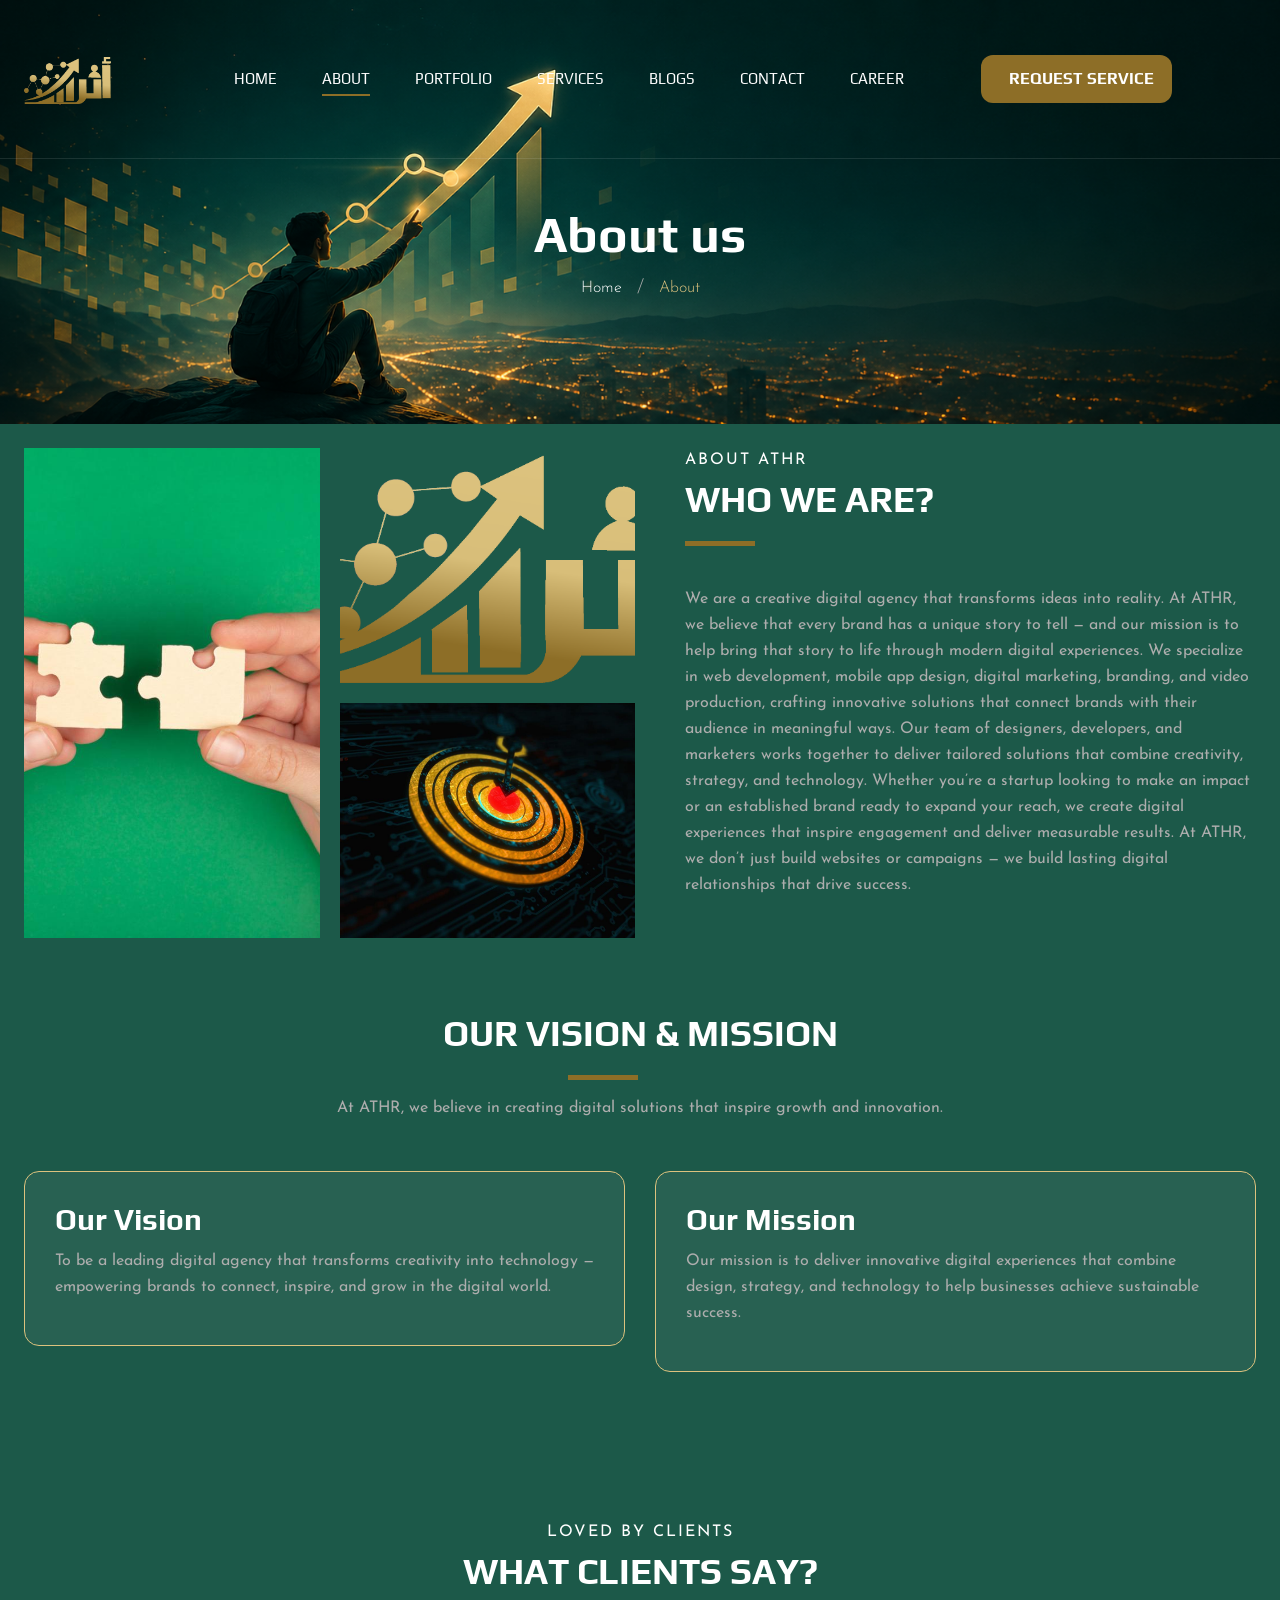
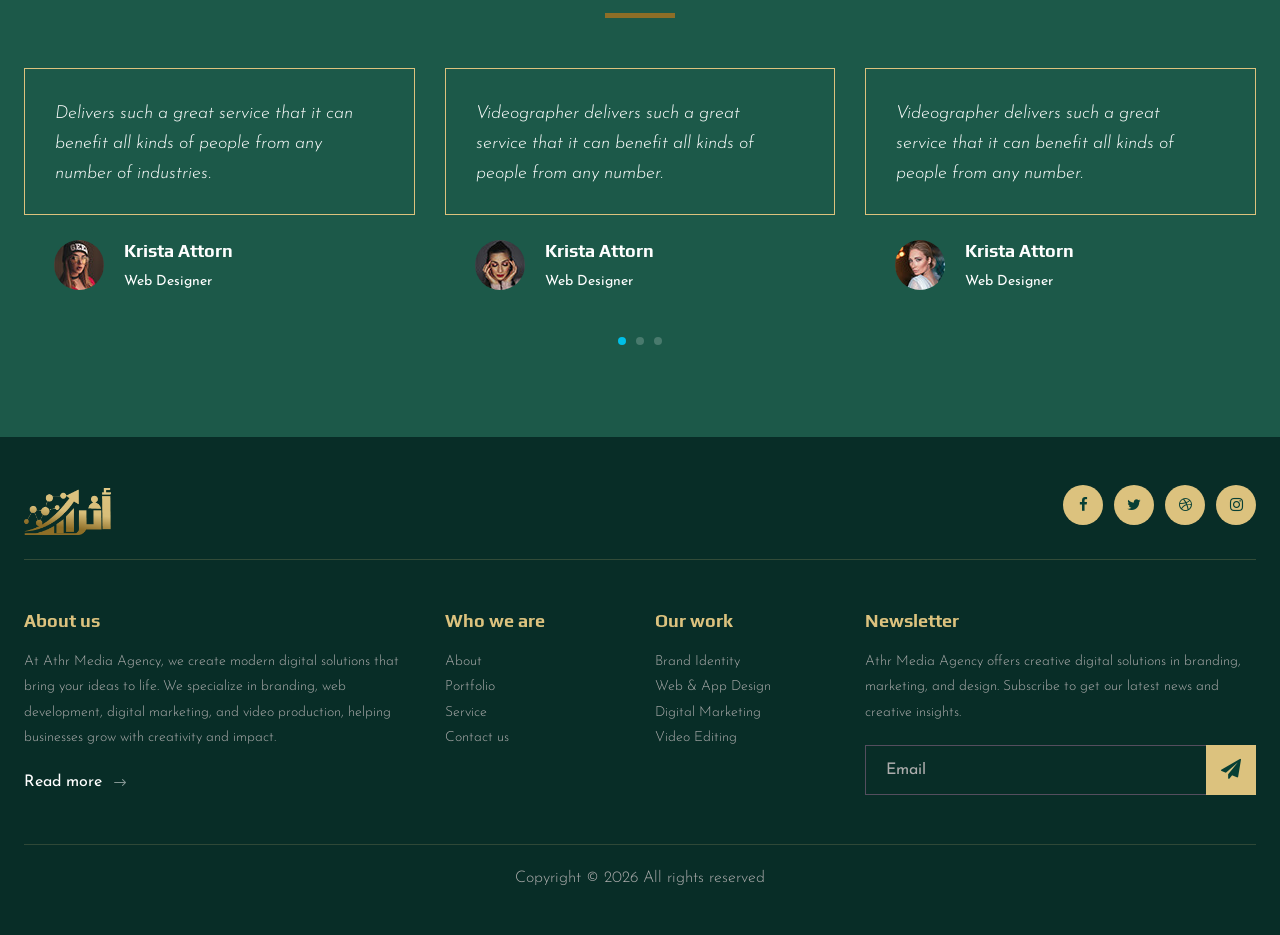
<file: about.html>
<!DOCTYPE html>
<html lang="zxx">

<head>
    <meta charset="UTF-8">
    <meta name="description" content="Videograph Template">
    <meta name="keywords" content="Videograph, unica, creative, html">
    <meta name="viewport" content="width=device-width, initial-scale=1.0">
    <meta http-equiv="X-UA-Compatible" content="ie=edge">
       <title>ATHR</title>

    <!-- Google Font -->
    <link href="https://fonts.googleapis.com/css2?family=Play:wght@400;700&display=swap" rel="stylesheet">
    <link href="https://fonts.googleapis.com/css2?family=Josefin+Sans:wght@300;400;500;600;700&display=swap"
        rel="stylesheet">

    <!-- Css Styles -->
    <link rel="stylesheet" href="css/bootstrap.min.css" type="text/css">
    <link rel="stylesheet" href="css/font-awesome.min.css" type="text/css">
    <link rel="stylesheet" href="css/elegant-icons.css" type="text/css">
    <link rel="stylesheet" href="css/owl.carousel.min.css" type="text/css">
    <link rel="stylesheet" href="css/magnific-popup.css" type="text/css">
    <link rel="stylesheet" href="css/slicknav.min.css" type="text/css">
    <link rel="stylesheet" href="css/style.css" type="text/css">
    <link rel="stylesheet" href="css/custom.css" type="text/css">
</head>

<body>
    <!-- Page Preloder -->
    <div id="preloder">
        <div class="loader"></div>
    </div>

    <!-- Header Section Begin -->
  <header class="header">
        <div class="container">
            <div class="row">
                <div class="col-lg-2">
                    <div class="header__logo">
                        <a href="./index.html"><img src="img/005.png" class="logoImg" alt=""></a>
                    </div>
                </div>
                <div class="col-lg-10">
                    <div class="header__nav__option">
                        <nav class="header__nav__menu mobile-menu">
                            <ul>
                                <li ><a href="./index.html">Home</a></li>
                                <li class="active"><a href="./about.html">About</a></li>
                                <li><a href="./portfolio.html">Portfolio</a></li>
                                <li><a href="./services.html">Services</a></li>
                                <li><a href="./blog.html">Blogs</a></li>
                                <li><a href="./contact.html">Contact</a></li>
                                <li><a href="./career.html">Career</a></li>
                               <!-- <li> <a href="./img/HULUL.EG (1).pdf" class="profile-link" aria-label="Our Profile">
                                        <span class="hide-on-mobile text-white"> Profile</span>
                                    </a> </li> -->
                                <div class="header__actions ">                                                      
                                    <a href="./requestService.html" class="btn request-btn " id="startBtn">
                                        <i class="fa-regular fa-pen-to-square "></i> Request Service
                                    </a>
                                </div>
                           </ul>
                        </nav>
                    </div>
                 </div>
            </div>
        <div id="mobile-menu-wrap"></div>
        </div>
  </header>
    <!-- Header End -->

    <!-- Breadcrumb Begin -->
    <div class="breadcrumb-option spad set-bg" >
        <div class="container">
            <div class="row">
                <div class="col-lg-12 text-center">
                    <div class="breadcrumb__text">
                        <h2>About us</h2>
                        <div class="breadcrumb__links">
                            <a href="#">Home</a>
                            <span>About</span>
                        </div>
                    </div>
                </div>
            </div>
        </div>
    </div>
    <!-- Breadcrumb End -->

    <!-- About Section Begin -->
    <section class="about spad">
        <div class="container">
            <div class="row">
                <div class="col-lg-6">
                    <div class="about__pic">
                        <div class="row">
                            <div class="col-lg-6 col-md-6 col-sm-6">
                                <div class="about__pic__item about__pic__item--large set-bg about3"
                                   ></div>
                            </div>
                            <div class="col-lg-6 col-md-6 col-sm-6">
                                <div class="row">
                                    <div class="col-lg-12">
                                        <div class="about__pic__item set-bg about1" >
                                        </div>
                                    </div>
                                    <div class="col-lg-12">
                                        <div class="about__pic__item set-bg about2">
                                        </div>
                                    </div>
                                </div>
                            </div>
                        </div>
                    </div>
                </div>
                <div class="col-lg-6">
                    <div class="about__text">
                        <div class="section-title">
                            <span>About ATHR</span>
                            <h2>WHo we are?</h2>
                        </div>
          
                    <div class="about__text__desc">
                        <p>We are a creative digital agency that transforms ideas into reality.
                            At ATHR, we believe that every brand has a unique story to tell — and our mission is to
                            help bring that story to life through modern digital experiences.
                            We specialize in web development, mobile app design, digital marketing, branding, and video
                            production, crafting innovative solutions that connect brands with their audience in
                            meaningful ways.

                            Our team of designers, developers, and marketers works together to deliver tailored
                            solutions that combine creativity, strategy, and technology.
                            Whether you’re a startup looking to make an impact or an established brand ready to expand
                            your reach, we create digital experiences that inspire engagement and deliver measurable
                            results.

                            At ATHR, we don’t just build websites or campaigns — we build lasting digital relationships
                            that drive success.</p>
                    </div>
                </div>
               </div>
        </div>
        </div>
    </section>
    <!-- About Section End -->
    <!-- Vision & Mission Section -->
    <section class="vision-mission spad">
        <div class="container">
            <div class="section-title section-title1 text-center">
                <h2>Our Vision & Mission</h2>
                <p>At ATHR, we believe in creating digital solutions that inspire growth and innovation.</p>
            </div>

            <div class="row">
                <!-- Vision -->
                <div class="col-lg-6 col-md-6">
                    <div class="vm-box">
                        <h3>Our Vision</h3>
                        <p>To be a leading digital agency that transforms creativity into technology — empowering brands
                            to connect, inspire, and grow in the digital world.</p>
                    </div>
                </div>

                <!-- Mission -->
                <div class="col-lg-6 col-md-6">
                    <div class="vm-box">
                        <h3>Our Mission</h3>
                        <p>Our mission is to deliver innovative digital experiences that combine design, strategy, and
                            technology to help businesses achieve sustainable success.</p>
                    </div>
                </div>
            </div>
        </div>
    </section>

    <!-- Testimonial Section Begin -->
    <section class="testimonial spad set-b testimonialbg" data-setbg="img/testimonial-bg.jpg">
        <div class="container">
            <div class="row">
                <div class="col-lg-12">
                    <div class="section-title center-title">
                        <span>Loved By Clients</span>
                        <h2>What clients say?</h2>
                    </div>
                </div>
            </div>
            <div class="row">
                <div class="testimonial__slider owl-carousel">
                    <div class="col-lg-4">
                        <div class="testimonial__item">
                            <div class="testimonial__text">
                                <p>Delivers such a great service that it can benefit all kinds of people from any number
                                    of industries.</p>
                            </div>
                            <div class="testimonial__author">
                                <div class="testimonial__author__pic">
                                    <img src="img/testimonial/ta-1.jpg" alt="">
                                </div>
                                <div class="testimonial__author__text">
                                    <h5>Krista Attorn</h5>
                                    <span>Web Designer</span>
                                </div>
                            </div>
                        </div>
                    </div>
                    <div class="col-lg-4">
                        <div class="testimonial__item">
                            <div class="testimonial__text">
                                <p>Videographer delivers such a great service that it can benefit all kinds of people
                                    from any number.</p>
                            </div>
                            <div class="testimonial__author">
                                <div class="testimonial__author__pic">
                                    <img src="img/testimonial/ta-2.jpg" alt="">
                                </div>
                                <div class="testimonial__author__text">
                                    <h5>Krista Attorn</h5>
                                    <span>Web Designer</span>
                                </div>
                            </div>
                        </div>
                    </div>
                    <div class="col-lg-4">
                        <div class="testimonial__item">
                            <div class="testimonial__text">
                                <p>Videographer delivers such a great service that it can benefit all kinds of people
                                    from any number.</p>
                            </div>
                            <div class="testimonial__author">
                                <div class="testimonial__author__pic">
                                    <img src="img/testimonial/ta-3.jpg" alt="">
                                </div>
                                <div class="testimonial__author__text">
                                    <h5>Krista Attorn</h5>
                                    <span>Web Designer</span>
                                </div>
                            </div>
                        </div>
                    </div>
                    <div class="col-lg-4">
                        <div class="testimonial__item">
                            <div class="testimonial__text">
                                <p>Delivers such a great service that it can benefit all kinds of people from any number
                                    of industries.</p>
                            </div>
                            <div class="testimonial__author">
                                <div class="testimonial__author__pic">
                                    <img src="img/testimonial/ta-1.jpg" alt="">
                                </div>
                                <div class="testimonial__author__text">
                                    <h5>Krista Attorn</h5>
                                    <span>Web Designer</span>
                                </div>
                            </div>
                        </div>
                    </div>
                    <div class="col-lg-4">
                        <div class="testimonial__item">
                            <div class="testimonial__text">
                                <p>Videographer delivers such a great service that it can benefit all kinds of people
                                    from any number.</p>
                            </div>
                            <div class="testimonial__author">
                                <div class="testimonial__author__pic">
                                    <img src="img/testimonial/ta-2.jpg" alt="">
                                </div>
                                <div class="testimonial__author__text">
                                    <h5>Krista Attorn</h5>
                                    <span>Web Designer</span>
                                </div>
                            </div>
                        </div>
                    </div>
                </div>
            </div>
        </div>
    </section>
    <!-- Testimonial Section End -->

    <!-- Counter Section Begin -->
    <!-- <section class="counter">
        <div class="container">
            <div class="counter__content">
                <div class="row">
                    <div class="col-lg-3 col-md-6 col-sm-6">
                        <div class="counter__item">
                            <div class="counter__item__text">
                                <img src="img/icons/ci-1.png" alt="">
                                <h2 class="counter_num">230</h2>
                                <p>Compled Projects</p>
                            </div>
                        </div>
                    </div>
                    <div class="col-lg-3 col-md-6 col-sm-6">
                        <div class="counter__item second__item">
                            <div class="counter__item__text">
                                <img src="img/icons/ci-2.png" alt="">
                                <h2 class="counter_num">1068</h2>
                                <p>Happy clients</p>
                            </div>
                        </div>
                    </div>
                    <div class="col-lg-3 col-md-6 col-sm-6">
                        <div class="counter__item third__item">
                            <div class="counter__item__text">
                                <img src="img/icons/ci-3.png" alt="">
                                <h2 class="counter_num">230</h2>
                                <p>Perspective clients</p>
                            </div>
                        </div>
                    </div>
                    <div class="col-lg-3 col-md-6 col-sm-6">
                        <div class="counter__item four__item">
                            <div class="counter__item__text">
                                <img src="img/icons/ci-4.png" alt="">
                                <h2 class="counter_num">230</h2>
                                <p>Compled Projects</p>
                            </div>
                        </div>
                    </div>
                </div>
            </div>
        </div>
    </section> -->
    <!-- Counter Section End -->

    <!-- Team Section Begin -->
    <!-- <section class="team spad set-bg" data-setbg="img/team-bg.jpg">
        <div class="container">
            <div class="row">
                <div class="col-lg-12">
                    <div class="section-title team__title">
                        <span>Nice to meet</span>
                        <h2>OUR Team</h2>
                    </div>
                </div>
            </div>
            <div class="row">
                <div class="col-lg-3 col-md-6 col-sm-6 p-0">
                    <div class="team__item set-bg" data-setbg="img/team/team-1.jpg">
                        <div class="team__item__text">
                            <h4>AMANDA STONE</h4>
                            <p>Videographer</p>
                            <div class="team__item__social">
                                <a href="#"><i class="fa fa-facebook"></i></a>
                                <a href="#"><i class="fa fa-twitter"></i></a>
                                <a href="#"><i class="fa fa-dribbble"></i></a>
                                <a href="#"><i class="fa fa-instagram"></i></a>
                            </div>
                        </div>
                    </div>
                </div>
                <div class="col-lg-3 col-md-6 col-sm-6 p-0">
                    <div class="team__item team__item--second set-bg" data-setbg="img/team/team-2.jpg">
                        <div class="team__item__text">
                            <h4>AMANDA STONE</h4>
                            <p>Videographer</p>
                            <div class="team__item__social">
                                <a href="#"><i class="fa fa-facebook"></i></a>
                                <a href="#"><i class="fa fa-twitter"></i></a>
                                <a href="#"><i class="fa fa-dribbble"></i></a>
                                <a href="#"><i class="fa fa-instagram"></i></a>
                            </div>
                        </div>
                    </div>
                </div>
                <div class="col-lg-3 col-md-6 col-sm-6 p-0">
                    <div class="team__item team__item--third set-bg" data-setbg="img/team/team-3.jpg">
                        <div class="team__item__text">
                            <h4>AMANDA STONE</h4>
                            <p>Videographer</p>
                            <div class="team__item__social">
                                <a href="#"><i class="fa fa-facebook"></i></a>
                                <a href="#"><i class="fa fa-twitter"></i></a>
                                <a href="#"><i class="fa fa-dribbble"></i></a>
                                <a href="#"><i class="fa fa-instagram"></i></a>
                            </div>
                        </div>
                    </div>
                </div>
                <div class="col-lg-3 col-md-6 col-sm-6 p-0">
                    <div class="team__item team__item--four set-bg" data-setbg="img/team/team-4.jpg">
                        <div class="team__item__text">
                            <h4>AMANDA STONE</h4>
                            <p>Videographer</p>
                            <div class="team__item__social">
                                <a href="#"><i class="fa fa-facebook"></i></a>
                                <a href="#"><i class="fa fa-twitter"></i></a>
                                <a href="#"><i class="fa fa-dribbble"></i></a>
                                <a href="#"><i class="fa fa-instagram"></i></a>
                            </div>
                        </div>
                    </div>
                </div>
                <div class="col-lg-12 p-0">
                    <div class="team__btn">
                        <a href="#" class="primary-btn">Meet Our Team</a>
                    </div>
                </div>
            </div>
        </div>
    </section> -->
    <!-- Team Section End -->

    <!-- Footer Section Begin -->
    <footer class="footer">
        <div class="container">
            <div class="footer__top">
                <div class="row">
                    <div class="col-lg-6 col-md-6">
                        <div class="footer__top__logo">
                            <a href="#"><img src="img/005.png" class="logoImg" alt=""></a>
                        </div>
                    </div>
                    <div class="col-lg-6 col-md-6">
                        <div class="footer__top__social">
                            <a
                                href="https://www.facebook.com/profile.php?id=61560764363862&mibextid=wwXIfr&rdid=XsjFcMnjrCTug7W0&share_url=https%3A%2F%2Fwww.facebook.com%2Fshare%2F14RKhUuc8Wu%2F%3Fmibextid%3DwwXIfr#"><i
                                    class="fa fa-facebook"></i></a>
                            <a href="#"><i class="fa fa-twitter"></i></a>
                            <a href="hulul_egy"><i class="fa fa-dribbble"></i></a>
                            <a href="instagram.com/hululegypt"><i class="fa fa-instagram"></i></a>
                        </div>
                    </div>
                </div>
            </div>
            <div class="footer__option">
                <div class="row">
                    <div class="col-lg-4 col-md-6 col-sm-6">
                        <div class="footer__option__item">
                            <h5>About us</h5>
                            <p>At Athr Media Agency, we create modern digital solutions that bring your ideas to life.
                                We specialize in branding, web development, digital marketing, and video production,
                                helping businesses grow with creativity and impact.</p>
                            <a href="./about.html" class="read__more">Read more <span class="arrow_right"></span></a>
                        </div>
                    </div>
                    <div class="col-lg-2 col-md-3 col-sm-3">
                        <div class="footer__option__item">
                            <h5>Who we are</h5>
                            <ul>
                                <li><a href="./about.html">About</a></li>
                                <li><a href="./portfolio.html">Portfolio</a></li>
                                <li><a href="./services.html">Service</a></li>
                                <li><a href="./contact.html">Contact us</a></li>
                            </ul>
                        </div>
                    </div>
                    <div class="col-lg-2 col-md-3 col-sm-3">
                        <div class="footer__option__item">
                            <h5>Our work</h5>
                            <ul>
                                <li><a href="#">Brand Identity</a></li>
                                <li><a href="#">Web & App Design</a></li>
                                <li><a href="#">Digital Marketing</a></li>
                                <li><a href="#">Video Editing</a></li>
                            </ul>
                        </div>
                    </div>
                    <div class="col-lg-4 col-md-12">
                        <div class="footer__option__item">
                            <h5>Newsletter</h5>
                            <p>Athr Media Agency offers creative digital solutions in branding, marketing, and design.
                                Subscribe to get our latest news and creative insights.</p>
                            <form action="#">
                                <input type="text" placeholder="Email">
                                <button type="submit" class="applicationRequest"><i class=" fa fa-send"></i></button>
                            </form>
                        </div>
                    </div>
                </div>
            </div>
            <div class="footer__copyright">
                <div class="row">
                    <div class="col-lg-12 text-center">
                        <!-- Link back to Colorlib can't be removed. Template is licensed under CC BY 3.0. -->
                        <p class="footer__copyright__text">Copyright &copy;
                            <script>
                                document.write(new Date().getFullYear());
                            </script>
                            All rights reserved
                            <!-- <i class="fa fa-heart-o"
                                aria-hidden="true"></i> by <a href="https://colorlib.com" target="_blank">Colorlib</a> -->
                        </p>
                        <!-- Link back to Colorlib can't be removed. Template is licensed under CC BY 3.0. -->
                    </div>
                </div>
            </div>
        </div>
    </footer>
    <!-- Footer Section End -->

    <!-- Js Plugins -->
    <script src="js/jquery-3.3.1.min.js"></script>
    <script src="js/bootstrap.min.js"></script>
    <script src="js/jquery.magnific-popup.min.js"></script>
    <script src="js/mixitup.min.js"></script>
    <script src="js/masonry.pkgd.min.js"></script>
    <script src="js/jquery.slicknav.js"></script>
    <script src="js/owl.carousel.min.js"></script>
    <script src="js/main.js"></script>
</body>

</html>
</file>
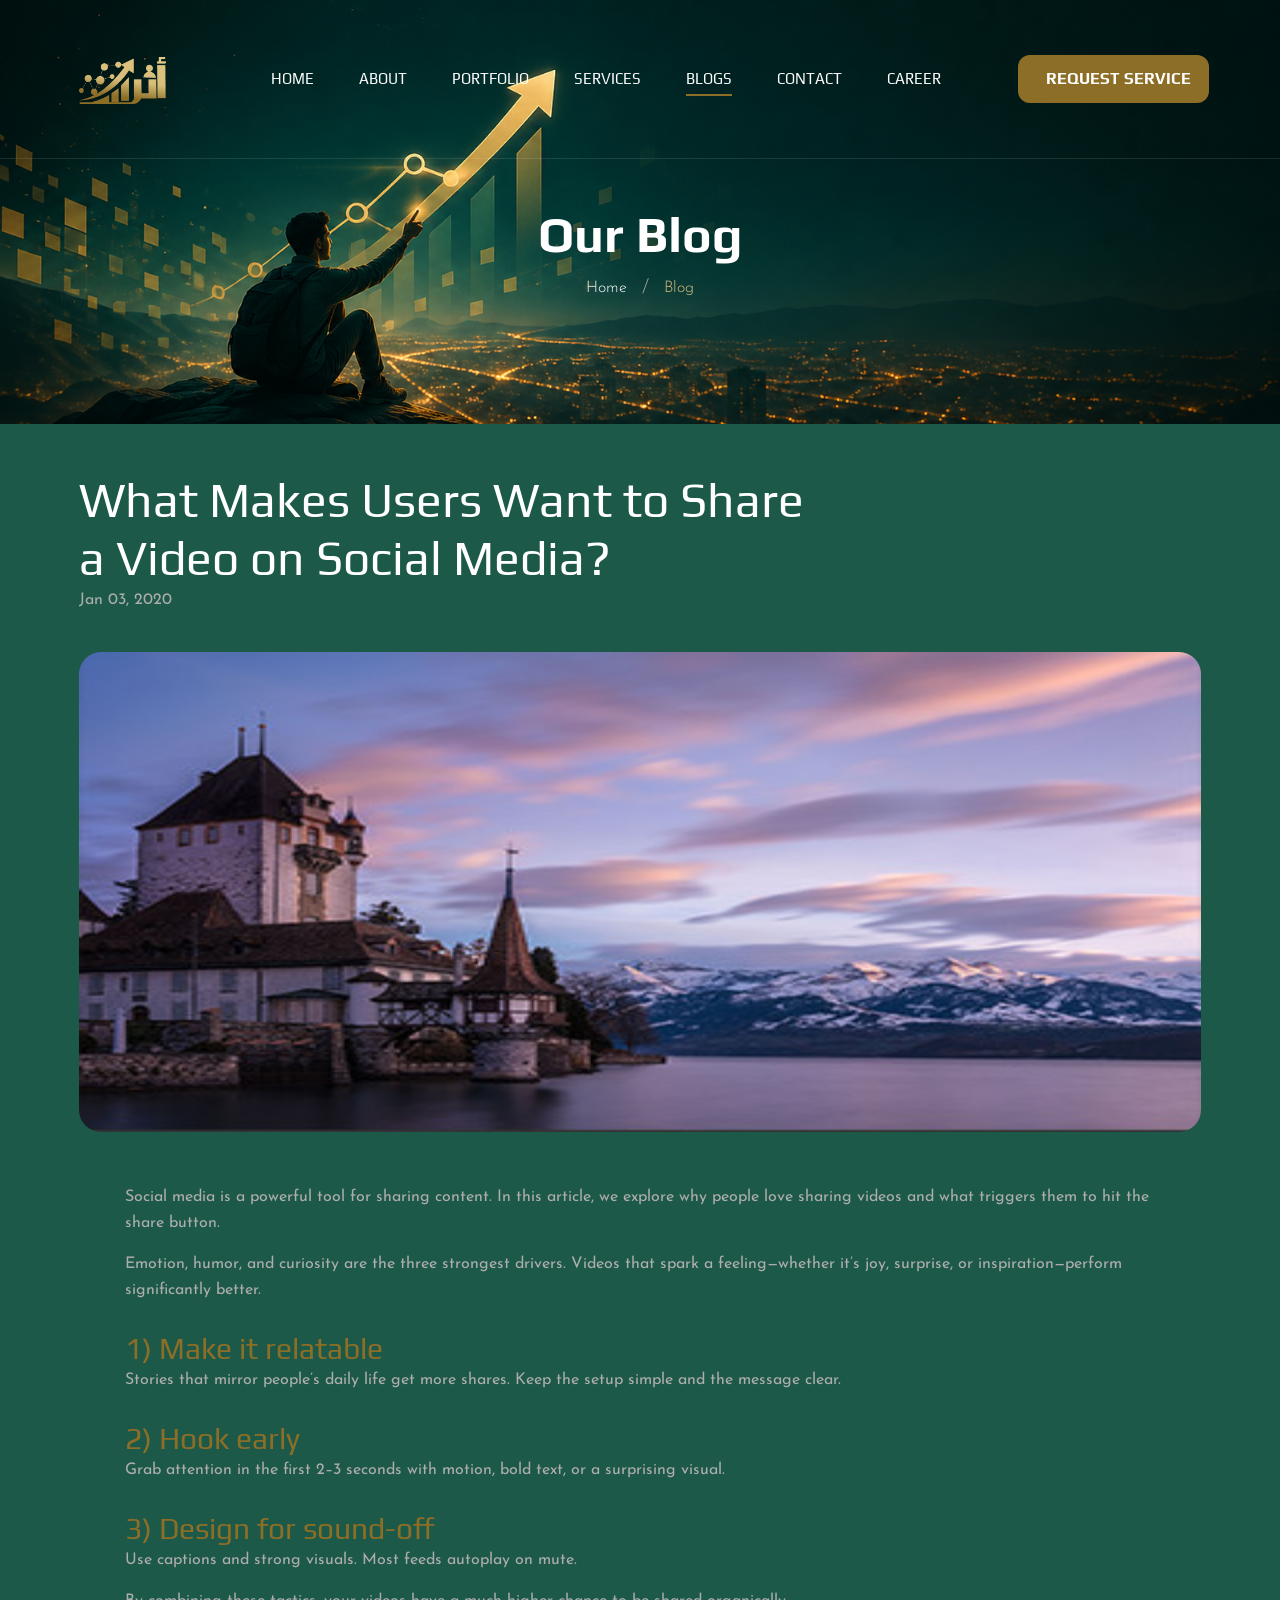
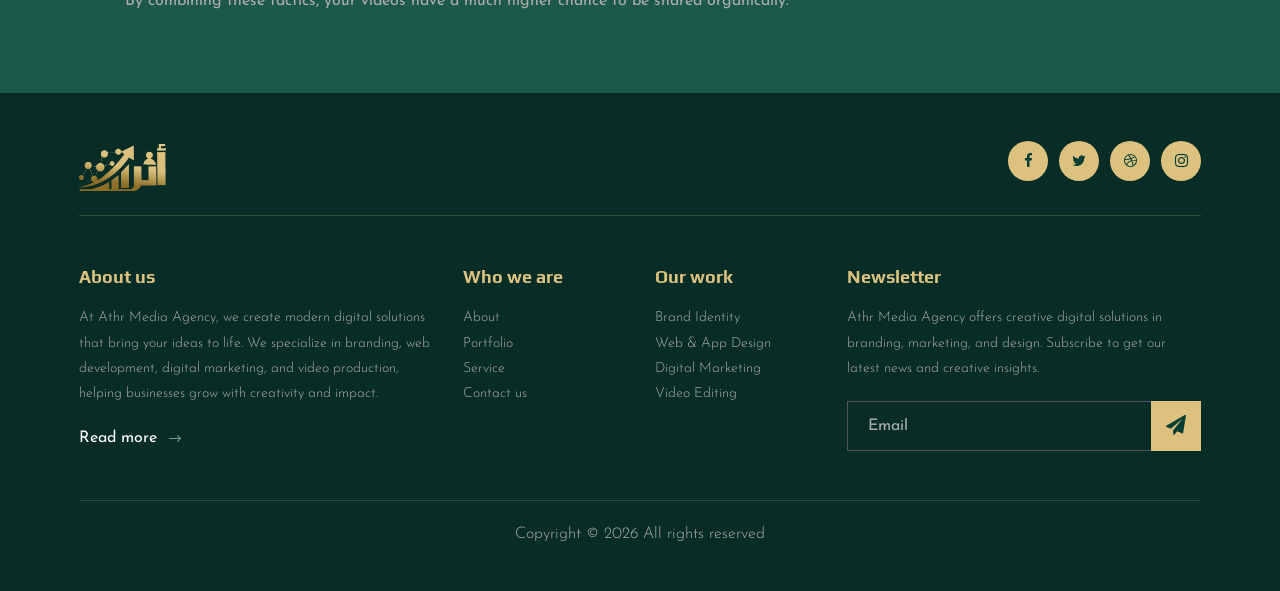
<file: bigBlog.html>
<!DOCTYPE html>
<html lang="zxx">

<head>
    <meta charset="UTF-8">
    <meta name="description" content="Videograph Template">
    <meta name="keywords" content="Videograph, unica, creative, html">
    <meta name="viewport" content="width=device-width, initial-scale=1.0">
    <meta http-equiv="X-UA-Compatible" content="ie=edge">
        <title>ATHR</title>

    <!-- Google Font -->
    <link href="https://fonts.googleapis.com/css2?family=Play:wght@400;700&display=swap" rel="stylesheet">
    <link href="https://fonts.googleapis.com/css2?family=Josefin+Sans:wght@300;400;500;600;700&display=swap"
        rel="stylesheet">

    <!-- Css Styles -->
    <link rel="stylesheet" href="css/bootstrap.min.css" type="text/css">
    <link rel="stylesheet" href="css/font-awesome.min.css" type="text/css">
    <link rel="stylesheet" href="css/elegant-icons.css" type="text/css">
    <link rel="stylesheet" href="css/owl.carousel.min.css" type="text/css">
    <link rel="stylesheet" href="css/magnific-popup.css" type="text/css">
    <link rel="stylesheet" href="css/slicknav.min.css" type="text/css">
    <link rel="stylesheet" href="css/custom.css" type="text/css">
    <link rel="stylesheet" href="css/style.css" type="text/css">
</head>

<body>
    <!-- Page Preloder -->
    <div id="preloder">
        <div class="loader"></div>
    </div>

       <!-- Header Section Begin -->
  <header class="header">
        <div class="container">
            <div class="row">
                <div class="col-lg-2">
                    <div class="header__logo">
                        <a href="./index.html"><img src="img/005.png" class="logoImg" alt=""></a>
                    </div>
                </div>
                <div class="col-lg-10">
                    <div class="header__nav__option">
                        <nav class="header__nav__menu mobile-menu">
                            <ul>
                                <li ><a href="./index.html">Home</a></li>
                                <li><a href="./about.html">About</a></li>
                                <li><a href="./portfolio.html">Portfolio</a></li>
                                <li><a href="./services.html">Services</a></li>
                                <li class="active"><a href="./blog.html">Blogs</a></li>
                                <li><a href="./contact.html">Contact</a></li>
                                <li><a href="./career.html">Career</a></li>
                               <!-- <li> <a href="./img/HULUL.EG (1).pdf" class="profile-link" aria-label="Our Profile">
                                        <span class="hide-on-mobile text-white"> Profile</span>
                                    </a> </li> -->
                                <div class="header__actions ">                                                      
                                    <a href="./requestService.html" class="btn request-btn " id="startBtn">
                                        <i class="fa-regular fa-pen-to-square "></i> Request Service
                                    </a>
                                </div>
                           </ul>
                        </nav>
                    </div>
                 </div>
            </div>
        <div id="mobile-menu-wrap"></div>
        </div>
  </header>
    <!-- Header End -->


    <!-- Breadcrumb Begin -->
    <div class="breadcrumb-option spad set-bg" data-setbg="img/breadcrumb-bg.jpg">
        <div class="container">
            <div class="row">
                <div class="col-lg-12 text-center">
                    <div class="breadcrumb__text">
                        <h2>Our Blog</h2>
                        <div class="breadcrumb__links">
                            <a href="#">Home</a>
                            <span>Blog</span>
                        </div>
                    </div>
                </div>
            </div>
        </div>
    </div>
    <!-- Breadcrumb End -->

    <!-- Blog Section Begin -->
  <div class="container">
      <h1 class="text-white theH1 mt-4">What Makes Users Want to Share<br/> a Video on Social Media?</h1>
      <p class="single-meta">Jan 03, 2020 </p>
    </div>
  </header>

  <main class="container">
    <figure class="cover">
      <img src="./img/portfolio/portfolio-4.jpg" class="blogImg" alt="Share a Video on Social Media">
    </figure>

    <article class="content">
      <p>Social media is a powerful tool for sharing content. In this article, we explore why people love sharing videos and what triggers them to hit the share button.</p>
      <p>Emotion, humor, and curiosity are the three strongest drivers. Videos that spark a feeling—whether it’s joy, surprise, or inspiration—perform significantly better.</p>
      <h3>1) Make it relatable</h3>
      <p>Stories that mirror people’s daily life get more shares. Keep the setup simple and the message clear.</p>
      <h3>2) Hook early</h3>
      <p>Grab attention in the first 2–3 seconds with motion, bold text, or a surprising visual.</p>
      <h3>3) Design for sound-off</h3>
      <p>Use captions and strong visuals. Most feeds autoplay on mute.</p>
      <p>By combining these tactics, your videos have a much higher chance to be shared organically.</p>
    </article>
  </main>
    <!-- Blog Section End -->

       <!-- Footer Section Begin -->
    <footer class="footer">
        <div class="container">
            <div class="footer__top">
                <div class="row">
                    <div class="col-lg-6 col-md-6">
                        <div class="footer__top__logo">
                            <a href="#"><img src="img/005.png" class="logoImg" alt=""></a>
                        </div>
                    </div>
                    <div class="col-lg-6 col-md-6">
                        <div class="footer__top__social">
                            <a
                                href="https://www.facebook.com/profile.php?id=61560764363862&mibextid=wwXIfr&rdid=XsjFcMnjrCTug7W0&share_url=https%3A%2F%2Fwww.facebook.com%2Fshare%2F14RKhUuc8Wu%2F%3Fmibextid%3DwwXIfr#"><i
                                    class="fa fa-facebook"></i></a>
                            <a href="#"><i class="fa fa-twitter"></i></a>
                            <a href="hulul_egy"><i class="fa fa-dribbble"></i></a>
                            <a href="instagram.com/hululegypt"><i class="fa fa-instagram"></i></a>
                        </div>
                    </div>
                </div>
            </div>
            <div class="footer__option">
                <div class="row">
                    <div class="col-lg-4 col-md-6 col-sm-6">
                        <div class="footer__option__item">
                            <h5>About us</h5>
                            <p>At Athr Media Agency, we create modern digital solutions that bring your ideas to life.
                                We specialize in branding, web development, digital marketing, and video production,
                                helping businesses grow with creativity and impact.</p>
                            <a href="./about.html" class="read__more">Read more <span class="arrow_right"></span></a>
                        </div>
                    </div>
                    <div class="col-lg-2 col-md-3 col-sm-3">
                        <div class="footer__option__item">
                            <h5>Who we are</h5>
                            <ul>
                                <li><a href="./about.html">About</a></li>
                                <li><a href="./portfolio.html">Portfolio</a></li>
                                <li><a href="./services.html">Service</a></li>
                                <li><a href="./contact.html">Contact us</a></li>
                            </ul>
                        </div>
                    </div>
                    <div class="col-lg-2 col-md-3 col-sm-3">
                        <div class="footer__option__item">
                            <h5>Our work</h5>
                            <ul>
                                <li><a href="#">Brand Identity</a></li>
                                <li><a href="#">Web & App Design</a></li>
                                <li><a href="#">Digital Marketing</a></li>
                                <li><a href="#">Video Editing</a></li>
                            </ul>
                        </div>
                    </div>
                    <div class="col-lg-4 col-md-12">
                        <div class="footer__option__item">
                            <h5>Newsletter</h5>
                            <p>Athr Media Agency offers creative digital solutions in branding, marketing, and design.
                                Subscribe to get our latest news and creative insights.</p>
                            <form action="#">
                                <input type="text" placeholder="Email">
                                <button type="submit" class="applicationRequest"><i class=" fa fa-send"></i></button>
                            </form>
                        </div>
                    </div>
                </div>
            </div>
            <div class="footer__copyright">
                <div class="row">
                    <div class="col-lg-12 text-center">
                        <!-- Link back to Colorlib can't be removed. Template is licensed under CC BY 3.0. -->
                        <p class="footer__copyright__text">Copyright &copy;
                            <script>
                                document.write(new Date().getFullYear());
                            </script>
                            All rights reserved
                            <!-- <i class="fa fa-heart-o"
                                aria-hidden="true"></i> by <a href="https://colorlib.com" target="_blank">Colorlib</a> -->
                        </p>
                        <!-- Link back to Colorlib can't be removed. Template is licensed under CC BY 3.0. -->
                    </div>
                </div>
            </div>
        </div>
    </footer>
    <!-- Footer Section End -->

    <!-- Js Plugins -->
    <script src="js/jquery-3.3.1.min.js"></script>
    <script src="js/bootstrap.min.js"></script>
    <script src="js/jquery.magnific-popup.min.js"></script>
    <script src="js/mixitup.min.js"></script>
    <script src="js/masonry.pkgd.min.js"></script>
    <script src="js/jquery.slicknav.js"></script>
    <script src="js/owl.carousel.min.js"></script>
    <script src="js/main.js"></script>
</body>

</html>
</file>
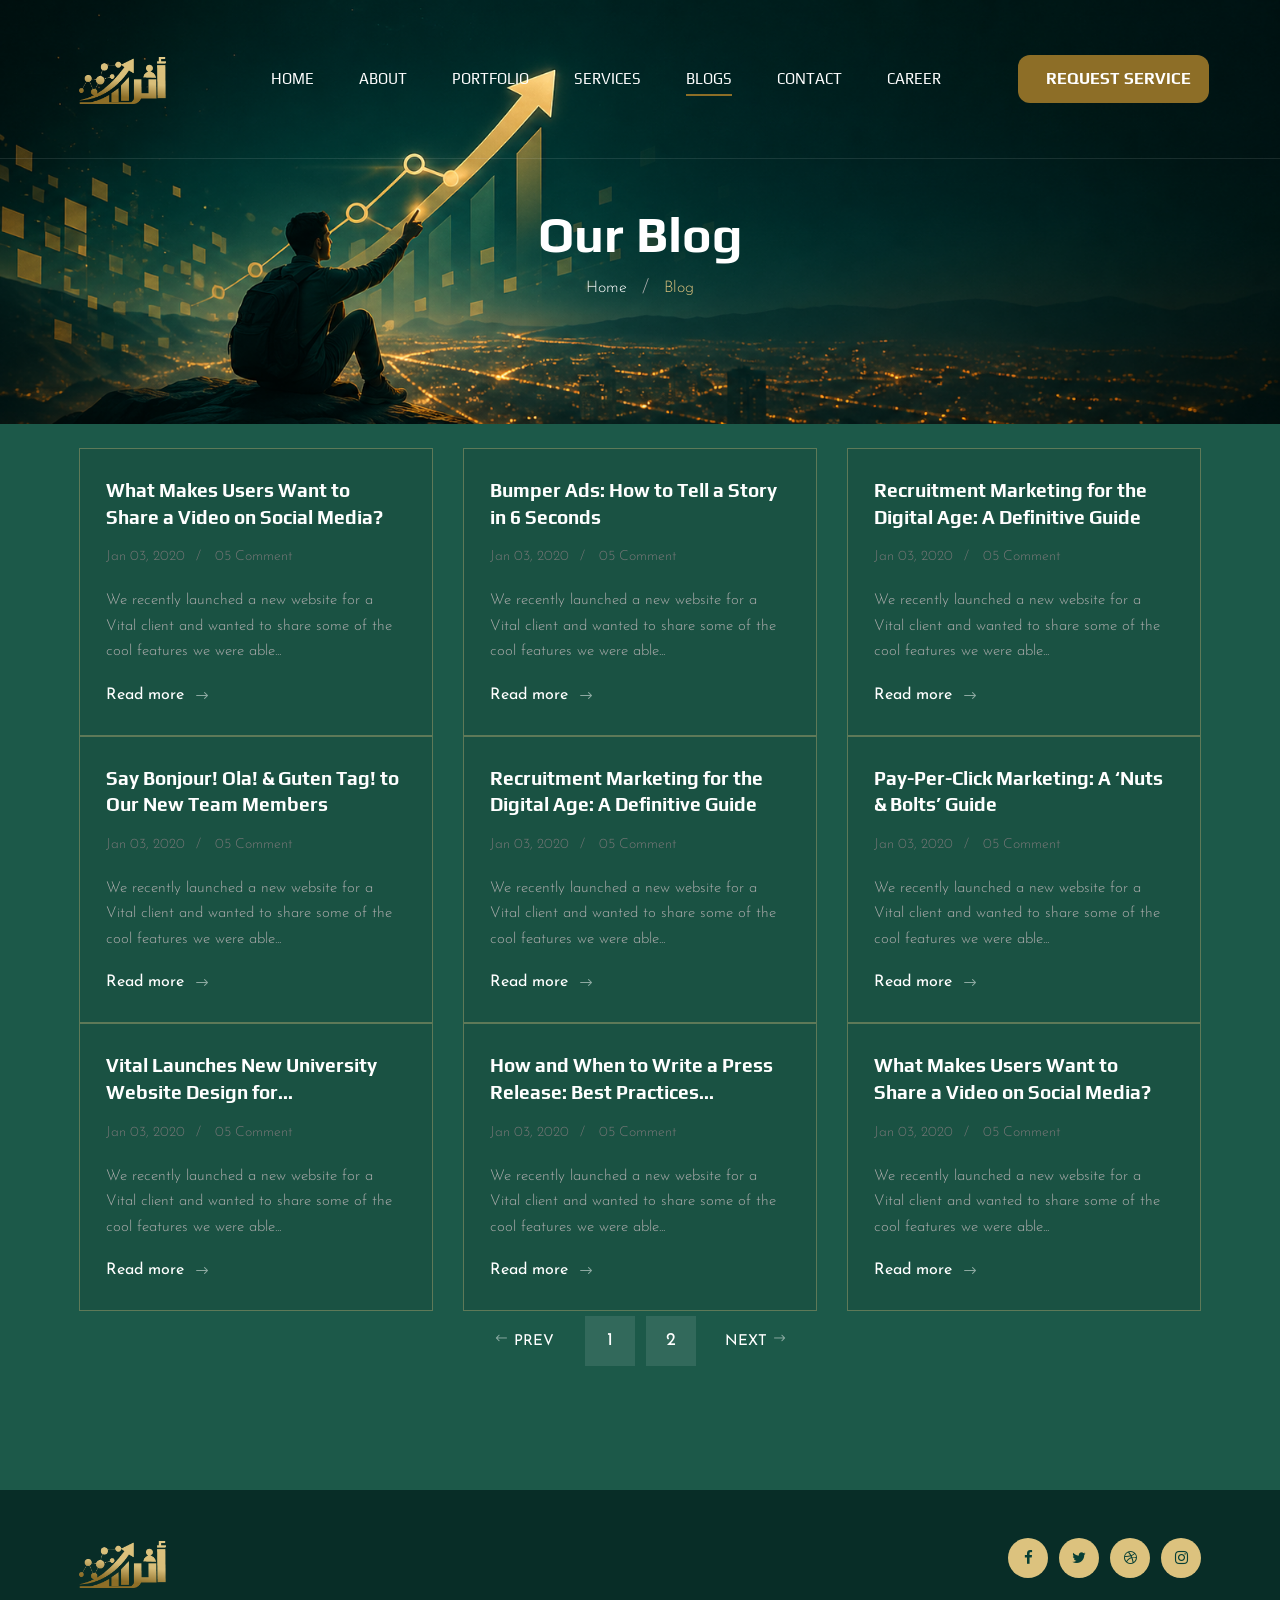
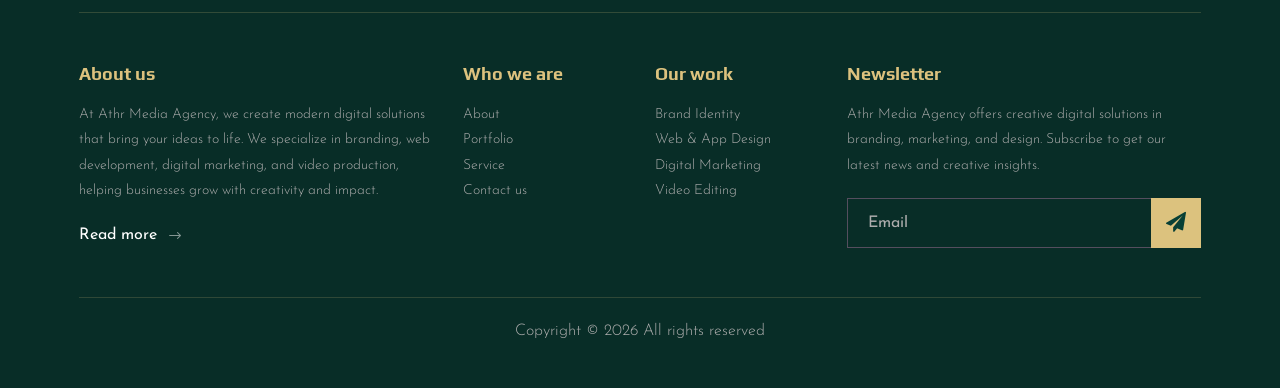
<file: blog.html>
<!DOCTYPE html>
<html lang="zxx">
  <head>
    <meta charset="UTF-8" />
    <meta name="description" content="Videograph Template" />
    <meta name="keywords" content="Videograph, unica, creative, html" />
    <meta name="viewport" content="width=device-width, initial-scale=1.0" />
    <meta http-equiv="X-UA-Compatible" content="ie=edge" />
    <title>ATHR</title>

    <!-- Google Font -->
    <link
      href="https://fonts.googleapis.com/css2?family=Play:wght@400;700&display=swap"
      rel="stylesheet"
    />
    <link
      href="https://fonts.googleapis.com/css2?family=Josefin+Sans:wght@300;400;500;600;700&display=swap"
      rel="stylesheet"
    />

    <!-- Css Styles -->
    <link rel="stylesheet" href="css/bootstrap.min.css" type="text/css" />
    <link rel="stylesheet" href="css/font-awesome.min.css" type="text/css" />
    <link rel="stylesheet" href="css/elegant-icons.css" type="text/css" />
    <link rel="stylesheet" href="css/owl.carousel.min.css" type="text/css" />
    <link rel="stylesheet" href="css/magnific-popup.css" type="text/css" />
    <link rel="stylesheet" href="css/slicknav.min.css" type="text/css" />
    <link rel="stylesheet" href="css/custom.css" type="text/css" />
    <link rel="stylesheet" href="css/style.css" type="text/css" />
  </head>

  <body>
    <!-- Page Preloder -->
    <div id="preloder">
      <div class="loader"></div>
    </div>

      <!-- Header Section Begin -->
  <header class="header">
        <div class="container">
            <div class="row">
                <div class="col-lg-2">
                    <div class="header__logo">
                        <a href="./index.html"><img src="img/005.png" class="logoImg" alt=""></a>
                    </div>
                </div>
                <div class="col-lg-10">
                    <div class="header__nav__option">
                        <nav class="header__nav__menu mobile-menu">
                            <ul>
                                <li ><a href="./index.html">Home</a></li>
                                <li><a href="./about.html">About</a></li>
                                <li><a href="./portfolio.html">Portfolio</a></li>
                                <li><a href="./services.html">Services</a></li>
                                <li class="active"><a href="./blog.html">Blogs</a></li>
                                <li><a href="./contact.html">Contact</a></li>
                                <li><a href="./career.html">Career</a></li>
                               <!-- <li> <a href="./img/HULUL.EG (1).pdf" class="profile-link" aria-label="Our Profile">
                                        <span class="hide-on-mobile text-white"> Profile</span>
                                    </a> </li> -->
                                <div class="header__actions ">                                                      
                                    <a href="./requestService.html" class="btn request-btn " id="startBtn">
                                        <i class="fa-regular fa-pen-to-square "></i> Request Service
                                    </a>
                                </div>
                           </ul>
                        </nav>
                    </div>
                 </div>
            </div>
        <div id="mobile-menu-wrap"></div>
        </div>
  </header>
    <!-- Header End -->

    <!-- Breadcrumb Begin -->
    <div
      class="breadcrumb-option spad set-bg"
      data-setbg="img/breadcrumb-bg.jpg"
    >
      <div class="container">
        <div class="row">
          <div class="col-lg-12 text-center">
            <div class="breadcrumb__text">
              <h2>Our Blog</h2>
              <div class="breadcrumb__links">
                <a href="#">Home</a>
                <span>Blog</span>
              </div>
            </div>
          </div>
        </div>
      </div>
    </div>
    <!-- Breadcrumb End -->

    <!-- Blog Section Begin -->
    <section class="blog spad">
      <div class="container">
        <div class="row">
          <div class="col-lg-4 col-md-6 col-sm-6">
            <div class="blog__item latest__item">
              <h4>What Makes Users Want to Share a Video on Social Media?</h4>
              <ul>
                <li>Jan 03, 2020</li>
                <li>05 Comment</li>
              </ul>
              <p>
                We recently launched a new website for a Vital client and wanted
                to share some of the cool features we were able...
              </p>
              <a href="#">Read more <span class="arrow_right"></span></a>
            </div>
          </div>
          <div class="col-lg-4 col-md-6 col-sm-6">
            <div class="blog__item latest__item">
              <h4>Bumper Ads: How to Tell a Story in 6 Seconds</h4>
              <ul>
                <li>Jan 03, 2020</li>
                <li>05 Comment</li>
              </ul>
              <p>
                We recently launched a new website for a Vital client and wanted
                to share some of the cool features we were able...
              </p>
              <a href="#">Read more <span class="arrow_right"></span></a>
            </div>
          </div>
          <div class="col-lg-4 col-md-6 col-sm-6">
            <div class="blog__item latest__item">
              <h4>
                Recruitment Marketing for the Digital Age: A Definitive Guide
              </h4>
              <ul>
                <li>Jan 03, 2020</li>
                <li>05 Comment</li>
              </ul>
              <p>
                We recently launched a new website for a Vital client and wanted
                to share some of the cool features we were able...
              </p>
              <a href="#">Read more <span class="arrow_right"></span></a>
            </div>
          </div>
          <div class="col-lg-4 col-md-6 col-sm-6">
            <div class="blog__item latest__item">
              <h4>Say Bonjour! Ola! & Guten Tag! to Our New Team Members</h4>
              <ul>
                <li>Jan 03, 2020</li>
                <li>05 Comment</li>
              </ul>
              <p>
                We recently launched a new website for a Vital client and wanted
                to share some of the cool features we were able...
              </p>
              <a href="#">Read more <span class="arrow_right"></span></a>
            </div>
          </div>
          <div class="col-lg-4 col-md-6 col-sm-6">
            <div class="blog__item latest__item">
              <h4>
                Recruitment Marketing for the Digital Age: A Definitive Guide
              </h4>
              <ul>
                <li>Jan 03, 2020</li>
                <li>05 Comment</li>
              </ul>
              <p>
                We recently launched a new website for a Vital client and wanted
                to share some of the cool features we were able...
              </p>
              <a href="#">Read more <span class="arrow_right"></span></a>
            </div>
          </div>
          <div class="col-lg-4 col-md-6 col-sm-6">
            <div class="blog__item latest__item">
              <h4>Pay-Per-Click Marketing: A ‘Nuts & Bolts’ Guide</h4>
              <ul>
                <li>Jan 03, 2020</li>
                <li>05 Comment</li>
              </ul>
              <p>
                We recently launched a new website for a Vital client and wanted
                to share some of the cool features we were able...
              </p>
              <a href="#">Read more <span class="arrow_right"></span></a>
            </div>
          </div>
          <div class="col-lg-4 col-md-6 col-sm-6">
            <div class="blog__item latest__item">
              <h4>Vital Launches New University Website Design for...</h4>
              <ul>
                <li>Jan 03, 2020</li>
                <li>05 Comment</li>
              </ul>
              <p>
                We recently launched a new website for a Vital client and wanted
                to share some of the cool features we were able...
              </p>
              <a href="#">Read more <span class="arrow_right"></span></a>
            </div>
          </div>
          <div class="col-lg-4 col-md-6 col-sm-6">
            <div class="blog__item latest__item">
              <h4>How and When to Write a Press Release: Best Practices...</h4>
              <ul>
                <li>Jan 03, 2020</li>
                <li>05 Comment</li>
              </ul>
              <p>
                We recently launched a new website for a Vital client and wanted
                to share some of the cool features we were able...
              </p>
              <a href="#">Read more <span class="arrow_right"></span></a>
            </div>
          </div>
          <div class="col-lg-4 col-md-6 col-sm-6">
            <div class="blog__item latest__item">
              <h4>What Makes Users Want to Share a Video on Social Media?</h4>
              <ul>
                <li>Jan 03, 2020</li>
                <li>05 Comment</li>
              </ul>
              <p>
                We recently launched a new website for a Vital client and wanted
                to share some of the cool features we were able...
              </p>
              <a href="#">Read more <span class="arrow_right"></span></a>
            </div>
          </div>
        </div>
        <div class="row">
          <div class="col-lg-12">
            <div class="pagination__option blog__pagi">
              <a href="#" class="arrow__pagination left__arrow"
                ><span class="arrow_left"></span> Prev</a
              >
              <a href="#" class="number__pagination">1</a>
              <a href="#" class="number__pagination">2</a>
              <a href="#" class="arrow__pagination right__arrow"
                >Next <span class="arrow_right"></span
              ></a>
            </div>
          </div>
        </div>
      </div>
    </section>
    <!-- Blog Section End -->

       <!-- Footer Section Begin -->
    <footer class="footer">
        <div class="container">
            <div class="footer__top">
                <div class="row">
                    <div class="col-lg-6 col-md-6">
                        <div class="footer__top__logo">
                            <a href="#"><img src="img/005.png" class="logoImg" alt=""></a>
                        </div>
                    </div>
                    <div class="col-lg-6 col-md-6">
                        <div class="footer__top__social">
                            <a
                                href="https://www.facebook.com/profile.php?id=61560764363862&mibextid=wwXIfr&rdid=XsjFcMnjrCTug7W0&share_url=https%3A%2F%2Fwww.facebook.com%2Fshare%2F14RKhUuc8Wu%2F%3Fmibextid%3DwwXIfr#"><i
                                    class="fa fa-facebook"></i></a>
                            <a href="#"><i class="fa fa-twitter"></i></a>
                            <a href="hulul_egy"><i class="fa fa-dribbble"></i></a>
                            <a href="instagram.com/hululegypt"><i class="fa fa-instagram"></i></a>
                        </div>
                    </div>
                </div>
            </div>
            <div class="footer__option">
                <div class="row">
                    <div class="col-lg-4 col-md-6 col-sm-6">
                        <div class="footer__option__item">
                            <h5>About us</h5>
                            <p>At Athr Media Agency, we create modern digital solutions that bring your ideas to life.
                                We specialize in branding, web development, digital marketing, and video production,
                                helping businesses grow with creativity and impact.</p>
                            <a href="./about.html" class="read__more">Read more <span class="arrow_right"></span></a>
                        </div>
                    </div>
                    <div class="col-lg-2 col-md-3 col-sm-3">
                        <div class="footer__option__item">
                            <h5>Who we are</h5>
                            <ul>
                                <li><a href="./about.html">About</a></li>
                                <li><a href="./portfolio.html">Portfolio</a></li>
                                <li><a href="./services.html">Service</a></li>
                                <li><a href="./contact.html">Contact us</a></li>
                            </ul>
                        </div>
                    </div>
                    <div class="col-lg-2 col-md-3 col-sm-3">
                        <div class="footer__option__item">
                            <h5>Our work</h5>
                            <ul>
                                <li><a href="#">Brand Identity</a></li>
                                <li><a href="#">Web & App Design</a></li>
                                <li><a href="#">Digital Marketing</a></li>
                                <li><a href="#">Video Editing</a></li>
                            </ul>
                        </div>
                    </div>
                    <div class="col-lg-4 col-md-12">
                        <div class="footer__option__item">
                            <h5>Newsletter</h5>
                            <p>Athr Media Agency offers creative digital solutions in branding, marketing, and design.
                                Subscribe to get our latest news and creative insights.</p>
                            <form action="#">
                                <input type="text" placeholder="Email">
                                <button type="submit" class="applicationRequest"><i class=" fa fa-send"></i></button>
                            </form>
                        </div>
                    </div>
                </div>
            </div>
            <div class="footer__copyright">
                <div class="row">
                    <div class="col-lg-12 text-center">
                        <!-- Link back to Colorlib can't be removed. Template is licensed under CC BY 3.0. -->
                        <p class="footer__copyright__text">Copyright &copy;
                            <script>
                                document.write(new Date().getFullYear());
                            </script>
                            All rights reserved
                            <!-- <i class="fa fa-heart-o"
                                aria-hidden="true"></i> by <a href="https://colorlib.com" target="_blank">Colorlib</a> -->
                        </p>
                        <!-- Link back to Colorlib can't be removed. Template is licensed under CC BY 3.0. -->
                    </div>
                </div>
            </div>
        </div>
    </footer>
    <!-- Footer Section End -->

    <!-- Js Plugins -->
    <script src="js/jquery-3.3.1.min.js"></script>
    <script src="js/bootstrap.min.js"></script>
    <script src="js/jquery.magnific-popup.min.js"></script>
    <script src="js/mixitup.min.js"></script>
    <script src="js/masonry.pkgd.min.js"></script>
    <script src="js/jquery.slicknav.js"></script>
    <script src="js/owl.carousel.min.js"></script>
    <script src="js/main.js"></script>
  </body>
</html>
</file>
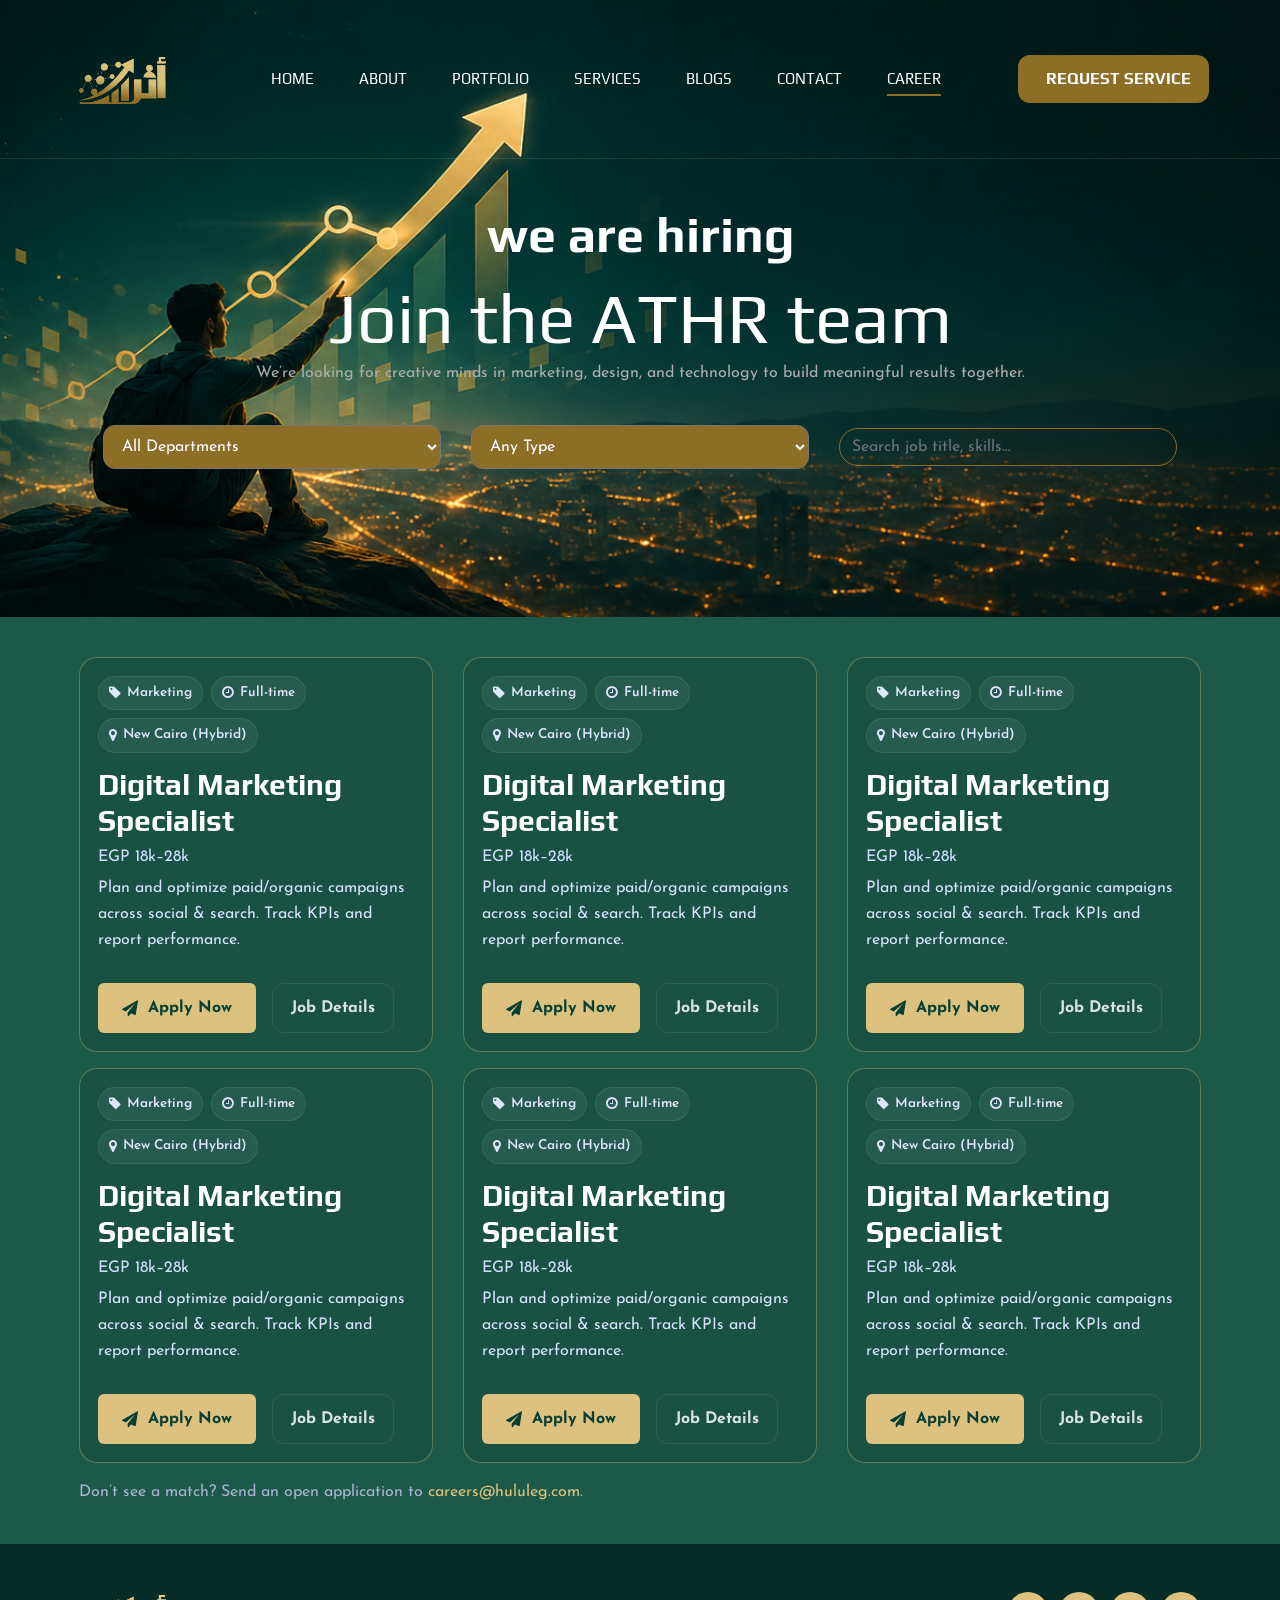
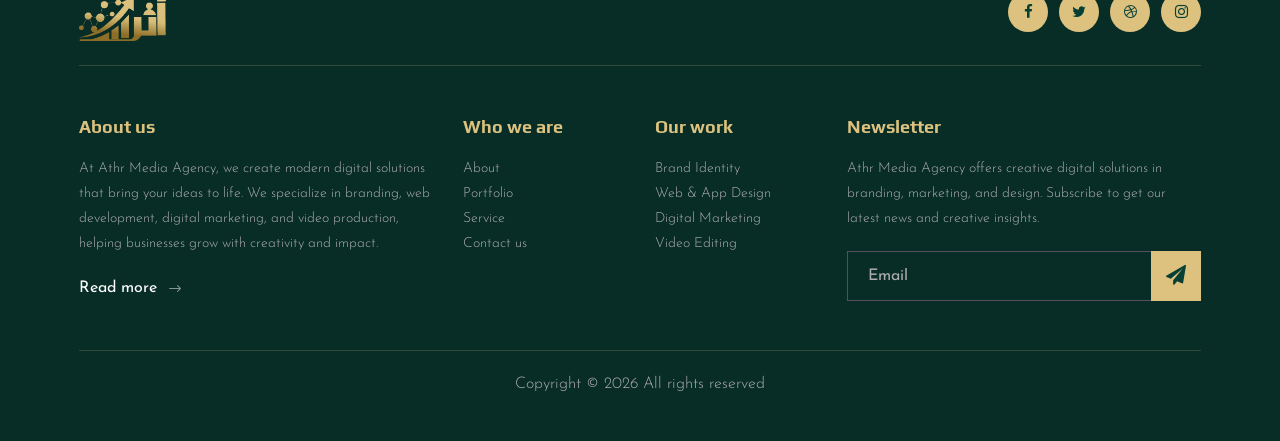
<file: career.html>
<!DOCTYPE html>
<html lang="zxx">

<head>
  <meta charset="UTF-8">
  <meta name="description" content="Videograph Template">
  <meta name="keywords" content="Videograph, unica, creative, html">
  <meta name="viewport" content="width=device-width, initial-scale=1.0">
  <meta http-equiv="X-UA-Compatible" content="ie=edge">
      <title>ATHR</title>

  <!-- Google Font -->
  <link href="https://fonts.googleapis.com/css2?family=Play:wght@400;700&display=swap" rel="stylesheet">
  <link href="https://fonts.googleapis.com/css2?family=Josefin+Sans:wght@300;400;500;600;700&display=swap"
    rel="stylesheet">

  <!-- Css Styles -->
  <link rel="stylesheet" href="css/bootstrap.min.css" type="text/css">
  <link rel="stylesheet" href="css/font-awesome.min.css" type="text/css">
  <link rel="stylesheet" href="css/elegant-icons.css" type="text/css">
  <link rel="stylesheet" href="css/owl.carousel.min.css" type="text/css">
  <link rel="stylesheet" href="css/magnific-popup.css" type="text/css">
  <link rel="stylesheet" href="css/slicknav.min.css" type="text/css">
  <link rel="stylesheet" href="css/custom.css" type="text/css">
    <link rel="stylesheet" href="css/style.css" type="text/css">
</head>

<body>
  <!-- Page Preloder -->
  <div id="preloder">
    <div class="loader"></div>
  </div>

    <!-- Header Section Begin -->
  <header class="header">
        <div class="container">
            <div class="row">
                <div class="col-lg-2">
                    <div class="header__logo">
                        <a href="./index.html"><img src="img/005.png" class="logoImg" alt=""></a>
                    </div>
                </div>
                <div class="col-lg-10">
                    <div class="header__nav__option">
                        <nav class="header__nav__menu mobile-menu">
                            <ul>
                                <li ><a href="./index.html">Home</a></li>
                                <li><a href="./about.html">About</a></li>
                                <li><a href="./portfolio.html">Portfolio</a></li>
                                <li ><a href="./services.html">Services</a></li>
                                <li><a href="./blog.html">Blogs</a></li>
                                <li ><a href="./contact.html">Contact</a></li>
                                <li class="active"><a href="./career.html">Career</a></li>
                               <!-- <li> <a href="./img/HULUL.EG (1).pdf" class="profile-link" aria-label="Our Profile">
                                        <span class="hide-on-mobile text-white"> Profile</span>
                                    </a> </li> -->
                                <div class="header__actions ">                                                      
                                    <a href="./requestService.html" class="btn request-btn " id="startBtn">
                                        <i class="fa-regular fa-pen-to-square "></i> Request Service
                                    </a>
                                </div>
                           </ul>
                        </nav>
                    </div>
                 </div>
            </div>
        <div id="mobile-menu-wrap"></div>
        </div>
  </header>
    <!-- Header End -->

  <!-- Breadcrumb Begin -->
  <div class="breadcrumb-option spad set-bg" data-setbg="img/breadcrumb-bg.jpg">
    <div class="container">
      <div class="row">
        <div class="col-lg-12 text-center">
          <div class="breadcrumb__text">
            <h2> we are hiring</h2>
            <h1 class="cp-title text-white">Join the ATHR team</h1>
            <p class="cp-lead">We’re looking for creative minds in marketing, design, and technology to build meaningful
              results together.</p>
          </div>
        </div>
      </div>
      <div class="container">
        <div class="cp-filters">
          <div class="row g-2 align-items-center">
            <div class="col-md-4">
              <select class="form-select cp-input">
                <option selected>All Departments</option>
                <option>Marketing</option>
                <option>Design</option>
                <option>Development</option>
                <option>Media</option>
                <option>Operations</option>
              </select>
            </div>
            <div class="col-md-4">
              <select class="form-select cp-input">
                <option selected>Any Type</option>
                <option>Full-time</option>
                <option>Part-time</option>
                <option>Internship</option>
                <option>Contract</option>
                <option>Remote</option>
              </select>
            </div>
            <div class="col-md-4">
              <input class="form-control cp-input" placeholder="Search job title, skills…">
            </div>
          </div>
        </div>
      </div>
    </div>
  </div>
  <!-- Breadcrumb End -->
  <section class="careers-page">
    <!-- Job List -->
    <div class="container">
      <div class="row g-3">
        <!-- Job 1 -->
        <div class="col-lg-4 col-md-6 pt-3">
          <article class="cp-job">
            <div class="cp-topline">
              <span class="cp-chip"><i class="fa fa-tag"></i> Marketing</span>
              <span class="cp-chip"><i class="fa fa-clock-o"></i> Full-time</span>
              <span class="cp-chip"><i class="fa fa-map-marker"></i> New Cairo (Hybrid)</span>
            </div>
            <h3 class="cp-job-title text-white">Digital Marketing Specialist</h3>
            <div class="cp-meta">EGP 18k–28k</div>
            <p class="cp-desc">Plan and optimize paid/organic campaigns across social & search. Track KPIs and report
              performance.</p>
            <div class="cp-actions">
              <div class="d-flex gap-2 mt-3">
                <button type="button" class="btn athr-btn" data-toggle="modal" data-target="#applyModal"
                  data-title="Digital Marketing Specialist">
                  <i class="fa fa-paper-plane"></i> Apply Now
                </button>

                <button type="button" class="btn btn-outline-light job-btn jobdetailsbtn" data-toggle="modal" data-target="#jobModal"
                  data-title="Digital Marketing Specialist" data-location="New Cairo (Hybrid)" data-type="Full-time"
                  data-salary="EGP 18k–28k"
                  data-desc="Plan and optimize paid/organic campaigns across social & search. Track KPIs and report performance."
                  data-req="3+ years experience|Strong Meta/Google Ads skills|Good English|Analytics & reporting">
                  Job Details
                </button>
              </div>
          </article>
        </div>

         <div class="col-lg-4 col-md-6 pt-3">
          <article class="cp-job">
            <div class="cp-topline">
              <span class="cp-chip"><i class="fa fa-tag"></i> Marketing</span>
              <span class="cp-chip"><i class="fa fa-clock-o"></i> Full-time</span>
              <span class="cp-chip"><i class="fa fa-map-marker"></i> New Cairo (Hybrid)</span>
            </div>
            <h3 class="cp-job-title text-white">Digital Marketing Specialist</h3>
            <div class="cp-meta">EGP 18k–28k</div>
            <p class="cp-desc">Plan and optimize paid/organic campaigns across social & search. Track KPIs and report
              performance.</p>
            <div class="cp-actions">
              <div class="d-flex gap-2 mt-3">
                <button type="button"class="btn athr-btn"  data-toggle="modal" data-target="#applyModal"
                  data-title="Digital Marketing Specialist">
                  <i class="fa fa-paper-plane"></i> Apply Now
                </button>

                <button type="button" class="btn btn-outline-light job-btn jobdetailsbtn" data-toggle="modal" data-target="#jobModal"
                  data-title="Digital Marketing Specialist" data-location="New Cairo (Hybrid)" data-type="Full-time"
                  data-salary="EGP 18k–28k"
                  data-desc="Plan and optimize paid/organic campaigns across social & search. Track KPIs and report performance."
                  data-req="3+ years experience|Strong Meta/Google Ads skills|Good English|Analytics & reporting">
                  Job Details
                </button>
              </div>
          </article>
        </div>
       <div class="col-lg-4 col-md-6 pt-3">
          <article class="cp-job">
            <div class="cp-topline">
              <span class="cp-chip"><i class="fa fa-tag"></i> Marketing</span>
              <span class="cp-chip"><i class="fa fa-clock-o"></i> Full-time</span>
              <span class="cp-chip"><i class="fa fa-map-marker"></i> New Cairo (Hybrid)</span>
            </div>
            <h3 class="cp-job-title text-white">Digital Marketing Specialist</h3>
            <div class="cp-meta">EGP 18k–28k</div>
            <p class="cp-desc">Plan and optimize paid/organic campaigns across social & search. Track KPIs and report
              performance.</p>
            <div class="cp-actions">
              <div class="d-flex gap-2 mt-3">
                <button type="button" class="btn athr-btn"  data-toggle="modal" data-target="#applyModal"
                  data-title="Digital Marketing Specialist">
                  <i class="fa fa-paper-plane"></i> Apply Now
                </button>

                <button type="button" class="btn btn-outline-light job-btn jobdetailsbtn" data-toggle="modal" data-target="#jobModal"
                  data-title="Digital Marketing Specialist" data-location="New Cairo (Hybrid)" data-type="Full-time"
                  data-salary="EGP 18k–28k"
                  data-desc="Plan and optimize paid/organic campaigns across social & search. Track KPIs and report performance."
                  data-req="3+ years experience|Strong Meta/Google Ads skills|Good English|Analytics & reporting">
                  Job Details
                </button>
              </div>
          </article>
        </div>
         <div class="col-lg-4 col-md-6 pt-3">
          <article class="cp-job">
            <div class="cp-topline">
              <span class="cp-chip"><i class="fa fa-tag"></i> Marketing</span>
              <span class="cp-chip"><i class="fa fa-clock-o"></i> Full-time</span>
              <span class="cp-chip"><i class="fa fa-map-marker"></i> New Cairo (Hybrid)</span>
            </div>
            <h3 class="cp-job-title text-white">Digital Marketing Specialist</h3>
            <div class="cp-meta">EGP 18k–28k</div>
            <p class="cp-desc">Plan and optimize paid/organic campaigns across social & search. Track KPIs and report
              performance.</p>
            <div class="cp-actions">
              <div class="d-flex gap-2 mt-3">
                <button type="button" class="btn athr-btn"  data-toggle="modal" data-target="#applyModal"
                  data-title="Digital Marketing Specialist">
                  <i class="fa fa-paper-plane"></i> Apply Now
                </button>

                <button type="button" class="btn btn-outline-light job-btn jobdetailsbtn" data-toggle="modal" data-target="#jobModal"
                  data-title="Digital Marketing Specialist" data-location="New Cairo (Hybrid)" data-type="Full-time"
                  data-salary="EGP 18k–28k"
                  data-desc="Plan and optimize paid/organic campaigns across social & search. Track KPIs and report performance."
                  data-req="3+ years experience|Strong Meta/Google Ads skills|Good English|Analytics & reporting">
                  Job Details
                </button>
              </div>
          </article>
        </div>
       <div class="col-lg-4 col-md-6 pt-3">
          <article class="cp-job">
            <div class="cp-topline">
              <span class="cp-chip"><i class="fa fa-tag"></i> Marketing</span>
              <span class="cp-chip"><i class="fa fa-clock-o"></i> Full-time</span>
              <span class="cp-chip"><i class="fa fa-map-marker"></i> New Cairo (Hybrid)</span>
            </div>
            <h3 class="cp-job-title text-white">Digital Marketing Specialist</h3>
            <div class="cp-meta">EGP 18k–28k</div>
            <p class="cp-desc">Plan and optimize paid/organic campaigns across social & search. Track KPIs and report
              performance.</p>
            <div class="cp-actions">
              <div class="d-flex gap-2 mt-3">
                <button type="button" class="btn athr-btn"  data-toggle="modal" data-target="#applyModal"
                  data-title="Digital Marketing Specialist">
                  <i class="fa fa-paper-plane"></i> Apply Now
                </button>

                <button type="button" class="btn btn-outline-light job-btn jobdetailsbtn" data-toggle="modal" data-target="#jobModal"
                  data-title="Digital Marketing Specialist" data-location="New Cairo (Hybrid)" data-type="Full-time"
                  data-salary="EGP 18k–28k"
                  data-desc="Plan and optimize paid/organic campaigns across social & search. Track KPIs and report performance."
                  data-req="3+ years experience|Strong Meta/Google Ads skills|Good English|Analytics & reporting">
                  Job Details
                </button>
              </div>
          </article>
        </div>
         <div class="col-lg-4 col-md-6 pt-3">
          <article class="cp-job">
            <div class="cp-topline">
              <span class="cp-chip"><i class="fa fa-tag"></i> Marketing</span>
              <span class="cp-chip"><i class="fa fa-clock-o"></i> Full-time</span>
              <span class="cp-chip"><i class="fa fa-map-marker"></i> New Cairo (Hybrid)</span>
            </div>
            <h3 class="cp-job-title text-white">Digital Marketing Specialist</h3>
            <div class="cp-meta">EGP 18k–28k</div>
            <p class="cp-desc">Plan and optimize paid/organic campaigns across social & search. Track KPIs and report
              performance.</p>
            <div class="cp-actions">
              <div class="d-flex gap-2 mt-3">
                <button type="button" class="btn athr-btn"  data-toggle="modal" data-target="#applyModal"
                  data-title="Digital Marketing Specialist">
                  <i class="fa fa-paper-plane"></i> Apply Now
                </button>

                <button type="button" class="btn btn-outline-light job-btn jobdetailsbtn" data-toggle="modal" data-target="#jobModal"
                  data-title="Digital Marketing Specialist" data-location="New Cairo (Hybrid)" data-type="Full-time"
                  data-salary="EGP 18k–28k"
                  data-desc="Plan and optimize paid/organic campaigns across social & search. Track KPIs and report performance."
                  data-req="3+ years experience|Strong Meta/Google Ads skills|Good English|Analytics & reporting">
                  Job Details
                </button>
              </div>
          </article>
        </div>
      </div>

      <p class="cp-foot mt-3">Don’t see a match? Send an open application to
        <a href="mailto:careers@hululeg.com" class="cp-link">careers@hululeg.com</a>.
      </p>
    </div>
  </section>
<!-- ====== Job Details Modal ====== -->
<div class="modal fade" id="jobModal" tabindex="-1" role="dialog" aria-hidden="true">
  <div class="modal-dialog modal-lg modal-dialog-centered" role="document">
    <div class="modal-content bg-dark text-light" style="border-radius:18px;">
      <div class="modal-header border-0">
        <h5 class="modal-title text-white">Digital Marketing Specialist</h5>
        <button type="button" class="close text-light" data-dismiss="modal">
          <span style="font-size:30px;">&times;</span>
        </button>
      </div>
      <div class="modal-body">
        <ul class="list-inline small text-muted mb-3">
          <li class="list-inline-item"><i class="fa fa-map-marker"></i> New Cairo (Hybrid)</li>
          <li class="list-inline-item"><i class="fa fa-briefcase"></i> Full-time</li>
          <li class="list-inline-item"><i class="fa fa-money"></i> EGP 18k–28k</li>
        </ul>

        <h6 class="mb-2 text-white">Role Overview</h6>
        <p style="color: white;">
          As a Digital Marketing Specialist at <strong>HULUL Media Agency</strong>, you will manage
          and optimize paid and organic marketing campaigns across various platforms, including
          social media, search, and display networks.
        </p>

        <h6 class="mb-2 text-white mt-4">Responsibilities</h6>
        <ul>
          <li>Plan and execute social media marketing campaigns.</li>
          <li>Manage Meta and Google Ads campaigns effectively.</li>
          <li>Analyze KPIs and provide performance reports.</li>
          <li>Collaborate with the design and content teams.</li>
        </ul>

        <h6 class="mb-2 text-white mt-4">Requirements</h6>
        <ul>
          <li>3+ years of experience in digital marketing.</li>
          <li>Strong knowledge of Meta Ads and Google Ads.</li>
          <li>Excellent communication and reporting skills.</li>
          <li>Good understanding of SEO and analytics tools.</li>
        </ul>

        <div class="text-right mt-4">
          <button class="btn btn-info" data-dismiss="modal" data-toggle="modal" data-target="#applyModal">
            Apply Now
          </button>
        </div>
      </div>
    </div>
  </div>
</div>

<!-- ====== Apply Form Modal ====== -->
<div class="modal fade" id="applyModal" tabindex="-1" role="dialog" aria-hidden="true">
  <div class="modal-dialog modal-dialog-centered" role="document">
    <div class="modal-content bg-dark text-light" style="border-radius:18px; display: block;">
      <div class="modal-header border-0">
        <h5 class="modal-title  text-white">Apply for Digital Marketing Specialist</h5>
        <button type="button" class="close text-light" data-dismiss="modal">
          <span style="font-size:30px;">&times;</span>
        </button>
      </div>
      <div class="modal-body">
        <form>
          <div class="form-group">
            <label>Full Name *</label>
            <input type="text" class="form-control" placeholder="John Doe" required>
          </div>
          <div class="form-group">
            <label>Email *</label>
            <input type="email" class="form-control" placeholder="you@email.com" required>
          </div>
          <div class="form-group">
            <label>Phone *</label>
            <input type="tel" class="form-control" placeholder="+20 1X XXX XXXX" required>
          </div>
          <div class="form-group">
            <label>Upload Your CV (PDF/Doc)</label>
            <input type="file" class="form-control-file" accept=".pdf,.doc,.docx">
          </div>
          <div class="form-group">
            <label>Message</label>
            <textarea class="form-control text"  placeholder="Tell us about yourself..."></textarea>
          </div>
          <button type="submit" class="btn btn-info btn-block">
            <i class="fa fa-paper-plane"></i> Submit Application
          </button>
        </form>
      </div>
    </div>
  </div>
</div>
    <!-- Footer Section Begin -->
    <footer class="footer">
        <div class="container">
            <div class="footer__top">
                <div class="row">
                    <div class="col-lg-6 col-md-6">
                        <div class="footer__top__logo">
                            <a href="#"><img src="img/005.png" class="logoImg" alt=""></a>
                        </div>
                    </div>
                    <div class="col-lg-6 col-md-6">
                        <div class="footer__top__social">
                            <a
                                href="https://www.facebook.com/profile.php?id=61560764363862&mibextid=wwXIfr&rdid=XsjFcMnjrCTug7W0&share_url=https%3A%2F%2Fwww.facebook.com%2Fshare%2F14RKhUuc8Wu%2F%3Fmibextid%3DwwXIfr#"><i
                                    class="fa fa-facebook"></i></a>
                            <a href="#"><i class="fa fa-twitter"></i></a>
                            <a href="hulul_egy"><i class="fa fa-dribbble"></i></a>
                            <a href="instagram.com/hululegypt"><i class="fa fa-instagram"></i></a>
                        </div>
                    </div>
                </div>
            </div>
            <div class="footer__option">
                <div class="row">
                    <div class="col-lg-4 col-md-6 col-sm-6">
                        <div class="footer__option__item">
                            <h5>About us</h5>
                            <p>At Athr Media Agency, we create modern digital solutions that bring your ideas to life.
                                We specialize in branding, web development, digital marketing, and video production,
                                helping businesses grow with creativity and impact.</p>
                            <a href="./about.html" class="read__more">Read more <span class="arrow_right"></span></a>
                        </div>
                    </div>
                    <div class="col-lg-2 col-md-3 col-sm-3">
                        <div class="footer__option__item">
                            <h5>Who we are</h5>
                            <ul>
                                <li><a href="./about.html">About</a></li>
                                <li><a href="./portfolio.html">Portfolio</a></li>
                                <li><a href="./services.html">Service</a></li>
                                <li><a href="./contact.html">Contact us</a></li>
                            </ul>
                        </div>
                    </div>
                    <div class="col-lg-2 col-md-3 col-sm-3">
                        <div class="footer__option__item">
                            <h5>Our work</h5>
                            <ul>
                                <li><a href="#">Brand Identity</a></li>
                                <li><a href="#">Web & App Design</a></li>
                                <li><a href="#">Digital Marketing</a></li>
                                <li><a href="#">Video Editing</a></li>
                            </ul>
                        </div>
                    </div>
                    <div class="col-lg-4 col-md-12">
                        <div class="footer__option__item">
                            <h5>Newsletter</h5>
                            <p>Athr Media Agency offers creative digital solutions in branding, marketing, and design.
                                Subscribe to get our latest news and creative insights.</p>
                            <form action="#">
                                <input type="text" placeholder="Email">
                                <button type="submit" class="applicationRequest"><i class=" fa fa-send"></i></button>
                            </form>
                        </div>
                    </div>
                </div>
            </div>
            <div class="footer__copyright">
                <div class="row">
                    <div class="col-lg-12 text-center">
                        <!-- Link back to Colorlib can't be removed. Template is licensed under CC BY 3.0. -->
                        <p class="footer__copyright__text">Copyright &copy;
                            <script>
                                document.write(new Date().getFullYear());
                            </script>
                            All rights reserved
                            <!-- <i class="fa fa-heart-o"
                                aria-hidden="true"></i> by <a href="https://colorlib.com" target="_blank">Colorlib</a> -->
                        </p>
                        <!-- Link back to Colorlib can't be removed. Template is licensed under CC BY 3.0. -->
                    </div>
                </div>
            </div>
        </div>
    </footer>
    <!-- Footer Section End -->
  <!-- Js Plugins -->
  <script src="js/jquery-3.3.1.min.js"></script>
  <script src="js/bootstrap.min.js"></script>
  <script src="js/jquery.magnific-popup.min.js"></script>
  <script src="js/mixitup.min.js"></script>
  <script src="js/masonry.pkgd.min.js"></script>
  <script src="js/jquery.slicknav.js"></script>
  <script src="js/owl.carousel.min.js"></script>
  <script src="js/main.js"></script>
  <script>
    
   
  </script>
</body>

</html>
</file>
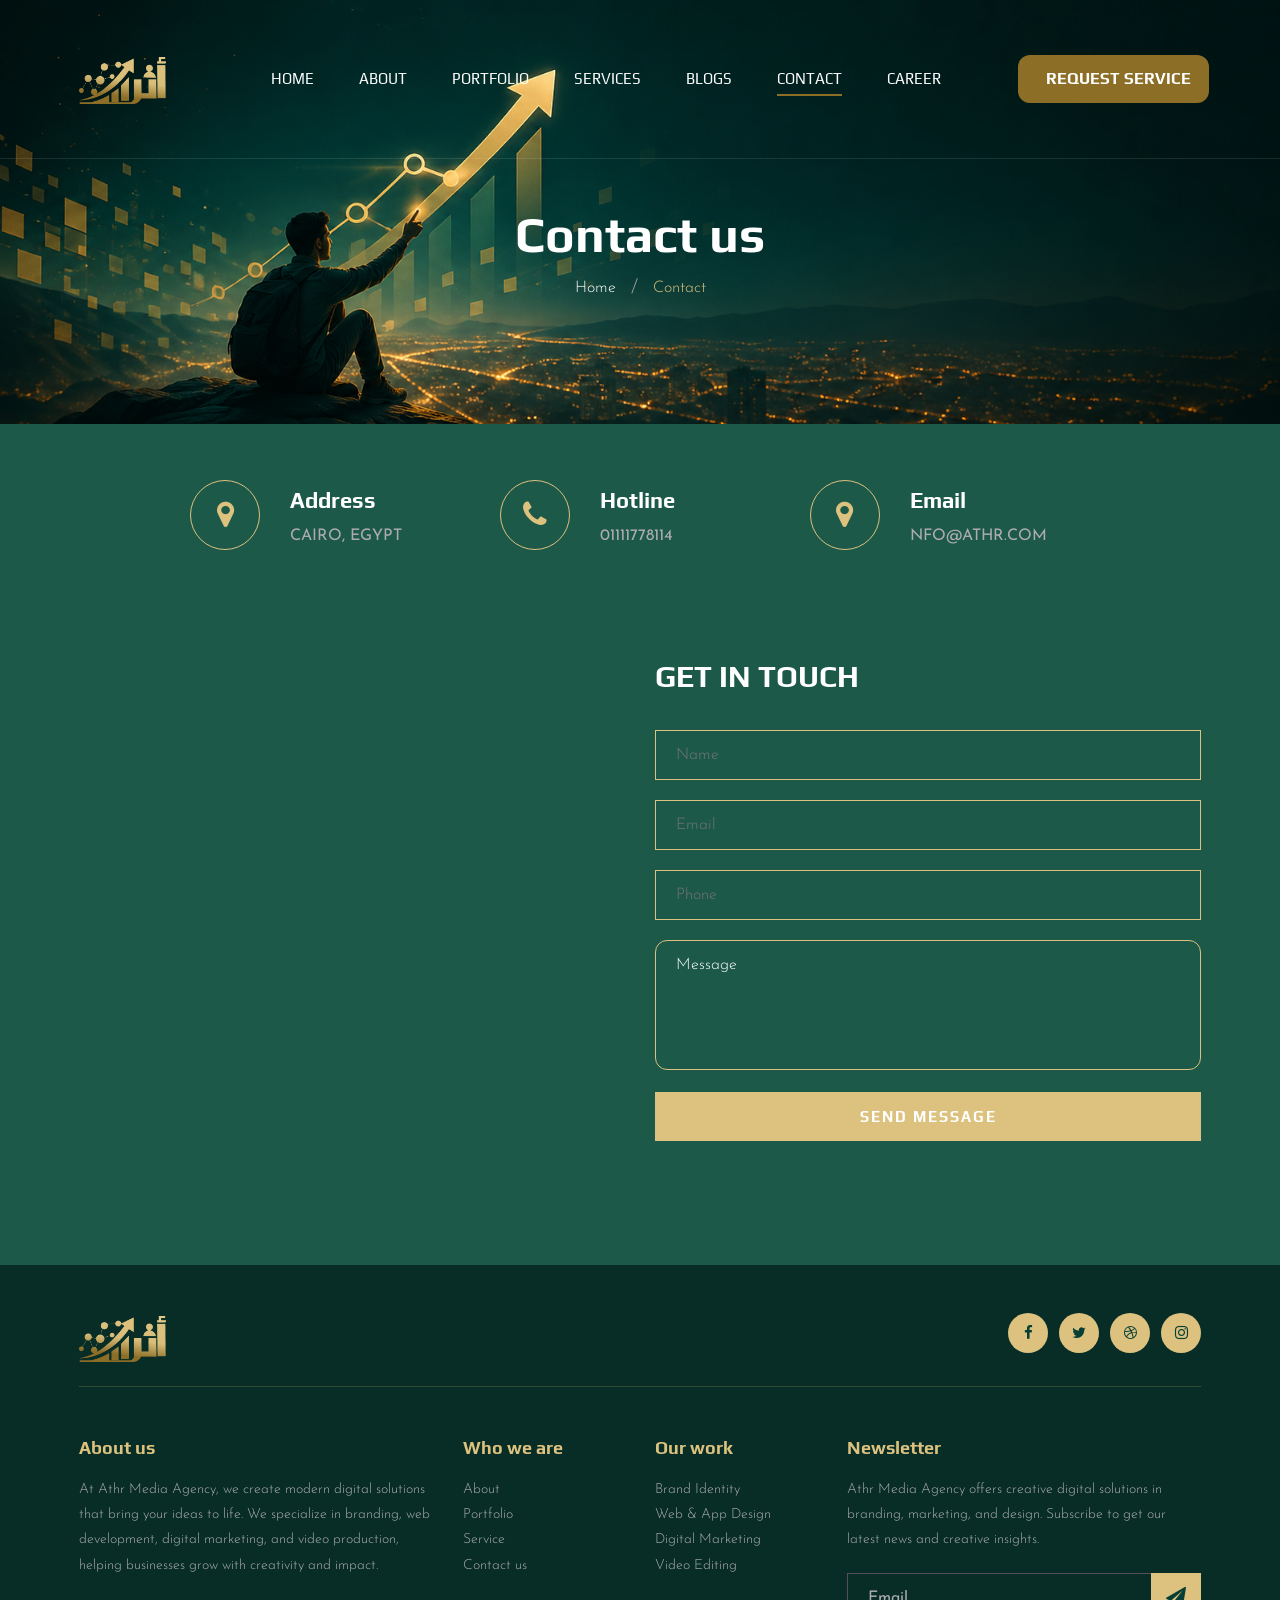
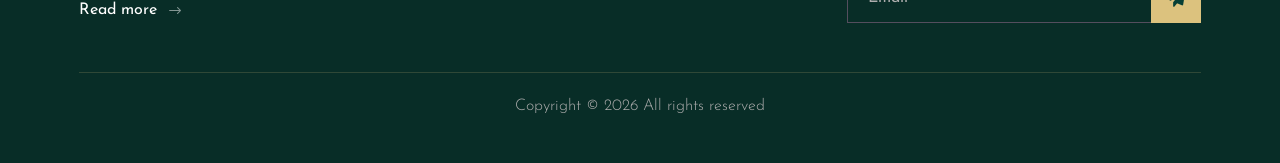
<file: contact.html>
<!DOCTYPE html>
<html lang="zxx">
  <head>
    <meta charset="UTF-8" />
    <meta name="description" content="Videograph Template" />
    <meta name="keywords" content="Videograph, unica, creative, html" />
    <meta name="viewport" content="width=device-width, initial-scale=1.0" />
    <meta http-equiv="X-UA-Compatible" content="ie=edge" />
    <title>ATHR</title>

    <!-- Google Font -->
    <link
      href="https://fonts.googleapis.com/css2?family=Play:wght@400;700&display=swap"
      rel="stylesheet"
    />
    <link
      href="https://fonts.googleapis.com/css2?family=Josefin+Sans:wght@300;400;500;600;700&display=swap"
      rel="stylesheet"
    />

    <!-- Css Styles -->
    <link rel="stylesheet" href="css/bootstrap.min.css" type="text/css" />
    <link rel="stylesheet" href="css/font-awesome.min.css" type="text/css" />
    <link rel="stylesheet" href="css/elegant-icons.css" type="text/css" />
    <link rel="stylesheet" href="css/owl.carousel.min.css" type="text/css" />
    <link rel="stylesheet" href="css/magnific-popup.css" type="text/css" />
    <link rel="stylesheet" href="css/slicknav.min.css" type="text/css" />
    <link rel="stylesheet" href="css/custom.css" type="text/css" />
    <link rel="stylesheet" href="css/style.css" type="text/css" />
  </head>

  <body>
    <!-- Page Preloder -->
    <div id="preloder">
      <div class="loader"></div>
    </div>

    <!-- Header Section Begin -->
  <header class="header">
        <div class="container">
            <div class="row">
                <div class="col-lg-2">
                    <div class="header__logo">
                        <a href="./index.html"><img src="img/005.png" class="logoImg" alt=""></a>
                    </div>
                </div>
                <div class="col-lg-10">
                    <div class="header__nav__option">
                        <nav class="header__nav__menu mobile-menu">
                            <ul>
                                <li ><a href="./index.html">Home</a></li>
                                <li><a href="./about.html">About</a></li>
                                <li><a href="./portfolio.html">Portfolio</a></li>
                                <li ><a href="./services.html">Services</a></li>
                                <li><a href="./blog.html">Blogs</a></li>
                                <li class="active"><a href="./contact.html">Contact</a></li>
                                <li><a href="./career.html">Career</a></li>
                               <!-- <li> <a href="./img/HULUL.EG (1).pdf" class="profile-link" aria-label="Our Profile">
                                        <span class="hide-on-mobile text-white"> Profile</span>
                                    </a> </li> -->
                                <div class="header__actions ">                                                      
                                    <a href="./requestService.html" class="btn request-btn " id="startBtn">
                                        <i class="fa-regular fa-pen-to-square "></i> Request Service
                                    </a>
                                </div>
                           </ul>
                        </nav>
                    </div>
                 </div>
            </div>
        <div id="mobile-menu-wrap"></div>
        </div>
  </header>
    <!-- Header End -->

    <!-- Breadcrumb Begin -->
    <div
      class="breadcrumb-option spad set-bg"
      data-setbg="img/breadcrumb-bg.jpg"
    >
      <div class="container">
        <div class="row">
          <div class="col-lg-12 text-center">
            <div class="breadcrumb__text">
              <h2>Contact us</h2>
              <div class="breadcrumb__links">
                <a href="#">Home</a>
                <span>Contact</span>
              </div>
            </div>
          </div>
        </div>
      </div>
    </div>
    <!-- Breadcrumb End -->

    <!-- Contact Widget Section Begin -->
    <section class="contact-widget spad">
      <div class="container">
        <div class="row">
          <div class="col-lg-4 col-md-6 col-md-6 col-md-3">
            <div class="contact__widget__item">
              <div class="contact__widget__item__icon">
                <i class="fa fa-map-marker"></i>
              </div>
              <div class="contact__widget__item__text">
                <h4>Address</h4>
                <p> CAIRO, EGYPT</p>
              </div>
            </div>
          </div>
          <div class="col-lg-4 col-md-6 col-md-6 col-md-3">
            <div class="contact__widget__item">
              <div class="contact__widget__item__icon">
                <i class="fa fa-phone"></i>
              </div>
              <div class="contact__widget__item__text">
                <h4>Hotline</h4>
                <p>01111778114</p>
              </div>
            </div>
          </div>
          <div class="col-lg-4 col-md-6 col-md-6 col-md-3">
            <div class="contact__widget__item">
              <div class="contact__widget__item__icon">
                <i class="fa fa-map-marker"></i>
              </div>
              <div class="contact__widget__item__text">
                <h4>Email</h4>
                <p>NFO@ATHR.COM</p>
              </div>
            </div>
          </div>
        </div>
      </div>
    </section>
    <!-- Contact Widget Section End -->

    <!-- Call To Action Section Begin -->
    <section class="contact spad">
      <div class="container">
        <div class="row">
          <div class="col-lg-6 col-md-6">
            <div class="contact__map">
              <iframe
                src="https://www.google.com/maps/embed?pb=!1m18!1m12!1m3!1d3453.613859683371!2d31.206073000000004!3d30.047933999999998!2m3!1f0!2f0!3f0!3m2!1i1024!2i768!4f13.1!3m3!1m2!1s0x145841acfdc9b4f5%3A0x9a7a3265d7225a9f!2sHulul%20EG%20Marketing%20Agency!5e0!3m2!1sar!2seg!4v1761206636531!5m2!1sar!2seg"
                height="450"
                style="border: 0"
              ></iframe>
            </div>
          </div>
          <div class="col-lg-6 col-md-6">
            <div class="contact__form">
              <h3>Get in touch</h3>
              <form action="#">
                <input type="text" placeholder="Name" />
                <input type="email" placeholder="Email" />
                <input type="number" placeholder="Phone" />
                <textarea placeholder="Message"></textarea>
                <button type="submit" class="site-btn">Send Message</button>
              </form>
            </div>
          </div>
        </div>
      </div>
    </section>
    <!-- Call To Action Section End -->

    <!-- Footer Section Begin -->
    <footer class="footer">
        <div class="container">
            <div class="footer__top">
                <div class="row">
                    <div class="col-lg-6 col-md-6">
                        <div class="footer__top__logo">
                            <a href="#"><img src="img/005.png" class="logoImg" alt=""></a>
                        </div>
                    </div>
                    <div class="col-lg-6 col-md-6">
                        <div class="footer__top__social">
                            <a
                                href="https://www.facebook.com/profile.php?id=61560764363862&mibextid=wwXIfr&rdid=XsjFcMnjrCTug7W0&share_url=https%3A%2F%2Fwww.facebook.com%2Fshare%2F14RKhUuc8Wu%2F%3Fmibextid%3DwwXIfr#"><i
                                    class="fa fa-facebook"></i></a>
                            <a href="#"><i class="fa fa-twitter"></i></a>
                            <a href="hulul_egy"><i class="fa fa-dribbble"></i></a>
                            <a href="instagram.com/hululegypt"><i class="fa fa-instagram"></i></a>
                        </div>
                    </div>
                </div>
            </div>
            <div class="footer__option">
                <div class="row">
                    <div class="col-lg-4 col-md-6 col-sm-6">
                        <div class="footer__option__item">
                            <h5>About us</h5>
                            <p>At Athr Media Agency, we create modern digital solutions that bring your ideas to life.
                                We specialize in branding, web development, digital marketing, and video production,
                                helping businesses grow with creativity and impact.</p>
                            <a href="./about.html" class="read__more">Read more <span class="arrow_right"></span></a>
                        </div>
                    </div>
                    <div class="col-lg-2 col-md-3 col-sm-3">
                        <div class="footer__option__item">
                            <h5>Who we are</h5>
                            <ul>
                                <li><a href="./about.html">About</a></li>
                                <li><a href="./portfolio.html">Portfolio</a></li>
                                <li><a href="./services.html">Service</a></li>
                                <li><a href="./contact.html">Contact us</a></li>
                            </ul>
                        </div>
                    </div>
                    <div class="col-lg-2 col-md-3 col-sm-3">
                        <div class="footer__option__item">
                            <h5>Our work</h5>
                            <ul>
                                <li><a href="#">Brand Identity</a></li>
                                <li><a href="#">Web & App Design</a></li>
                                <li><a href="#">Digital Marketing</a></li>
                                <li><a href="#">Video Editing</a></li>
                            </ul>
                        </div>
                    </div>
                    <div class="col-lg-4 col-md-12">
                        <div class="footer__option__item">
                            <h5>Newsletter</h5>
                            <p>Athr Media Agency offers creative digital solutions in branding, marketing, and design.
                                Subscribe to get our latest news and creative insights.</p>
                            <form action="#">
                                <input type="text" placeholder="Email">
                                <button type="submit" class="applicationRequest"><i class=" fa fa-send"></i></button>
                            </form>
                        </div>
                    </div>
                </div>
            </div>
            <div class="footer__copyright">
                <div class="row">
                    <div class="col-lg-12 text-center">
                        <!-- Link back to Colorlib can't be removed. Template is licensed under CC BY 3.0. -->
                        <p class="footer__copyright__text">Copyright &copy;
                            <script>
                                document.write(new Date().getFullYear());
                            </script>
                            All rights reserved
                            <!-- <i class="fa fa-heart-o"
                                aria-hidden="true"></i> by <a href="https://colorlib.com" target="_blank">Colorlib</a> -->
                        </p>
                        <!-- Link back to Colorlib can't be removed. Template is licensed under CC BY 3.0. -->
                    </div>
                </div>
            </div>
        </div>
    </footer>
    <!-- Footer Section End -->

    <!-- Js Plugins -->
    <script src="js/jquery-3.3.1.min.js"></script>
    <script src="js/bootstrap.min.js"></script>
    <script src="js/jquery.magnific-popup.min.js"></script>
    <script src="js/mixitup.min.js"></script>
    <script src="js/masonry.pkgd.min.js"></script>
    <script src="js/jquery.slicknav.js"></script>
    <script src="js/owl.carousel.min.js"></script>
    <script src="js/main.js"></script>
  </body>
</html>
</file>
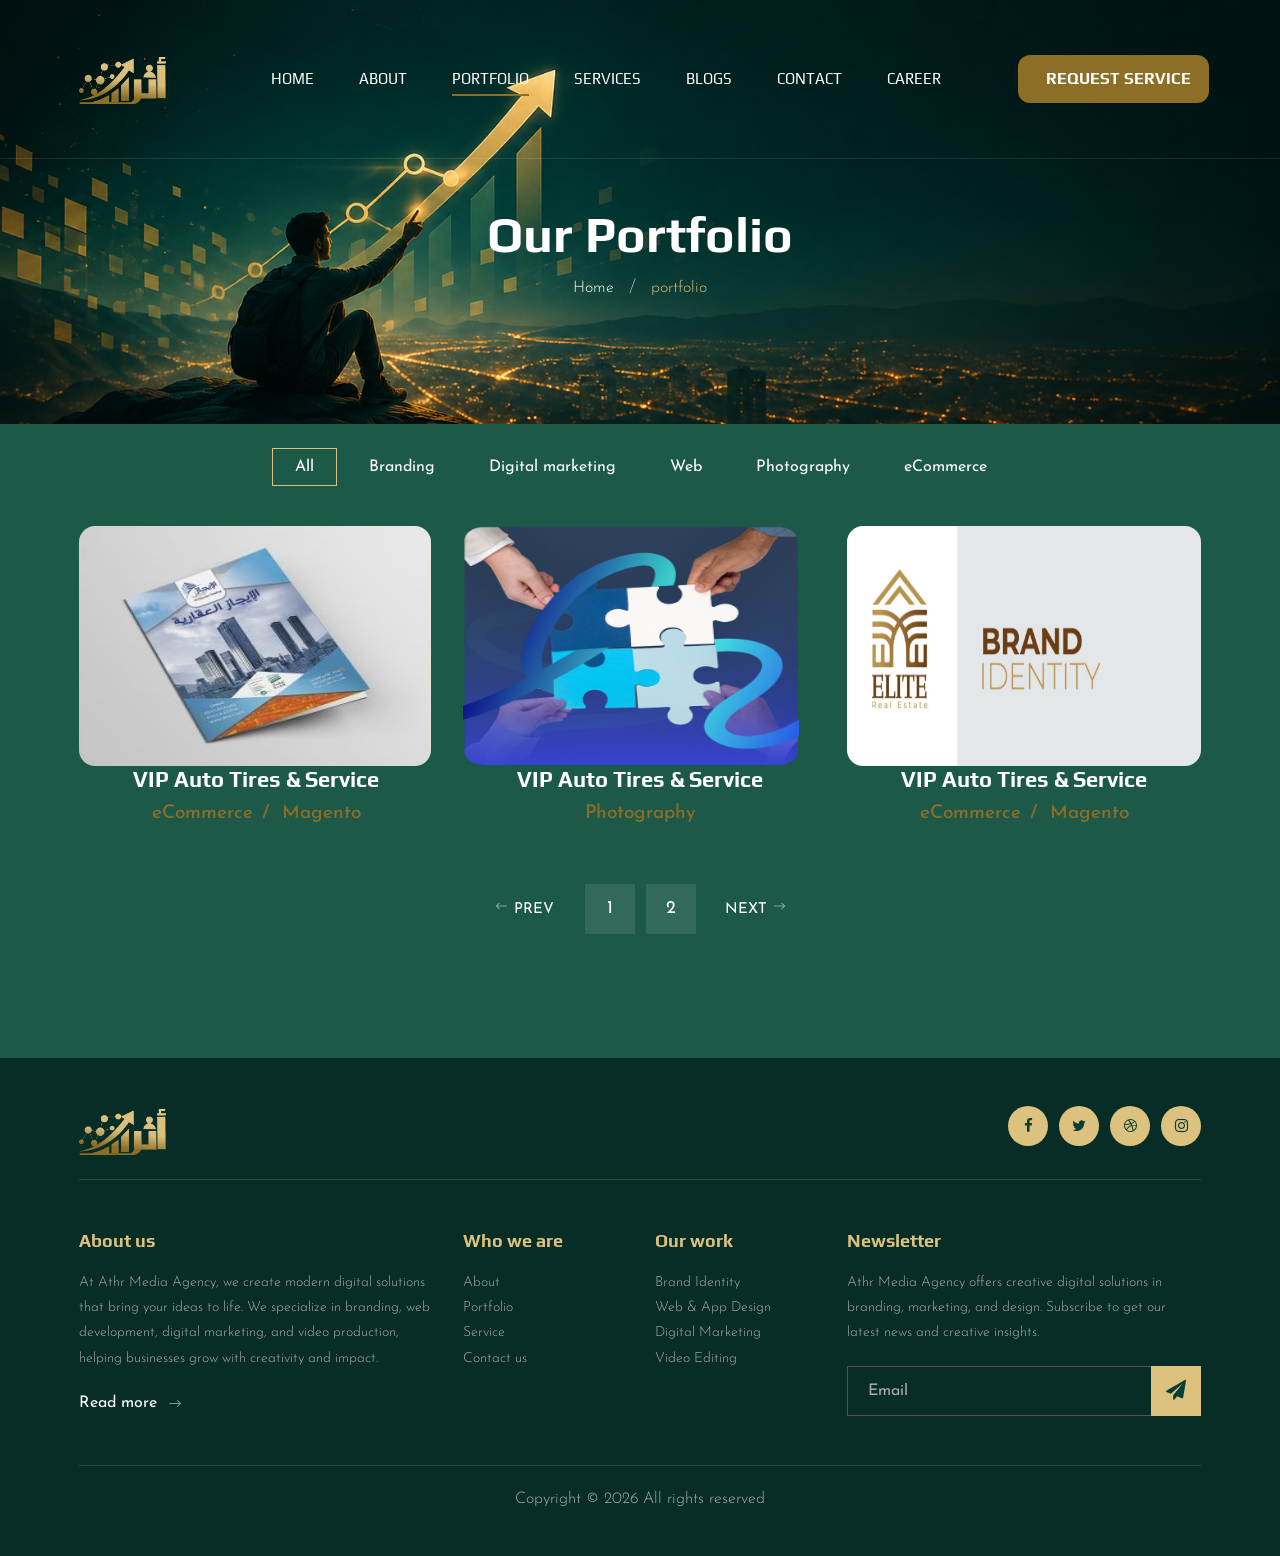
<file: portfolio.html>
<!DOCTYPE html>
<html lang="zxx">

<head>
    <meta charset="UTF-8">
    <meta name="description" content="Videograph Template">
    <meta name="keywords" content="Videograph, unica, creative, html">
    <meta name="viewport" content="width=device-width, initial-scale=1.0">
    <meta http-equiv="X-UA-Compatible" content="ie=edge">
        <title>ATHR</title>

    <!-- Google Font -->
    <link href="https://fonts.googleapis.com/css2?family=Play:wght@400;700&display=swap" rel="stylesheet">
    <link href="https://fonts.googleapis.com/css2?family=Josefin+Sans:wght@300;400;500;600;700&display=swap"
        rel="stylesheet">

    <!-- Css Styles -->
    <link rel="stylesheet" href="css/bootstrap.min.css" type="text/css">
    <link rel="stylesheet" href="css/font-awesome.min.css" type="text/css">
    <link rel="stylesheet" href="css/elegant-icons.css" type="text/css">
    <link rel="stylesheet" href="css/owl.carousel.min.css" type="text/css">
    <link rel="stylesheet" href="css/magnific-popup.css" type="text/css">
    <link rel="stylesheet" href="css/slicknav.min.css" type="text/css">
    <link rel="stylesheet" href="css/custom.css" type="text/css">
    <link rel="stylesheet" href="css/style.css" type="text/css">
</head>

<body>
    <!-- Page Preloder -->
    <div id="preloder">
        <div class="loader"></div>
    </div>

     <!-- Header Section Begin -->
  <header class="header">
        <div class="container">
            <div class="row">
                <div class="col-lg-2">
                    <div class="header__logo">
                        <a href="./index.html"><img src="img/005.png" class="logoImg" alt=""></a>
                    </div>
                </div>
                <div class="col-lg-10">
                    <div class="header__nav__option">
                        <nav class="header__nav__menu mobile-menu">
                            <ul>
                                <li ><a href="./index.html">Home</a></li>
                                <li><a href="./about.html">About</a></li>
                                <li class="active"><a href="./portfolio.html">Portfolio</a></li>
                                <li><a href="./services.html">Services</a></li>
                                <li><a href="./blog.html">Blogs</a></li>
                                <li><a href="./contact.html">Contact</a></li>
                                <li><a href="./career.html">Career</a></li>
                               <!-- <li> <a href="./img/HULUL.EG (1).pdf" class="profile-link" aria-label="Our Profile">
                                        <span class="hide-on-mobile text-white"> Profile</span>
                                    </a> </li> -->
                                <div class="header__actions ">                                                      
                                    <a href="./requestService.html" class="btn request-btn " id="startBtn">
                                        <i class="fa-regular fa-pen-to-square "></i> Request Service
                                    </a>
                                </div>
                           </ul>
                        </nav>
                    </div>
                 </div>
            </div>
        <div id="mobile-menu-wrap"></div>
        </div>
  </header>
    <!-- Header End -->

    <!-- Breadcrumb Begin -->
    <div class="breadcrumb-option spad set-bg" data-setbg="img/breadcrumb-bg.jpg">
        <div class="container">
            <div class="row">
                <div class="col-lg-12 text-center">
                    <div class="breadcrumb__text">
                        <h2>Our Portfolio</h2>
                        <div class="breadcrumb__links">
                            <a href="#">Home</a>
                            <span>portfolio</span>
                        </div>
                    </div>
                </div>
            </div>
        </div>
    </div>
    <!-- Breadcrumb End -->

    <!-- Portfolio Section Begin -->
    <section class="portfolio spad">
        <div class="container">
            <div class="row">
                <div class="col-lg-12">
                    <ul class="portfolio__filter">
                        <li class="active" data-filter="*">All</li>
                        <li data-filter=".branding">Branding</li>
                        <li data-filter=".digital-marketing">Digital marketing</li>
                        <li data-filter=".web">Web</li>
                        <li data-filter=".photography">Photography</li>
                        <li data-filter=" .ecommerce">eCommerce</li>
                    </ul>
                </div>
            </div>
            <div class="row portfolio__gallery">
                <div class="col-lg-4 col-md-6 col-sm-6 mix branding">
                    <div class="portfolio__item">
                        <a href="img/portofoliohome/5-3-300x300.jpg" class="work__link image-popup">
                            <img src="img/portofoliohome/5-3-300x300.jpg" class="img-fluid" alt="Brand Identity" style="height: 15rem;
                             width: 22rem;
                             border-radius: 1rem;">
                            <div class="portfolio__item__text">
                                <h4>VIP Auto Tires & Service</h4>
                                <ul>
                                    <li>eCommerce</li>
                                    <li>Magento</li>
                                </ul>
                            </div>
                        </a>
                    </div>
                </div>
                <div class="col-lg-4 col-md-6 col-sm-6 mix digital-marketing">
                    <div class="portfolio__item">
                        <a href="https://hululeg.com/" class="work__link external-link" target="_blank" rel="noopener">
                            <img src="img/about1.png" class="img-fluid" alt="Website Project"
                                style="height: 15rem; width: 21rem;">
                            <div class="portfolio__item__text">
                                <h4>VIP Auto Tires & Service</h4>
                                <span>Photography</span>
                            </div>
                        </a>
                    </div>
                </div>
                <div class="col-lg-4 col-md-6 col-sm-6 mix web">
                    <div class="portfolio__item">
                        <a href="img/Elite Brand Identity 01-01 (1).pdf" class="work__link popup-iframe "
                            title="Company Profile (PDF)">
                            <img src="img/Screenshot (252).png" class="img-fluid" alt="PDF Profile"
                                style="height: 15rem;    border-radius: 1rem;">
                        </a>
                        <div class="portfolio__item__text">
                            <h4>VIP Auto Tires & Service</h4>
                            <ul>
                                <li>eCommerce</li>
                                <li>Magento</li>
                            </ul>
                        </div>
                    </div>
                </div>

            </div>
            <div class="row">
                <div class="col-lg-12">
                    <div class="pagination__option">
                        <a href="#" class="arrow__pagination left__arrow"><span class="arrow_left"></span> Prev</a>
                        <a href="#" class="number__pagination">1</a>
                        <a href="#" class="number__pagination">2</a>
                        <a href="#" class="arrow__pagination right__arrow">Next <span class="arrow_right"></span></a>
                    </div>
                </div>
            </div>
        </div>
    </section>
    <!-- Portfolio Section End -->

    <!-- Footer Section Begin -->
    <footer class="footer">
        <div class="container">
            <div class="footer__top">
                <div class="row">
                    <div class="col-lg-6 col-md-6">
                        <div class="footer__top__logo">
                            <a href="#"><img src="img/005.png" class="logoImg" alt=""></a>
                        </div>
                    </div>
                    <div class="col-lg-6 col-md-6">
                        <div class="footer__top__social">
                            <a
                                href="https://www.facebook.com/profile.php?id=61560764363862&mibextid=wwXIfr&rdid=XsjFcMnjrCTug7W0&share_url=https%3A%2F%2Fwww.facebook.com%2Fshare%2F14RKhUuc8Wu%2F%3Fmibextid%3DwwXIfr#"><i
                                    class="fa fa-facebook"></i></a>
                            <a href="#"><i class="fa fa-twitter"></i></a>
                            <a href="hulul_egy"><i class="fa fa-dribbble"></i></a>
                            <a href="instagram.com/hululegypt"><i class="fa fa-instagram"></i></a>
                        </div>
                    </div>
                </div>
            </div>
            <div class="footer__option">
                <div class="row">
                    <div class="col-lg-4 col-md-6 col-sm-6">
                        <div class="footer__option__item">
                            <h5>About us</h5>
                            <p>At Athr Media Agency, we create modern digital solutions that bring your ideas to life.
                                We specialize in branding, web development, digital marketing, and video production,
                                helping businesses grow with creativity and impact.</p>
                            <a href="./about.html" class="read__more">Read more <span class="arrow_right"></span></a>
                        </div>
                    </div>
                    <div class="col-lg-2 col-md-3 col-sm-3">
                        <div class="footer__option__item">
                            <h5>Who we are</h5>
                            <ul>
                                <li><a href="./about.html">About</a></li>
                                <li><a href="./portfolio.html">Portfolio</a></li>
                                <li><a href="./services.html">Service</a></li>
                                <li><a href="./contact.html">Contact us</a></li>
                            </ul>
                        </div>
                    </div>
                    <div class="col-lg-2 col-md-3 col-sm-3">
                        <div class="footer__option__item">
                            <h5>Our work</h5>
                            <ul>
                                <li><a href="#">Brand Identity</a></li>
                                <li><a href="#">Web & App Design</a></li>
                                <li><a href="#">Digital Marketing</a></li>
                                <li><a href="#">Video Editing</a></li>
                            </ul>
                        </div>
                    </div>
                    <div class="col-lg-4 col-md-12">
                        <div class="footer__option__item">
                            <h5>Newsletter</h5>
                            <p>Athr Media Agency offers creative digital solutions in branding, marketing, and design.
                                Subscribe to get our latest news and creative insights.</p>
                            <form action="#">
                                <input type="text" placeholder="Email">
                                <button type="submit" class="applicationRequest"><i class=" fa fa-send"></i></button>
                            </form>
                        </div>
                    </div>
                </div>
            </div>
            <div class="footer__copyright">
                <div class="row">
                    <div class="col-lg-12 text-center">
                        <!-- Link back to Colorlib can't be removed. Template is licensed under CC BY 3.0. -->
                        <p class="footer__copyright__text">Copyright &copy;
                            <script>
                                document.write(new Date().getFullYear());
                            </script>
                            All rights reserved
                            <!-- <i class="fa fa-heart-o"
                                aria-hidden="true"></i> by <a href="https://colorlib.com" target="_blank">Colorlib</a> -->
                        </p>
                        <!-- Link back to Colorlib can't be removed. Template is licensed under CC BY 3.0. -->
                    </div>
                </div>
            </div>
        </div>
    </footer>
    <!-- Footer Section End -->

    <!-- Js Plugins -->
    <script src="js/jquery-3.3.1.min.js"></script>
    <script src="js/bootstrap.min.js"></script>
    <script src="js/jquery.magnific-popup.min.js"></script>
    <script src="js/mixitup.min.js"></script>
    <script src="js/masonry.pkgd.min.js"></script>
    <script src="js/jquery.slicknav.js"></script>
    <script src="js/owl.carousel.min.js"></script>
    <script src="js/main.js"></script>
</body>

</html>
</file>
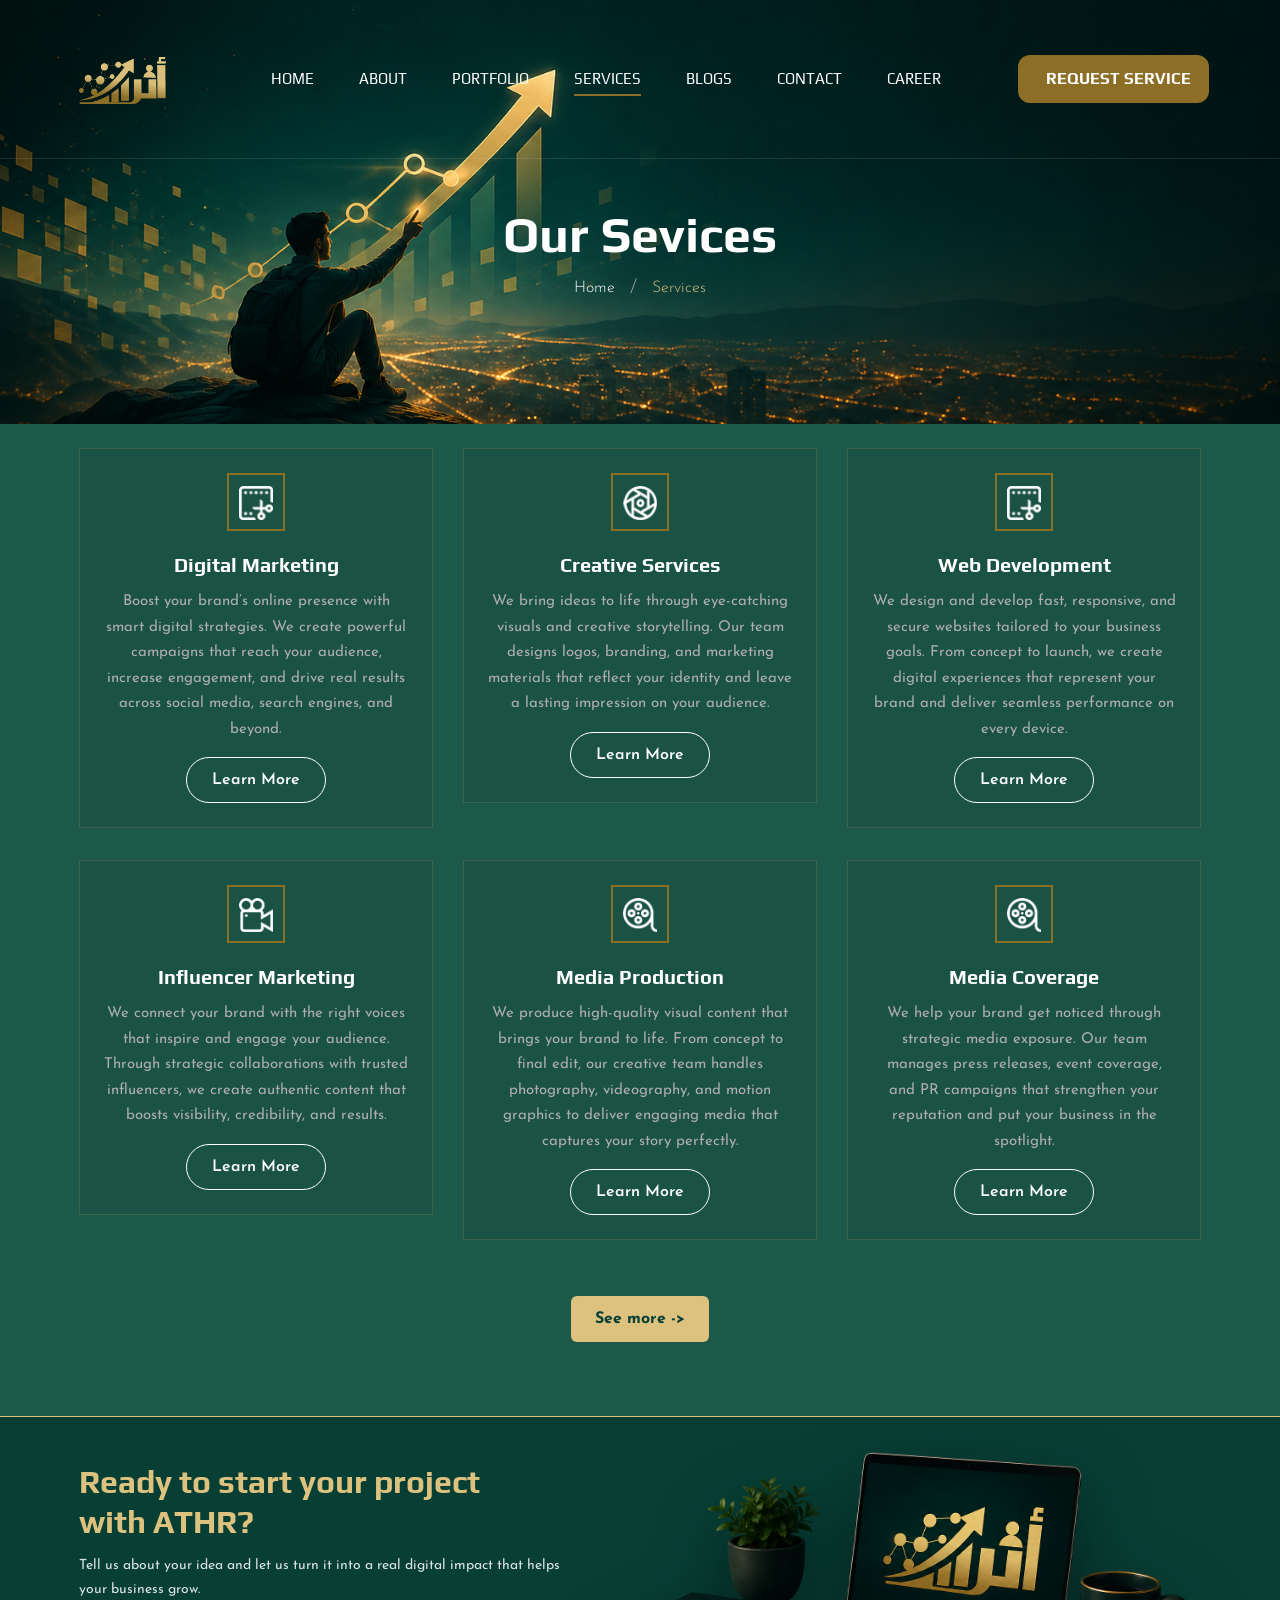
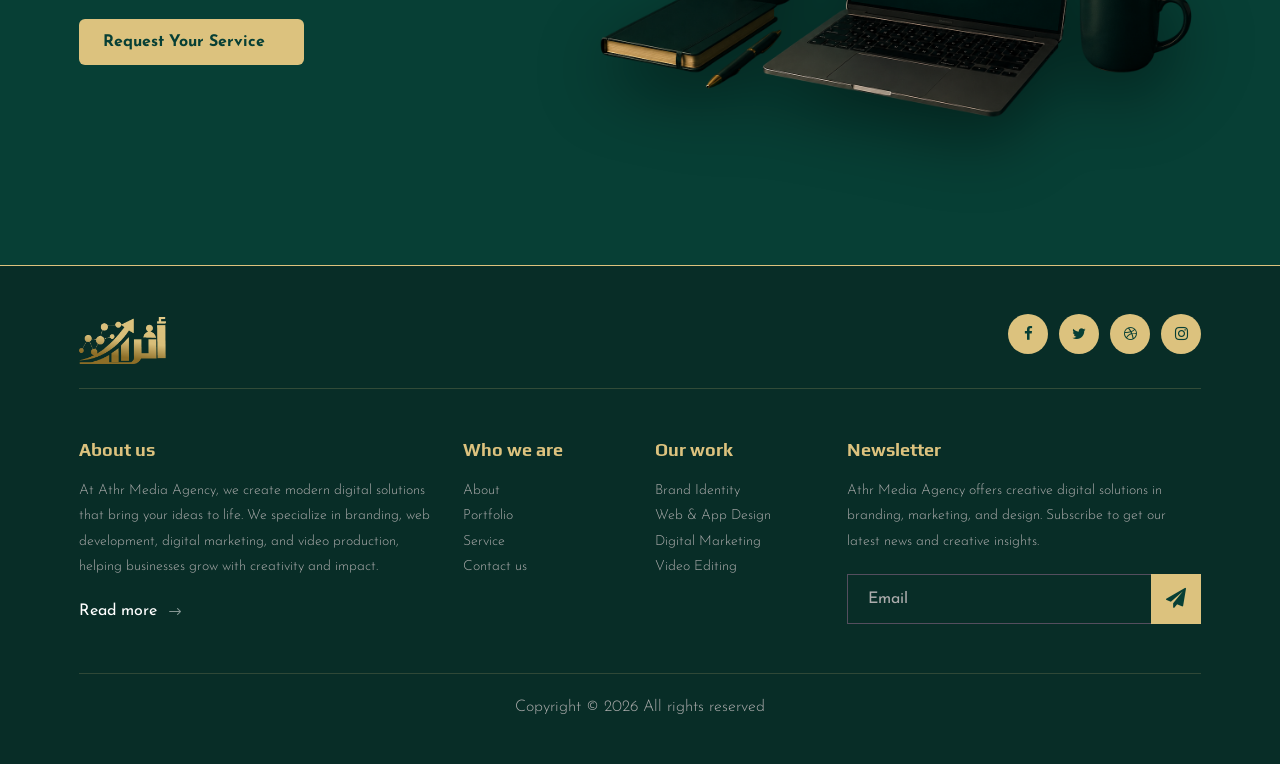
<file: services.html>
<!DOCTYPE html>
<html lang="zxx">
  <head>
    <meta charset="UTF-8" />
    <meta name="description" content="Videograph Template" />
    <meta name="keywords" content="Videograph, unica, creative, html" />
    <meta name="viewport" content="width=device-width, initial-scale=1.0" />
    <meta http-equiv="X-UA-Compatible" content="ie=edge" />
        <title>ATHR</title>

    <!-- Google Font -->
    <link
      href="https://fonts.googleapis.com/css2?family=Play:wght@400;700&display=swap"
      rel="stylesheet"
    />
    <link
      href="https://fonts.googleapis.com/css2?family=Josefin+Sans:wght@300;400;500;600;700&display=swap"
      rel="stylesheet"
    />

    <!-- Css Styles -->
    <link rel="stylesheet" href="css/bootstrap.min.css" type="text/css" />
    <link rel="stylesheet" href="css/font-awesome.min.css" type="text/css" />
    <link rel="stylesheet" href="css/elegant-icons.css" type="text/css" />
    <link rel="stylesheet" href="css/owl.carousel.min.css" type="text/css" />
    <link rel="stylesheet" href="css/magnific-popup.css" type="text/css" />
    <link rel="stylesheet" href="css/slicknav.min.css" type="text/css" />
    <link rel="stylesheet" href="css/custom.css" type="text/css" />
    <link rel="stylesheet" href="css/style.css" type="text/css" />
  </head>

  <body>
    <!-- Page Preloder -->
    <div id="preloder">
      <div class="loader"></div>
    </div>

     <!-- Header Section Begin -->
  <header class="header">
        <div class="container">
            <div class="row">
                <div class="col-lg-2">
                    <div class="header__logo">
                        <a href="./index.html"><img src="img/005.png" class="logoImg" alt=""></a>
                    </div>
                </div>
                <div class="col-lg-10">
                    <div class="header__nav__option">
                        <nav class="header__nav__menu mobile-menu">
                            <ul>
                                <li><a href="./index.html">Home</a></li>
                                <li><a href="./about.html">About</a></li>
                                <li><a href="./portfolio.html">Portfolio</a></li>
                                <li  class="active"><a href="./services.html">Services</a></li>
                                <li><a href="./blog.html">Blogs</a></li>
                                <li><a href="./contact.html">Contact</a></li>
                                <li><a href="./career.html">Career</a></li>
                               <!-- <li> <a href="./img/HULUL.EG (1).pdf" class="profile-link" aria-label="Our Profile">
                                        <span class="hide-on-mobile text-white"> Profile</span>
                                    </a> </li> -->
                                <div class="header__actions ">                                                      
                                    <a href="./requestService.html" class="btn request-btn " id="startBtn">
                                        <i class="fa-regular fa-pen-to-square "></i> Request Service
                                    </a>
                                </div>
                           </ul>
                        </nav>
                    </div>
                 </div>
            </div>
        <div id="mobile-menu-wrap"></div>
        </div>
  </header>
    <!-- Header End -->

    <!-- Breadcrumb Begin -->
    <div
      class="breadcrumb-option spad set-bg"
      data-setbg="img/breadcrumb-bg.jpg"
    >
      <div class="container">
        <div class="row">
          <div class="col-lg-12 text-center">
            <div class="breadcrumb__text">
              <h2>Our Sevices</h2>
              <div class="breadcrumb__links">
                <a href="#">Home</a>
                <span>Services</span>
              </div>
            </div>
          </div>
        </div>
      </div>
    </div>
    <!-- Breadcrumb End -->

    <!-- Services Section Begin -->
    <section class="services-page spad">
      <div class="container">
        <div class="row" id="services-grid">
          <!-- visible (first 6) -->
          <div class="col-lg-4 col-md-6 col-sm-6 text-center">
            <div class="services__item">
              <div class="services__item__icon mx-auto">
                <img src="img/icons/si-2.png" alt="" />
              </div>
              <h4>Digital Marketing</h4>
              <p>
                Boost your brand’s online presence with smart digital
                strategies. We create powerful campaigns that reach your
                audience, increase engagement, and drive real results across
                social media, search engines, and beyond.
              </p>
              <a href="./Digital Marketing.html" class="service-btn"
                >Learn More</a
              >
            </div>
          </div>

          <div class="col-lg-4 col-md-6 col-sm-6 text-center">
            <div class="services__item">
              <div class="services__item__icon mx-auto">
                <img src="img/icons/si-1.png" alt="" />
              </div>
              <h4>Creative Services</h4>
              <p>
                We bring ideas to life through eye-catching visuals and creative
                storytelling. Our team designs logos, branding, and marketing
                materials that reflect your identity and leave a lasting
                impression on your audience.
              </p>
              <a href="./Digital Marketing.html" class="service-btn"
                >Learn More</a
              >
            </div>
          </div>

          <div class="col-lg-4 col-md-6 col-sm-6 text-center">
            <div class="services__item">
              <div class="services__item__icon mx-auto">
                <img src="img/icons/si-2.png" alt="" />
              </div>
              <h4>Web Development</h4>
              <p>
                We design and develop fast, responsive, and secure websites
                tailored to your business goals. From concept to launch, we
                create digital experiences that represent your brand and deliver
                seamless performance on every device.
              </p>
              <a href="./Digital Marketing.html"class="service-btn"
                >Learn More</a
              >
            </div>
          </div>

          <div class="col-lg-4 col-md-6 col-sm-6 text-center">
            <div class="services__item">
              <div class="services__item__icon mx-auto">
                <img src="img/icons/si-3.png" alt="" />
              </div>
              <h4>Influencer Marketing</h4>
              <p>
                We connect your brand with the right voices that inspire and
                engage your audience. Through strategic collaborations with
                trusted influencers, we create authentic content that boosts
                visibility, credibility, and results.
              </p>
              <a href="./Digital Marketing.html" class="service-btn"
                >Learn More</a
              >
            </div>
          </div>

          <div class="col-lg-4 col-md-6 col-sm-6 text-center">
            <div class="services__item">
              <div class="services__item__icon mx-auto">
                <img src="img/icons/si-4.png" alt="" />
              </div>
              <h4>Media Production</h4>
              <p>
                We produce high-quality visual content that brings your brand to
                life. From concept to final edit, our creative team handles
                photography, videography, and motion graphics to deliver
                engaging media that captures your story perfectly.
              </p>
              <a href="./Digital Marketing.html" class="service-btn"
                >Learn More</a
              >
            </div>
          </div>

          <div class="col-lg-4 col-md-6 col-sm-6 text-center">
            <div class="services__item">
              <div class="services__item__icon mx-auto">
                <img src="img/icons/si-4.png" alt="" />
              </div>
              <h4>Media Coverage</h4>
              <p>
                We help your brand get noticed through strategic media exposure.
                Our team manages press releases, event coverage, and PR
                campaigns that strengthen your reputation and put your business
                in the spotlight.
              </p>
              <a href="./Digital Marketing.html" class="service-btn"
                >Learn More</a
              >
            </div>
          </div>

          <!-- hidden (rest) -->
          <div
            class="col-lg-4 col-md-6 col-sm-6 extra-service text-center"
            hidden
          >
            <div class="services__item">
              <div class="services__item__icon mx-auto">
                <img src="img/icons/si-4.png" alt="" />
              </div>
              <h4>Outdoor Advertising</h4>
              <p>
                Make your brand stand out in the real world. From billboards and
                banners to digital screens, we design and manage impactful
                outdoor ads that capture attention and build strong brand
                visibility.
              </p>
              <a href="./Digital Marketing.html" class="service-btn"
                >Learn More</a
              >
            </div>
          </div>

          <div
            class="col-lg-4 col-md-6 col-sm-6 extra-service text-center"
            hidden
          >
            <div class="services__item">
              <div class="services__item__icon mx-auto">
                <img src="img/icons/si-4.png" alt="" />
              </div>
              <h4>Printing</h4>
              <p>
                We bring your designs to life with high-quality printing
                services. From business cards and brochures to packaging and
                promotional materials — we deliver vibrant, professional prints
                that reflect your brand perfectly.
              </p>
              <a href="./Digital Marketing.html" class="service-btn"
                >Learn More</a
              >
            </div>
          </div>

          <div
            class="col-lg-4 col-md-6 col-sm-6 extra-service text-center"
            hidden
          >
            <div class="services__item">
              <div class="services__item__icon mx-auto">
                <img src="img/icons/si-4.png" alt="" />
              </div>
              <h4>Audio Production</h4>
              <p>
                We create powerful sound experiences that enhance your brand
                message. From voice-overs and jingles to podcast and audio
                editing, our team delivers professional sound design that brings
                your stories to life.
              </p>
              <a href="./Digital Marketing.html" class="service-btn"
                >Learn More</a
              >
            </div>
          </div>

          <div
            class="col-lg-4 col-md-6 col-sm-6 extra-service text-center"
            hidden
          >
            <div class="services__item">
              <div class="services__item__icon mx-auto">
                <img src="img/icons/si-4.png" alt="" />
              </div>
              <h4>Training & Workshops</h4>
              <p>
                We share our expertise through interactive training sessions and
                creative workshops. From digital marketing and content creation
                to branding and design, our programs empower individuals and
                teams to grow their skills and achieve real results.
              </p>
              <a href="./Digital Marketing.html" class="service-btn"
                >Learn More</a
              >
            </div>
          </div>
        </div>

        <!-- See more / See less -->
        <div class="services__more text-center">
          <button
            id="toggleMore"
            class="athr-btn "
            aria-expanded="false"
            aria-controls="services-grid"
          >
            See more ->
          </button>
        </div>
      </div>
    </section>

    <!-- Services Section End -->

  <!-- CTA -->
<section class="callto-athr">
    <div class="container">
        <div class="callto-athr__box">
            <div class="callto-athr__text">
                <h2>Ready to start your project<br>with ATHR?</h2>
                <p>
                    Tell us about your idea and let us turn it into a real digital impact
                    that helps your business grow.
                </p>
                <a href="./services.html" class="athr-btn">
                    Request Your Service <i class="fa-solid fa-arrow-right"></i>
                </a>
            </div>

            <img src="img/1.png" class="callto-athr__img" alt="ATHR">
        </div>
    </div>
</section>

    <!-- Footer Section Begin -->
    <footer class="footer">
        <div class="container">
            <div class="footer__top">
                <div class="row">
                    <div class="col-lg-6 col-md-6">
                        <div class="footer__top__logo">
                            <a href="#"><img src="img/005.png" class="logoImg" alt=""></a>
                        </div>
                    </div>
                    <div class="col-lg-6 col-md-6">
                        <div class="footer__top__social">
                            <a
                                href="https://www.facebook.com/profile.php?id=61560764363862&mibextid=wwXIfr&rdid=XsjFcMnjrCTug7W0&share_url=https%3A%2F%2Fwww.facebook.com%2Fshare%2F14RKhUuc8Wu%2F%3Fmibextid%3DwwXIfr#"><i
                                    class="fa fa-facebook"></i></a>
                            <a href="#"><i class="fa fa-twitter"></i></a>
                            <a href="hulul_egy"><i class="fa fa-dribbble"></i></a>
                            <a href="instagram.com/hululegypt"><i class="fa fa-instagram"></i></a>
                        </div>
                    </div>
                </div>
            </div>
            <div class="footer__option">
                <div class="row">
                    <div class="col-lg-4 col-md-6 col-sm-6">
                        <div class="footer__option__item">
                            <h5>About us</h5>
                            <p>At Athr Media Agency, we create modern digital solutions that bring your ideas to life.
                                We specialize in branding, web development, digital marketing, and video production,
                                helping businesses grow with creativity and impact.</p>
                            <a href="./about.html" class="read__more">Read more <span class="arrow_right"></span></a>
                        </div>
                    </div>
                    <div class="col-lg-2 col-md-3 col-sm-3">
                        <div class="footer__option__item">
                            <h5>Who we are</h5>
                            <ul>
                                <li><a href="./about.html">About</a></li>
                                <li><a href="./portfolio.html">Portfolio</a></li>
                                <li><a href="./services.html">Service</a></li>
                                <li><a href="./contact.html">Contact us</a></li>
                            </ul>
                        </div>
                    </div>
                    <div class="col-lg-2 col-md-3 col-sm-3">
                        <div class="footer__option__item">
                            <h5>Our work</h5>
                            <ul>
                                <li><a href="#">Brand Identity</a></li>
                                <li><a href="#">Web & App Design</a></li>
                                <li><a href="#">Digital Marketing</a></li>
                                <li><a href="#">Video Editing</a></li>
                            </ul>
                        </div>
                    </div>
                    <div class="col-lg-4 col-md-12">
                        <div class="footer__option__item">
                            <h5>Newsletter</h5>
                            <p>Athr Media Agency offers creative digital solutions in branding, marketing, and design.
                                Subscribe to get our latest news and creative insights.</p>
                            <form action="#">
                                <input type="text" placeholder="Email">
                                <button type="submit" class="applicationRequest"><i class=" fa fa-send"></i></button>
                            </form>
                        </div>
                    </div>
                </div>
            </div>
            <div class="footer__copyright">
                <div class="row">
                    <div class="col-lg-12 text-center">
                        <!-- Link back to Colorlib can't be removed. Template is licensed under CC BY 3.0. -->
                        <p class="footer__copyright__text">Copyright &copy;
                            <script>
                                document.write(new Date().getFullYear());
                            </script>
                            All rights reserved
                            <!-- <i class="fa fa-heart-o"
                                aria-hidden="true"></i> by <a href="https://colorlib.com" target="_blank">Colorlib</a> -->
                        </p>
                        <!-- Link back to Colorlib can't be removed. Template is licensed under CC BY 3.0. -->
                    </div>
                </div>
            </div>
        </div>
    </footer>
    <!-- Footer Section End -->

    <!-- Js Plugins -->
    <script src="js/jquery-3.3.1.min.js"></script>
    <script src="js/bootstrap.min.js"></script>
    <script src="js/jquery.magnific-popup.min.js"></script>
    <script src="js/mixitup.min.js"></script>
    <script src="js/masonry.pkgd.min.js"></script>
    <script src="js/jquery.slicknav.js"></script>
    <script src="js/owl.carousel.min.js"></script>
    <script src="js/main.js"></script>
    <script src="./js/custom.js"></script>
  </body>
</html>
</file>
<file: css/elegant-icons.css>
@font-face {
	font-family: 'ElegantIcons';
	src:url('../fonts/ElegantIcons.eot');
	src:url('../fonts/ElegantIcons.eot?#iefix') format('embedded-opentype'),
		url('../fonts/ElegantIcons.woff') format('woff'),
		url('../fonts/ElegantIcons.ttf') format('truetype'),
		url('../fonts/ElegantIcons.svg#ElegantIcons') format('svg');
	font-weight: normal;
	font-style: normal;
}

/* Use the following CSS code if you want to use data attributes for inserting your icons */
[data-icon]:before {
	font-family: 'ElegantIcons';
	content: attr(data-icon);
	speak: none;
	font-weight: normal;
	font-variant: normal;
	text-transform: none;
	line-height: 1;
	-webkit-font-smoothing: antialiased;
	-moz-osx-font-smoothing: grayscale;
}

/* Use the following CSS code if you want to have a class per icon */
/*
Instead of a list of all class selectors,
you can use the generic selector below, but it's slower:
[class*="your-class-prefix"] {
*/
.arrow_up, .arrow_down, .arrow_left, .arrow_right, .arrow_left-up, .arrow_right-up, .arrow_right-down, .arrow_left-down, .arrow-up-down, .arrow_up-down_alt, .arrow_left-right_alt, .arrow_left-right, .arrow_expand_alt2, .arrow_expand_alt, .arrow_condense, .arrow_expand, .arrow_move, .arrow_carrot-up, .arrow_carrot-down, .arrow_carrot-left, .arrow_carrot-right, .arrow_carrot-2up, .arrow_carrot-2down, .arrow_carrot-2left, .arrow_carrot-2right, .arrow_carrot-up_alt2, .arrow_carrot-down_alt2, .arrow_carrot-left_alt2, .arrow_carrot-right_alt2, .arrow_carrot-2up_alt2, .arrow_carrot-2down_alt2, .arrow_carrot-2left_alt2, .arrow_carrot-2right_alt2, .arrow_triangle-up, .arrow_triangle-down, .arrow_triangle-left, .arrow_triangle-right, .arrow_triangle-up_alt2, .arrow_triangle-down_alt2, .arrow_triangle-left_alt2, .arrow_triangle-right_alt2, .arrow_back, .icon_minus-06, .icon_plus, .icon_close, .icon_check, .icon_minus_alt2, .icon_plus_alt2, .icon_close_alt2, .icon_check_alt2, .icon_zoom-out_alt, .icon_zoom-in_alt, .icon_search, .icon_box-empty, .icon_box-selected, .icon_minus-box, .icon_plus-box, .icon_box-checked, .icon_circle-empty, .icon_circle-slelected, .icon_stop_alt2, .icon_stop, .icon_pause_alt2, .icon_pause, .icon_menu, .icon_menu-square_alt2, .icon_menu-circle_alt2, .icon_ul, .icon_ol, .icon_adjust-horiz, .icon_adjust-vert, .icon_document_alt, .icon_documents_alt, .icon_pencil, .icon_pencil-edit_alt, .icon_pencil-edit, .icon_folder-alt, .icon_folder-open_alt, .icon_folder-add_alt, .icon_info_alt, .icon_error-oct_alt, .icon_error-circle_alt, .icon_error-triangle_alt, .icon_question_alt2, .icon_question, .icon_comment_alt, .icon_chat_alt, .icon_vol-mute_alt, .icon_volume-low_alt, .icon_volume-high_alt, .icon_quotations, .icon_quotations_alt2, .icon_clock_alt, .icon_lock_alt, .icon_lock-open_alt, .icon_key_alt, .icon_cloud_alt, .icon_cloud-upload_alt, .icon_cloud-download_alt, .icon_image, .icon_images, .icon_lightbulb_alt, .icon_gift_alt, .icon_house_alt, .icon_genius, .icon_mobile, .icon_tablet, .icon_laptop, .icon_desktop, .icon_camera_alt, .icon_mail_alt, .icon_cone_alt, .icon_ribbon_alt, .icon_bag_alt, .icon_creditcard, .icon_cart_alt, .icon_paperclip, .icon_tag_alt, .icon_tags_alt, .icon_trash_alt, .icon_cursor_alt, .icon_mic_alt, .icon_compass_alt, .icon_pin_alt, .icon_pushpin_alt, .icon_map_alt, .icon_drawer_alt, .icon_toolbox_alt, .icon_book_alt, .icon_calendar, .icon_film, .icon_table, .icon_contacts_alt, .icon_headphones, .icon_lifesaver, .icon_piechart, .icon_refresh, .icon_link_alt, .icon_link, .icon_loading, .icon_blocked, .icon_archive_alt, .icon_heart_alt, .icon_star_alt, .icon_star-half_alt, .icon_star, .icon_star-half, .icon_tools, .icon_tool, .icon_cog, .icon_cogs, .arrow_up_alt, .arrow_down_alt, .arrow_left_alt, .arrow_right_alt, .arrow_left-up_alt, .arrow_right-up_alt, .arrow_right-down_alt, .arrow_left-down_alt, .arrow_condense_alt, .arrow_expand_alt3, .arrow_carrot_up_alt, .arrow_carrot-down_alt, .arrow_carrot-left_alt, .arrow_carrot-right_alt, .arrow_carrot-2up_alt, .arrow_carrot-2dwnn_alt, .arrow_carrot-2left_alt, .arrow_carrot-2right_alt, .arrow_triangle-up_alt, .arrow_triangle-down_alt, .arrow_triangle-left_alt, .arrow_triangle-right_alt, .icon_minus_alt, .icon_plus_alt, .icon_close_alt, .icon_check_alt, .icon_zoom-out, .icon_zoom-in, .icon_stop_alt, .icon_menu-square_alt, .icon_menu-circle_alt, .icon_document, .icon_documents, .icon_pencil_alt, .icon_folder, .icon_folder-open, .icon_folder-add, .icon_folder_upload, .icon_folder_download, .icon_info, .icon_error-circle, .icon_error-oct, .icon_error-triangle, .icon_question_alt, .icon_comment, .icon_chat, .icon_vol-mute, .icon_volume-low, .icon_volume-high, .icon_quotations_alt, .icon_clock, .icon_lock, .icon_lock-open, .icon_key, .icon_cloud, .icon_cloud-upload, .icon_cloud-download, .icon_lightbulb, .icon_gift, .icon_house, .icon_camera, .icon_mail, .icon_cone, .icon_ribbon, .icon_bag, .icon_cart, .icon_tag, .icon_tags, .icon_trash, .icon_cursor, .icon_mic, .icon_compass, .icon_pin, .icon_pushpin, .icon_map, .icon_drawer, .icon_toolbox, .icon_book, .icon_contacts, .icon_archive, .icon_heart, .icon_profile, .icon_group, .icon_grid-2x2, .icon_grid-3x3, .icon_music, .icon_pause_alt, .icon_phone, .icon_upload, .icon_download, .social_facebook, .social_twitter, .social_pinterest, .social_googleplus, .social_tumblr, .social_tumbleupon, .social_wordpress, .social_instagram, .social_dribbble, .social_vimeo, .social_linkedin, .social_rss, .social_deviantart, .social_share, .social_myspace, .social_skype, .social_youtube, .social_picassa, .social_googledrive, .social_flickr, .social_blogger, .social_spotify, .social_delicious, .social_facebook_circle, .social_twitter_circle, .social_pinterest_circle, .social_googleplus_circle, .social_tumblr_circle, .social_stumbleupon_circle, .social_wordpress_circle, .social_instagram_circle, .social_dribbble_circle, .social_vimeo_circle, .social_linkedin_circle, .social_rss_circle, .social_deviantart_circle, .social_share_circle, .social_myspace_circle, .social_skype_circle, .social_youtube_circle, .social_picassa_circle, .social_googledrive_alt2, .social_flickr_circle, .social_blogger_circle, .social_spotify_circle, .social_delicious_circle, .social_facebook_square, .social_twitter_square, .social_pinterest_square, .social_googleplus_square, .social_tumblr_square, .social_stumbleupon_square, .social_wordpress_square, .social_instagram_square, .social_dribbble_square, .social_vimeo_square, .social_linkedin_square, .social_rss_square, .social_deviantart_square, .social_share_square, .social_myspace_square, .social_skype_square, .social_youtube_square, .social_picassa_square, .social_googledrive_square, .social_flickr_square, .social_blogger_square, .social_spotify_square, .social_delicious_square, .icon_printer, .icon_calulator, .icon_building, .icon_floppy, .icon_drive, .icon_search-2, .icon_id, .icon_id-2, .icon_puzzle, .icon_like, .icon_dislike, .icon_mug, .icon_currency, .icon_wallet, .icon_pens, .icon_easel, .icon_flowchart, .icon_datareport, .icon_briefcase, .icon_shield, .icon_percent, .icon_globe, .icon_globe-2, .icon_target, .icon_hourglass, .icon_balance, .icon_rook, .icon_printer-alt, .icon_calculator_alt, .icon_building_alt, .icon_floppy_alt, .icon_drive_alt, .icon_search_alt, .icon_id_alt, .icon_id-2_alt, .icon_puzzle_alt, .icon_like_alt, .icon_dislike_alt, .icon_mug_alt, .icon_currency_alt, .icon_wallet_alt, .icon_pens_alt, .icon_easel_alt, .icon_flowchart_alt, .icon_datareport_alt, .icon_briefcase_alt, .icon_shield_alt, .icon_percent_alt, .icon_globe_alt, .icon_clipboard {
	font-family: 'ElegantIcons';
	speak: none;
	font-style: normal;
	font-weight: normal;
	font-variant: normal;
	text-transform: none;
	line-height: 1;
	-webkit-font-smoothing: antialiased;
}
.arrow_up:before {
	content: "\21";
}
.arrow_down:before {
	content: "\22";
}
.arrow_left:before {
	content: "\23";
}
.arrow_right:before {
	content: "\24";
}
.arrow_left-up:before {
	content: "\25";
}
.arrow_right-up:before {
	content: "\26";
}
.arrow_right-down:before {
	content: "\27";
}
.arrow_left-down:before {
	content: "\28";
}
.arrow-up-down:before {
	content: "\29";
}
.arrow_up-down_alt:before {
	content: "\2a";
}
.arrow_left-right_alt:before {
	content: "\2b";
}
.arrow_left-right:before {
	content: "\2c";
}
.arrow_expand_alt2:before {
	content: "\2d";
}
.arrow_expand_alt:before {
	content: "\2e";
}
.arrow_condense:before {
	content: "\2f";
}
.arrow_expand:before {
	content: "\30";
}
.arrow_move:before {
	content: "\31";
}
.arrow_carrot-up:before {
	content: "\32";
}
.arrow_carrot-down:before {
	content: "\33";
}
.arrow_carrot-left:before {
	content: "\34";
}
.arrow_carrot-right:before {
	content: "\35";
}
.arrow_carrot-2up:before {
	content: "\36";
}
.arrow_carrot-2down:before {
	content: "\37";
}
.arrow_carrot-2left:before {
	content: "\38";
}
.arrow_carrot-2right:before {
	content: "\39";
}
.arrow_carrot-up_alt2:before {
	content: "\3a";
}
.arrow_carrot-down_alt2:before {
	content: "\3b";
}
.arrow_carrot-left_alt2:before {
	content: "\3c";
}
.arrow_carrot-right_alt2:before {
	content: "\3d";
}
.arrow_carrot-2up_alt2:before {
	content: "\3e";
}
.arrow_carrot-2down_alt2:before {
	content: "\3f";
}
.arrow_carrot-2left_alt2:before {
	content: "\40";
}
.arrow_carrot-2right_alt2:before {
	content: "\41";
}
.arrow_triangle-up:before {
	content: "\42";
}
.arrow_triangle-down:before {
	content: "\43";
}
.arrow_triangle-left:before {
	content: "\44";
}
.arrow_triangle-right:before {
	content: "\45";
}
.arrow_triangle-up_alt2:before {
	content: "\46";
}
.arrow_triangle-down_alt2:before {
	content: "\47";
}
.arrow_triangle-left_alt2:before {
	content: "\48";
}
.arrow_triangle-right_alt2:before {
	content: "\49";
}
.arrow_back:before {
	content: "\4a";
}
.icon_minus-06:before {
	content: "\4b";
}
.icon_plus:before {
	content: "\4c";
}
.icon_close:before {
	content: "\4d";
}
.icon_check:before {
	content: "\4e";
}
.icon_minus_alt2:before {
	content: "\4f";
}
.icon_plus_alt2:before {
	content: "\50";
}
.icon_close_alt2:before {
	content: "\51";
}
.icon_check_alt2:before {
	content: "\52";
}
.icon_zoom-out_alt:before {
	content: "\53";
}
.icon_zoom-in_alt:before {
	content: "\54";
}
.icon_search:before {
	content: "\55";
}
.icon_box-empty:before {
	content: "\56";
}
.icon_box-selected:before {
	content: "\57";
}
.icon_minus-box:before {
	content: "\58";
}
.icon_plus-box:before {
	content: "\59";
}
.icon_box-checked:before {
	content: "\5a";
}
.icon_circle-empty:before {
	content: "\5b";
}
.icon_circle-slelected:before {
	content: "\5c";
}
.icon_stop_alt2:before {
	content: "\5d";
}
.icon_stop:before {
	content: "\5e";
}
.icon_pause_alt2:before {
	content: "\5f";
}
.icon_pause:before {
	content: "\60";
}
.icon_menu:before {
	content: "\61";
}
.icon_menu-square_alt2:before {
	content: "\62";
}
.icon_menu-circle_alt2:before {
	content: "\63";
}
.icon_ul:before {
	content: "\64";
}
.icon_ol:before {
	content: "\65";
}
.icon_adjust-horiz:before {
	content: "\66";
}
.icon_adjust-vert:before {
	content: "\67";
}
.icon_document_alt:before {
	content: "\68";
}
.icon_documents_alt:before {
	content: "\69";
}
.icon_pencil:before {
	content: "\6a";
}
.icon_pencil-edit_alt:before {
	content: "\6b";
}
.icon_pencil-edit:before {
	content: "\6c";
}
.icon_folder-alt:before {
	content: "\6d";
}
.icon_folder-open_alt:before {
	content: "\6e";
}
.icon_folder-add_alt:before {
	content: "\6f";
}
.icon_info_alt:before {
	content: "\70";
}
.icon_error-oct_alt:before {
	content: "\71";
}
.icon_error-circle_alt:before {
	content: "\72";
}
.icon_error-triangle_alt:before {
	content: "\73";
}
.icon_question_alt2:before {
	content: "\74";
}
.icon_question:before {
	content: "\75";
}
.icon_comment_alt:before {
	content: "\76";
}
.icon_chat_alt:before {
	content: "\77";
}
.icon_vol-mute_alt:before {
	content: "\78";
}
.icon_volume-low_alt:before {
	content: "\79";
}
.icon_volume-high_alt:before {
	content: "\7a";
}
.icon_quotations:before {
	content: "\7b";
}
.icon_quotations_alt2:before {
	content: "\7c";
}
.icon_clock_alt:before {
	content: "\7d";
}
.icon_lock_alt:before {
	content: "\7e";
}
.icon_lock-open_alt:before {
	content: "\e000";
}
.icon_key_alt:before {
	content: "\e001";
}
.icon_cloud_alt:before {
	content: "\e002";
}
.icon_cloud-upload_alt:before {
	content: "\e003";
}
.icon_cloud-download_alt:before {
	content: "\e004";
}
.icon_image:before {
	content: "\e005";
}
.icon_images:before {
	content: "\e006";
}
.icon_lightbulb_alt:before {
	content: "\e007";
}
.icon_gift_alt:before {
	content: "\e008";
}
.icon_house_alt:before {
	content: "\e009";
}
.icon_genius:before {
	content: "\e00a";
}
.icon_mobile:before {
	content: "\e00b";
}
.icon_tablet:before {
	content: "\e00c";
}
.icon_laptop:before {
	content: "\e00d";
}
.icon_desktop:before {
	content: "\e00e";
}
.icon_camera_alt:before {
	content: "\e00f";
}
.icon_mail_alt:before {
	content: "\e010";
}
.icon_cone_alt:before {
	content: "\e011";
}
.icon_ribbon_alt:before {
	content: "\e012";
}
.icon_bag_alt:before {
	content: "\e013";
}
.icon_creditcard:before {
	content: "\e014";
}
.icon_cart_alt:before {
	content: "\e015";
}
.icon_paperclip:before {
	content: "\e016";
}
.icon_tag_alt:before {
	content: "\e017";
}
.icon_tags_alt:before {
	content: "\e018";
}
.icon_trash_alt:before {
	content: "\e019";
}
.icon_cursor_alt:before {
	content: "\e01a";
}
.icon_mic_alt:before {
	content: "\e01b";
}
.icon_compass_alt:before {
	content: "\e01c";
}
.icon_pin_alt:before {
	content: "\e01d";
}
.icon_pushpin_alt:before {
	content: "\e01e";
}
.icon_map_alt:before {
	content: "\e01f";
}
.icon_drawer_alt:before {
	content: "\e020";
}
.icon_toolbox_alt:before {
	content: "\e021";
}
.icon_book_alt:before {
	content: "\e022";
}
.icon_calendar:before {
	content: "\e023";
}
.icon_film:before {
	content: "\e024";
}
.icon_table:before {
	content: "\e025";
}
.icon_contacts_alt:before {
	content: "\e026";
}
.icon_headphones:before {
	content: "\e027";
}
.icon_lifesaver:before {
	content: "\e028";
}
.icon_piechart:before {
	content: "\e029";
}
.icon_refresh:before {
	content: "\e02a";
}
.icon_link_alt:before {
	content: "\e02b";
}
.icon_link:before {
	content: "\e02c";
}
.icon_loading:before {
	content: "\e02d";
}
.icon_blocked:before {
	content: "\e02e";
}
.icon_archive_alt:before {
	content: "\e02f";
}
.icon_heart_alt:before {
	content: "\e030";
}
.icon_star_alt:before {
	content: "\e031";
}
.icon_star-half_alt:before {
	content: "\e032";
}
.icon_star:before {
	content: "\e033";
}
.icon_star-half:before {
	content: "\e034";
}
.icon_tools:before {
	content: "\e035";
}
.icon_tool:before {
	content: "\e036";
}
.icon_cog:before {
	content: "\e037";
}
.icon_cogs:before {
	content: "\e038";
}
.arrow_up_alt:before {
	content: "\e039";
}
.arrow_down_alt:before {
	content: "\e03a";
}
.arrow_left_alt:before {
	content: "\e03b";
}
.arrow_right_alt:before {
	content: "\e03c";
}
.arrow_left-up_alt:before {
	content: "\e03d";
}
.arrow_right-up_alt:before {
	content: "\e03e";
}
.arrow_right-down_alt:before {
	content: "\e03f";
}
.arrow_left-down_alt:before {
	content: "\e040";
}
.arrow_condense_alt:before {
	content: "\e041";
}
.arrow_expand_alt3:before {
	content: "\e042";
}
.arrow_carrot_up_alt:before {
	content: "\e043";
}
.arrow_carrot-down_alt:before {
	content: "\e044";
}
.arrow_carrot-left_alt:before {
	content: "\e045";
}
.arrow_carrot-right_alt:before {
	content: "\e046";
}
.arrow_carrot-2up_alt:before {
	content: "\e047";
}
.arrow_carrot-2dwnn_alt:before {
	content: "\e048";
}
.arrow_carrot-2left_alt:before {
	content: "\e049";
}
.arrow_carrot-2right_alt:before {
	content: "\e04a";
}
.arrow_triangle-up_alt:before {
	content: "\e04b";
}
.arrow_triangle-down_alt:before {
	content: "\e04c";
}
.arrow_triangle-left_alt:before {
	content: "\e04d";
}
.arrow_triangle-right_alt:before {
	content: "\e04e";
}
.icon_minus_alt:before {
	content: "\e04f";
}
.icon_plus_alt:before {
	content: "\e050";
}
.icon_close_alt:before {
	content: "\e051";
}
.icon_check_alt:before {
	content: "\e052";
}
.icon_zoom-out:before {
	content: "\e053";
}
.icon_zoom-in:before {
	content: "\e054";
}
.icon_stop_alt:before {
	content: "\e055";
}
.icon_menu-square_alt:before {
	content: "\e056";
}
.icon_menu-circle_alt:before {
	content: "\e057";
}
.icon_document:before {
	content: "\e058";
}
.icon_documents:before {
	content: "\e059";
}
.icon_pencil_alt:before {
	content: "\e05a";
}
.icon_folder:before {
	content: "\e05b";
}
.icon_folder-open:before {
	content: "\e05c";
}
.icon_folder-add:before {
	content: "\e05d";
}
.icon_folder_upload:before {
	content: "\e05e";
}
.icon_folder_download:before {
	content: "\e05f";
}
.icon_info:before {
	content: "\e060";
}
.icon_error-circle:before {
	content: "\e061";
}
.icon_error-oct:before {
	content: "\e062";
}
.icon_error-triangle:before {
	content: "\e063";
}
.icon_question_alt:before {
	content: "\e064";
}
.icon_comment:before {
	content: "\e065";
}
.icon_chat:before {
	content: "\e066";
}
.icon_vol-mute:before {
	content: "\e067";
}
.icon_volume-low:before {
	content: "\e068";
}
.icon_volume-high:before {
	content: "\e069";
}
.icon_quotations_alt:before {
	content: "\e06a";
}
.icon_clock:before {
	content: "\e06b";
}
.icon_lock:before {
	content: "\e06c";
}
.icon_lock-open:before {
	content: "\e06d";
}
.icon_key:before {
	content: "\e06e";
}
.icon_cloud:before {
	content: "\e06f";
}
.icon_cloud-upload:before {
	content: "\e070";
}
.icon_cloud-download:before {
	content: "\e071";
}
.icon_lightbulb:before {
	content: "\e072";
}
.icon_gift:before {
	content: "\e073";
}
.icon_house:before {
	content: "\e074";
}
.icon_camera:before {
	content: "\e075";
}
.icon_mail:before {
	content: "\e076";
}
.icon_cone:before {
	content: "\e077";
}
.icon_ribbon:before {
	content: "\e078";
}
.icon_bag:before {
	content: "\e079";
}
.icon_cart:before {
	content: "\e07a";
}
.icon_tag:before {
	content: "\e07b";
}
.icon_tags:before {
	content: "\e07c";
}
.icon_trash:before {
	content: "\e07d";
}
.icon_cursor:before {
	content: "\e07e";
}
.icon_mic:before {
	content: "\e07f";
}
.icon_compass:before {
	content: "\e080";
}
.icon_pin:before {
	content: "\e081";
}
.icon_pushpin:before {
	content: "\e082";
}
.icon_map:before {
	content: "\e083";
}
.icon_drawer:before {
	content: "\e084";
}
.icon_toolbox:before {
	content: "\e085";
}
.icon_book:before {
	content: "\e086";
}
.icon_contacts:before {
	content: "\e087";
}
.icon_archive:before {
	content: "\e088";
}
.icon_heart:before {
	content: "\e089";
}
.icon_profile:before {
	content: "\e08a";
}
.icon_group:before {
	content: "\e08b";
}
.icon_grid-2x2:before {
	content: "\e08c";
}
.icon_grid-3x3:before {
	content: "\e08d";
}
.icon_music:before {
	content: "\e08e";
}
.icon_pause_alt:before {
	content: "\e08f";
}
.icon_phone:before {
	content: "\e090";
}
.icon_upload:before {
	content: "\e091";
}
.icon_download:before {
	content: "\e092";
}
.social_facebook:before {
	content: "\e093";
}
.social_twitter:before {
	content: "\e094";
}
.social_pinterest:before {
	content: "\e095";
}
.social_googleplus:before {
	content: "\e096";
}
.social_tumblr:before {
	content: "\e097";
}
.social_tumbleupon:before {
	content: "\e098";
}
.social_wordpress:before {
	content: "\e099";
}
.social_instagram:before {
	content: "\e09a";
}
.social_dribbble:before {
	content: "\e09b";
}
.social_vimeo:before {
	content: "\e09c";
}
.social_linkedin:before {
	content: "\e09d";
}
.social_rss:before {
	content: "\e09e";
}
.social_deviantart:before {
	content: "\e09f";
}
.social_share:before {
	content: "\e0a0";
}
.social_myspace:before {
	content: "\e0a1";
}
.social_skype:before {
	content: "\e0a2";
}
.social_youtube:before {
	content: "\e0a3";
}
.social_picassa:before {
	content: "\e0a4";
}
.social_googledrive:before {
	content: "\e0a5";
}
.social_flickr:before {
	content: "\e0a6";
}
.social_blogger:before {
	content: "\e0a7";
}
.social_spotify:before {
	content: "\e0a8";
}
.social_delicious:before {
	content: "\e0a9";
}
.social_facebook_circle:before {
	content: "\e0aa";
}
.social_twitter_circle:before {
	content: "\e0ab";
}
.social_pinterest_circle:before {
	content: "\e0ac";
}
.social_googleplus_circle:before {
	content: "\e0ad";
}
.social_tumblr_circle:before {
	content: "\e0ae";
}
.social_stumbleupon_circle:before {
	content: "\e0af";
}
.social_wordpress_circle:before {
	content: "\e0b0";
}
.social_instagram_circle:before {
	content: "\e0b1";
}
.social_dribbble_circle:before {
	content: "\e0b2";
}
.social_vimeo_circle:before {
	content: "\e0b3";
}
.social_linkedin_circle:before {
	content: "\e0b4";
}
.social_rss_circle:before {
	content: "\e0b5";
}
.social_deviantart_circle:before {
	content: "\e0b6";
}
.social_share_circle:before {
	content: "\e0b7";
}
.social_myspace_circle:before {
	content: "\e0b8";
}
.social_skype_circle:before {
	content: "\e0b9";
}
.social_youtube_circle:before {
	content: "\e0ba";
}
.social_picassa_circle:before {
	content: "\e0bb";
}
.social_googledrive_alt2:before {
	content: "\e0bc";
}
.social_flickr_circle:before {
	content: "\e0bd";
}
.social_blogger_circle:before {
	content: "\e0be";
}
.social_spotify_circle:before {
	content: "\e0bf";
}
.social_delicious_circle:before {
	content: "\e0c0";
}
.social_facebook_square:before {
	content: "\e0c1";
}
.social_twitter_square:before {
	content: "\e0c2";
}
.social_pinterest_square:before {
	content: "\e0c3";
}
.social_googleplus_square:before {
	content: "\e0c4";
}
.social_tumblr_square:before {
	content: "\e0c5";
}
.social_stumbleupon_square:before {
	content: "\e0c6";
}
.social_wordpress_square:before {
	content: "\e0c7";
}
.social_instagram_square:before {
	content: "\e0c8";
}
.social_dribbble_square:before {
	content: "\e0c9";
}
.social_vimeo_square:before {
	content: "\e0ca";
}
.social_linkedin_square:before {
	content: "\e0cb";
}
.social_rss_square:before {
	content: "\e0cc";
}
.social_deviantart_square:before {
	content: "\e0cd";
}
.social_share_square:before {
	content: "\e0ce";
}
.social_myspace_square:before {
	content: "\e0cf";
}
.social_skype_square:before {
	content: "\e0d0";
}
.social_youtube_square:before {
	content: "\e0d1";
}
.social_picassa_square:before {
	content: "\e0d2";
}
.social_googledrive_square:before {
	content: "\e0d3";
}
.social_flickr_square:before {
	content: "\e0d4";
}
.social_blogger_square:before {
	content: "\e0d5";
}
.social_spotify_square:before {
	content: "\e0d6";
}
.social_delicious_square:before {
	content: "\e0d7";
}
.icon_printer:before {
	content: "\e103";
}
.icon_calulator:before {
	content: "\e0ee";
}
.icon_building:before {
	content: "\e0ef";
}
.icon_floppy:before {
	content: "\e0e8";
}
.icon_drive:before {
	content: "\e0ea";
}
.icon_search-2:before {
	content: "\e101";
}
.icon_id:before {
	content: "\e107";
}
.icon_id-2:before {
	content: "\e108";
}
.icon_puzzle:before {
	content: "\e102";
}
.icon_like:before {
	content: "\e106";
}
.icon_dislike:before {
	content: "\e0eb";
}
.icon_mug:before {
	content: "\e105";
}
.icon_currency:before {
	content: "\e0ed";
}
.icon_wallet:before {
	content: "\e100";
}
.icon_pens:before {
	content: "\e104";
}
.icon_easel:before {
	content: "\e0e9";
}
.icon_flowchart:before {
	content: "\e109";
}
.icon_datareport:before {
	content: "\e0ec";
}
.icon_briefcase:before {
	content: "\e0fe";
}
.icon_shield:before {
	content: "\e0f6";
}
.icon_percent:before {
	content: "\e0fb";
}
.icon_globe:before {
	content: "\e0e2";
}
.icon_globe-2:before {
	content: "\e0e3";
}
.icon_target:before {
	content: "\e0f5";
}
.icon_hourglass:before {
	content: "\e0e1";
}
.icon_balance:before {
	content: "\e0ff";
}
.icon_rook:before {
	content: "\e0f8";
}
.icon_printer-alt:before {
	content: "\e0fa";
}
.icon_calculator_alt:before {
	content: "\e0e7";
}
.icon_building_alt:before {
	content: "\e0fd";
}
.icon_floppy_alt:before {
	content: "\e0e4";
}
.icon_drive_alt:before {
	content: "\e0e5";
}
.icon_search_alt:before {
	content: "\e0f7";
}
.icon_id_alt:before {
	content: "\e0e0";
}
.icon_id-2_alt:before {
	content: "\e0fc";
}
.icon_puzzle_alt:before {
	content: "\e0f9";
}
.icon_like_alt:before {
	content: "\e0dd";
}
.icon_dislike_alt:before {
	content: "\e0f1";
}
.icon_mug_alt:before {
	content: "\e0dc";
}
.icon_currency_alt:before {
	content: "\e0f3";
}
.icon_wallet_alt:before {
	content: "\e0d8";
}
.icon_pens_alt:before {
	content: "\e0db";
}
.icon_easel_alt:before {
	content: "\e0f0";
}
.icon_flowchart_alt:before {
	content: "\e0df";
}
.icon_datareport_alt:before {
	content: "\e0f2";
}
.icon_briefcase_alt:before {
	content: "\e0f4";
}
.icon_shield_alt:before {
	content: "\e0d9";
}
.icon_percent_alt:before {
	content: "\e0da";
}
.icon_globe_alt:before {
	content: "\e0de";
}
.icon_clipboard:before {
	content: "\e0e6";
}


	.glyph {
		float: left;
		text-align: center;
		padding: .75em;
		margin: .4em 1.5em .75em 0;
		width: 6em;
text-shadow: none;
	}
        .glyph_big {
        font-size: 128px;
        color: #59c5dc;
        float: left;
        margin-right: 20px;
        }

        .glyph div { padding-bottom: 10px;}

	.glyph input {
		font-family: consolas, monospace;
		font-size: 12px;
		width: 100%;
		text-align: center;
		border: 0;
		box-shadow: 0 0 0 1px #ccc;
		padding: .2em;
                -moz-border-radius: 5px;
                -webkit-border-radius: 5px;
	}
	.centered {
		margin-left: auto;
		margin-right: auto;
	}
	.glyph .fs1 {
		font-size: 2em;
	}
</file>
<file: css/style.css>
/******************************************************************
  Template Name: Dreams
  Description: Dreams wedding template
  Author: Colorib
  Author URI: https://colorlib.com/
  Version: 1.0
  Created: Colorib
******************************************************************/
/*------------------------------------------------------------------
[Table of contents]

1.  Template default CSS
	1.1	Variables
	1.2	Mixins
	1.3	Flexbox
	1.4	Reset
2.  Helper Css
3.  Header Section
4.  Hero Section
5.  Services Section
6.  Counter Section
7.  Team Section
8.  Latest Section
9.  Contact
10.  Footer Style
-------------------------------------------------------------------*/
/*----------------------------------------*/
/* Template default CSS
/*----------------------------------------*/
html,
body {

  height: 100%;
  font-family: "Josefin Sans", sans-serif;
  -webkit-font-smoothing: antialiased;
  background-color: #1c5949 !important;
}

* {}

h1,
h2,
h3,
h4,
h5,
h6 {
  margin: 0;
  color: #111111;
  font-weight: 400;
  font-family: "Play", sans-serif;
}

h1 {
  font-size: 70px;
}

h2 {
  font-size: 36px;
}

h3 {
  font-size: 30px;
}

h4 {
  font-size: 24px;
}

h5 {
  font-size: 18px;
}

h6 {
  font-size: 16px;
}

p {
  font-size: 16px;
  font-family: "Josefin Sans", sans-serif;
  color: #adadad;
  font-weight: 400;
  line-height: 26px;
  margin: 0 0 15px 0;
}

img {
  max-width: 100%;
}

input:focus,
select:focus,
button:focus,
textarea:focus {
  outline: none;
}

a:hover,
a:focus {
  text-decoration: none;
  outline: none;
  color: #fff;
}

ul,
ol {
  padding: 0;
  margin: 0;
}

/*---------------------
  Helper CSS
-----------------------*/
.section-title {
  margin-bottom: 50px;
}

.section-title.center-title {
  text-align: center;
}

.section-title.center-title h2:after {
  right: 0;
  margin: 0 auto;
}

.section-title span {
  color: #ffffff;
  display: block;
  font-size: 16px;
  letter-spacing: 2px;
  text-transform: uppercase;
  margin-bottom: 6px;
}

.section-title h2 {
  color: #ffffff;
  font-weight: 700;
  text-transform: uppercase;
  position: relative;
  padding-bottom: 25px;
}

.section-title h2:after {
  position: absolute;
  left: 0;
  bottom: 0;
  height: 5px;
  width: 70px;
  background:#8d6e27 !important;
  content: "";
}

.section-title1 h2:after {
  position: absolute;
  left: 34rem;
  bottom: 0;
  height: 5px;
  width: 70px;
  background:#8d6e27   !important;
  content: "";
}

.set-bg {
  background-repeat: no-repeat;
  background-size: cover;
  background-position: top center;
}

.spad {

  padding-bottom: 100px;
}

.text-white h1,
.text-white h2,
.text-white h3,
.text-white h4,
.text-white h5,
.text-white h6,
.text-white p,
.text-white span,
.text-white li,
.text-white a {
  color: #fff;
}

/* buttons */
.primary-btn {
  display: inline-block;
  font-size: 15px;
  font-family: "Play", sans-serif;
  font-weight: 700;
  padding: 14px 32px 12px;
  color: #ffffff;
  text-transform: uppercase;
  letter-spacing: 2px;
  position: relative;
  z-index: 1;
}

.primary-btn:hover:before {
  height: 100%;
  width: 100%;
}

.primary-btn:hover:after {
  height: 100%;
  width: 100%;
}

.primary-btn:before {
  position: absolute;
  left: 0;
  top: 0;
  height: 30px;
  width: 30px;
  border-left: 2px solid #8d6e27;
  border-top: 2px solid #dcc27e  ;
  content: "";
  z-index: -1;
  -webkit-transition: all, 0.7s;
  -o-transition: all, 0.7s;
  transition: all, 0.7s;
}

.primary-btn:after {
  position: absolute;
  right: 0;
  bottom: 0;
  height: 30px;
  width: 30px;
  border-right: 2px solid #8d6e27;
  border-bottom: 2px solid #dcc27e;
  content: "";
  z-index: -1;
  -webkit-transition: all, 0.7s;
  -o-transition: all, 0.7s;
  transition: all, 0.7s;
}

.site-btn {
  font-size: 15px;
  color: #ffffff;
  background: #dcc27e ;
  font-family: "Play", sans-serif;
  font-weight: 700;
  border: none;
  display: inline-block;
  text-transform: uppercase;
  letter-spacing: 2px;
  padding: 14px 34px 12px;
  width: 100%;
}
.site-btn:hover{
  background-color: transparent;
  transition: ease all 600ms;
  border: 1px solid #8d6e27;
}
/* Preloder */
#preloder {
  position: fixed;
  width: 100%;
  height: 100%;
  top: 0;
  left: 0;
  z-index: 999999;
  background: #000;
}

.loader {
  width: 40px;
  height: 40px;
  position: absolute;
  top: 50%;
  left: 50%;
  margin-top: -13px;
  margin-left: -13px;
  border-radius: 60px;
  animation: loader 0.8s linear infinite;
  -webkit-animation: loader 0.8s linear infinite;
}

@keyframes loader {
  0% {
    -webkit-transform: rotate(0deg);
    transform: rotate(0deg);
    border: 4px solid #f44336;
    border-left-color: transparent;
  }

  50% {
    -webkit-transform: rotate(180deg);
    transform: rotate(180deg);
    border: 4px solid #673ab7;
    border-left-color: transparent;
  }

  100% {
    -webkit-transform: rotate(360deg);
    transform: rotate(360deg);
    border: 4px solid #f44336;
    border-left-color: transparent;
  }
}

@-webkit-keyframes loader {
  0% {
    -webkit-transform: rotate(0deg);
    border: 4px solid #f44336;
    border-left-color: transparent;
  }

  50% {
    -webkit-transform: rotate(180deg);
    border: 4px solid #673ab7;
    border-left-color: transparent;
  }

  100% {
    -webkit-transform: rotate(360deg);
    border: 4px solid #f44336;
    border-left-color: transparent;
  }
}

/*---------------------
  Header
-----------------------*/
.header {
  position: absolute;
  left: 0;
  top: 0;
  width: 100%;
  background: transparent;
  border-bottom: 1px solid rgba(255, 255, 255, 0.1);
  z-index: 9;
}

.header__logo {
  padding: 30px 0;
}

.header__logo a {
  display: inline-block;
}

.header__nav__option {
  /* text-align: right; */
  padding: 25px 0px;
}

.header__nav__menu {
  display: inline-block;
  /* margin-right: 45px; */
}

.header__nav__menu ul li {
  list-style: none;
  display: inline-block;
  margin-right: 45px;
  position: relative;
}

.header__nav__menu ul li.active a:after {
  -webkit-transform: scale(1);
  -ms-transform: scale(1);
  transform: scale(1);
}

.header__nav__menu ul li:hover a:after {
  -webkit-transform: scale(1);
  -ms-transform: scale(1);
  transform: scale(1);
}

.header__nav__menu ul li:hover .dropdown {
  top: 34px;
  opacity: 1;
  visibility: visible;
}

.header__nav__menu ul li:last-child {
  margin-right: 0;
}

.header__nav__menu ul li .dropdown {
  position: absolute;
  left: 0;
  top: 60px;
  width: 140px;
  background: #ffffff;
  text-align: left;
  padding: 2px 0;
  z-index: 9;
  opacity: 0;
  visibility: hidden;
  -webkit-transition: all, 0.3s;
  -o-transition: all, 0.3s;
  transition: all, 0.3s;
}

.header__nav__menu ul li .dropdown li {
  display: block;
  margin-right: 0;
}

.header__nav__menu ul li .dropdown li a {
  font-size: 14px;
  color: #111111;
  padding: 8px 20px;
  text-transform: capitalize;
}

.header__nav__menu ul li .dropdown li a:after {
  display: none;
}

.header__nav__menu ul li a {
  font-size: 15px;
  font-family: "Play", sans-serif;
  color: #ffffff;
  display: block;
  text-transform: uppercase;
  position: relative;
  padding: 6px 0;
}

.header__nav__menu ul li a:after {
  position: absolute;
  left: 0;
  bottom: 0;
  width: 100%;
  height: 2px;
  background: #8d6e27;
  content: "";
  -webkit-transform: scale(0);
  -ms-transform: scale(0);
  transform: scale(0);
  -webkit-transition: all, 0.3s;
  -o-transition: all, 0.3s;
  transition: all, 0.3s;
}

.header__nav__social {
  display: inline-block;
  position: relative;
  padding-left: 50px;
}

.header__nav__social:before {
  position: absolute;
  left: 0;
  top: 4px;
  height: 13px;
  width: 1px;
  background: rgba(225, 225, 225, 0.2);
  content: "";
}

.header__nav__social a {
  color: #ffffff;
  font-size: 15px;
  margin-right: 18px;
}

.header__nav__social a:last-child {
  margin-right: 0;
}

.slicknav_menu {
  display: none;
}

.header__bar {
  display: flex;
  align-items: center;
  gap: 24px;
}

.header__nav__menu ul {
  display: flex;
  align-items: center;
  gap: 45px;
  margin: 0;
  padding: 0;
}

.header__nav__menu ul li {
  margin: 0;

}

.header__actions {
  margin-left: auto;
  display: flex;
  align-items: center;
  gap: 16px;
  white-space: nowrap;
  font-size: 15px;
  font-family: "Play", sans-serif;
  color: #ffffff;
  display: block;
  text-transform: uppercase;
  position: relative;
  padding: 6px 0;
  margin-left: 2rem;

}

.header__actions a:hover {
  color: #fff !important;
  transition: ease all 600ms;
}

/*---------------------
  Hero
-----------------------*/
.hero__slider.owl-carousel .owl-item.active .hero__text span {
  top: 0;
  opacity: 1;
}

.hero__slider.owl-carousel .owl-item.active .hero__text h2 {
  top: 0;
  opacity: 1;
}

.hero__slider.owl-carousel .owl-item.active .hero__text .primary-btn {
  top: 0;
  opacity: 1;
}

.hero__slider.owl-carousel .owl-dots {
  position: absolute;
  left: 0;
  right: 0;
  bottom: 45px;
  width: 100%;
  max-width: 1140px;
  margin: 0 auto;
}

.hero__slider.owl-carousel .owl-dots button {
  color: #adadad;
  font-size: 18px;
  font-family: "Play", sans-serif;
  margin-right: 16px;
  position: relative;
  display: inline-block;
}

.hero__slider.owl-carousel .owl-dots button.active {
  color: #ffffff;
}

.hero__slider.owl-carousel .owl-dots button.active:after {
  background: #ffffff;
  height: 2px;
}

.hero__slider.owl-carousel .owl-dots button:after {
  position: absolute;
  left: 0;
  bottom: -6px;
  width: 100%;
  height: 1px;
  background: rgba(255, 255, 255, 0.3);
  content: "";
}

.hero__slider.owl-carousel .owl-dots button:last-child {
  margin-right: 0;
}

.hero__item {
  height: 684px;
  padding-top: 255px;
}

.hero__text span {
  color: #ffffff;
  display: block;
  font-size: 15px;
  letter-spacing: 2px;
  text-transform: uppercase;
  margin-bottom: 18px;
  position: relative;
  top: 100px;
  opacity: 0;
  -webkit-transition: all, 0.3s;
  -o-transition: all, 0.3s;
  transition: all, 0.3s;
}

.hero__text h2 {
  color: #ffffff;
  font-size: 60px;
  font-weight: 700;
  line-height: 70px;
  text-transform: uppercase;
  margin-bottom: 38px;
  position: relative;
  top: 100px;
  opacity: 0;
  -webkit-transition: all, 0.5s;
  -o-transition: all, 0.5s;
  transition: all, 0.5s;
}

.hero__text .primary-btn {
  position: relative;
  top: 100px;
  opacity: 0;
  -webkit-transition: all, 0.7s;
  -o-transition: all, 0.7s;
  transition: all, 0.7s;
}

/*---------------------
  Work
-----------------------*/
.work {
  overflow: hidden;

}

.work__gallery {
  margin-right: -10px;
}

.work__item {
  height: 311px !important;
  width: calc(16.67% - 10px);
  margin-right: 10px;
  margin-bottom: 10px;
  float: left;
  position: relative;
  overflow: hidden;
  display: -webkit-box;
  display: -ms-flexbox;
  display: flex;
  -webkit-box-align: center;
  -ms-flex-align: center;
  align-items: center;
  -webkit-box-pack: center;
  -ms-flex-pack: center;
  justify-content: center;
}

.work__item:hover .work__item__hover {
  bottom: 0;
}

.work__item.large__item {
  height: 633px !important;
  width: calc(33.33% - 10px);
}

.work__item.wide__item {
  width: calc(33.33% - 10px);
  height: 311px !important;
}

.work__item .play-btn {
  display: inline-block;
  color: #ffffff;
  font-size: 20px;
  height: 50px;
  width: 50px;
  line-height: 50px;
  text-align: center;
  border: 1px solid rgba(255, 255, 255, 0.7);
  border-radius: 50%;
}

.grid-sizer {
  width: calc(16.67% - 10px);
}

.work__item__hover {
  background: rgba(0, 0, 0, 0.5);
  position: absolute;
  left: 0;
  bottom: -300px;
  width: 100%;
  padding: 25px 30px 20px;
  -webkit-transition: all, 0.5s;
  -o-transition: all, 0.5s;
  transition: all, 0.5s;
}

.work__item__hover h4 {
  font-size: 22px;
  color: #ffffff;
  font-weight: 700;
}

.work__item__hover ul li {
  color: #adadad;
  list-style: none;
  font-size: 16px;
  margin-right: 23px;
  position: relative;
  display: inline-block;
}

.work__item__hover ul li:after {
  position: absolute;
  right: -18px;
  top: 1px;
  content: "/";
}

.work__item__hover ul li:last-child {
  margin-right: 0;
}

.work__item__hover ul li:last-child:after {
  display: none;
}

/*---------------------
  Counter
-----------------------*/

.counter {
    background: #1c5949;
    padding: 90px 0;
    height: auto !important;
    overflow: hidden;
}

.counter__content {
    padding: 0;
}

.counter .row {
    display: flex;
    align-items: center;
    justify-content: center;
}

.counter__item {
        width: 206px;
    height: 208px;
    background: transparent;
    border: 1px solid rgba(220, 194, 126, 0.45);
    transform: rotate(45deg);
    display: flex;
    align-items: center;
    justify-content: center;
    margin: 35px auto;
    position: relative;
}

.counter__item::before {
    display: none !important;
}

.counter__item.second__item,
.counter__item.third__item,
.counter__item.four__item {
    margin-top: 35px !important;
}

.counter__item__text {
    transform: rotate(-45deg);
    text-align: center;
}

.counter__item__text i {
    color: #dcc27e !important;
    background: none !important;
    -webkit-text-fill-color: #dcc27e !important;
    font-size: 34px;
    margin-bottom: 14px;
}

.counter__item__text h2 {
    color: #dcc27e;
    font-size: 42px;
    font-weight: 700;
    margin: 0 0 8px;
}

.counter__item__text p {
    color: #fff;
    font-size: 13px;
    margin: 0;
}
/*---------------------
  Team
-----------------------*/
.team {
  padding-bottom: 90px;
}

.section-title.team__title {
  margin-bottom: 90px;
}

.team__item {
  height: 390px;
  position: relative;
  overflow: hidden;
}

.team__item:hover .team__item__text {
  bottom: 0;
}

.team__item.team__item--second {
  margin-top: -60px;
}

.team__item.team__item--third {
  margin-top: -120px;
}

.team__item.team__item--four {
  margin-top: -180px;
}

.team__item__text {
  text-align: center;
  position: absolute;
  left: 0;
  bottom: -500px;
  width: 100%;
  padding: 50px 0 30px;
  z-index: 1;
  -webkit-transition: all, 0.5s;
  -o-transition: all, 0.5s;
  transition: all, 0.5s;
}

.team__item__text:before {
  position: absolute;
  left: 0;
  top: 0;
  height: 100%;
  width: 100%;
  background: url(../img/team/team-hover.png);
  content: "";
  z-index: -1;
}

.team__item__text h4 {
  font-size: 22px;
  color: #ffffff;
  font-weight: 700;
  text-transform: uppercase;
  margin-bottom: 10px;
}

.team__item__text p {
  color: #ffffff;
  font-weight: 300px;
  margin-bottom: 12px;
}

.team__item__text .team__item__social a {
  color: #ffffff;
  display: inline-block;
  font-size: 15px;
  margin-right: 18px;
}

.team__item__text .team__item__social a:last-child {
  margin-right: 0;
}

.team__btn {
  position: absolute;
  right: 0;
  bottom: 0;
}

/*---------------------
  Latest
-----------------------*/
.latest {
      border-top: 1px solid #dcc27e;
    border-bottom: 1px solid #dcc27e;
  padding-bottom: 80px;
}

.blog__item.latest__item {
  margin-bottom: 0;
}

.blog__item.latest__item:hover {
  border: 1px solid #222222 !important;
  background:  #dcc27e !important;
  background-size: cover;
}

.latest__slider.owl-carousel .owl-item .col-lg-4 {
  max-width: 100%;
}

.latest__slider.owl-carousel .owl-dots {
  text-align: center;
  padding-top: 35px;
}

.latest__slider.owl-carousel .owl-dots button {
  height: 8px;
  width: 8px;
  background: rgba(255, 255, 255, 0.2);
  border-radius: 50%;
  margin-right: 10px;
}

.latest__slider.owl-carousel .owl-dots button.active {
  background: #8d6e27   !important;
}

.latest__slider.owl-carousel .owl-dots button:last-child {
  margin-right: 0;
}

/*---------------------
  Call To Active
-----------------------*/
/* .callto {
  padding-top: 70px;
}

.callto.sp__callto {
  padding-top: 0;
  background: #100028;
}

.callto__text h2 {
  color: #ffffff;
  font-size: 42px;
  font-weight: 700;
  line-height: 55px;
  margin-bottom: 22px;
}

.callto__text p {
  font-size: 15px;
  color: #ffffff;
  opacity: 0.7;
  text-transform: uppercase;
  margin-bottom: 55px;
}

.callto__text a {
  color: #ffffff;
  background: #00bfe7;
  font-size: 15px;
  font-weight: 700;
  font-family: "Play", sans-serif;
  letter-spacing: 2px;
  text-transform: uppercase;
  display: inline-block;
  padding: 14px 32px 12px;
} */
.callto-athr {

    padding: 0;
    border-top: 1px solid #dcc27e;
    border-bottom: 1px solid #dcc27e;
    overflow: hidden;
}

.callto-athr__box {
    min-height: 245px;
    position: relative;
    display: flex;
    align-items: center;
}

.callto-athr__text {
    width: 45%;
    z-index: 2;
}

.callto-athr__text h2 {
    color: #dcc27e;
    font-size: 32px;
    font-weight: 700;
    line-height: 1.25;
    margin-bottom: 12px;
}

.callto-athr__text p {
    color: #fff;
    opacity: .85;
    font-size: 14px;
    line-height: 1.7;
    margin-bottom: 18px;
}

.athr-btn {
    background: #dcc27e;
    color: #073f35 !important;
    padding: 11px 24px;
    border-radius: 6px;
    font-weight: 700;
    display: inline-block;
    border: none;
}
.athr-btn:hover{
  background-color: transparent ;
  border: 2px solid #dcc27e;
  color:#dcc27e !important  ;
  transition:all ease 600ms;
}
.callto-athr__img {
    position: absolute;
    right: -40px;
    bottom: -99px;
    width: 58%;
    max-width: 720px;
    z-index: 1;
    filter: drop-shadow(0 25px 35px rgba(0,0,0,.4));
}
/* partner */

.OurPartner {
    padding: 38px 0;
    background: #1c5949  ;
    text-align: center;
    overflow: hidden;
    height: 17rem;
}

.PartnerH3 {
    font-size: 28px;
    margin-bottom: 30px;
    color: #dcc27e   !important;
}

.parner {
    overflow: hidden;
    position: relative;
    height: 120px;
}

.partnercompanies {
    display: flex;
    width: calc(250px * 10);
    animation: scroll 25s linear infinite;
}

.ImgDiv {
    height: 120px;
    width: 250px;
    display: flex;
    align-items: center;
    justify-content: center;
}

.PartnerImg {
    max-height: 100px;
    max-width: 200px;
    object-fit: contain;
}

@keyframes scroll {
    0% {
        transform: translateX(0);
    }

    100% {
        transform: translateX(-50%);
    }
}
/*---------------------
  Footer
-----------------------*/
.footer {
  background: #0a0119;
  margin-top: 8rem;
}

.footer__top {
  padding: 30px 0;
  border-bottom: 1px solid rgba(255, 255, 255, 0.1);
}

.footer__top__logo {
  line-height: 40px;
}

.footer__top__logo a {
  display: inline-block;
}

.footer__top__social {
  text-align: right;
}

.footer__top__social a {
  display: inline-block;
  font-size: 15px;
  color: #ffffff;
  height: 40px;
  width: 40px;
  background: linear-gradient(135deg, #0a012b 0%, #1a1c6e 40%, #2e38a3 70%, #00d8ff 100%);
  border-radius: 50%;
  line-height: 44px;
  text-align: center;
  margin-right: 6px;
}

.footer__top__social a:last-child {
  margin-right: 0;
}

.footer__option {
  padding-bottom: 35px;
  padding-top: 75px;
}

.footer__option__item {
  margin-bottom: 35px;
}

.footer__option__item h5 {
  color: #ffffff;
  font-weight: 700;
  margin-bottom: 35px;
}

.footer__option__item p {
  font-weight: 300;
  margin-bottom: 20px;
}

.footer__option__item .read__more {
  font-size: 16px;
  color: #ffffff;
}

.footer__option__item .read__more span {
  font-size: 16px;
  color: #ffffff;
  opacity: 0.5;
  position: relative;
  top: 4px;
  margin-left: 5px;
}

.footer__option__item ul li {
  list-style: none;
}

.footer__option__item ul li a {
  color: #adadad;
  font-size: 16px;
  font-weight: 300;
  line-height: 32px;
}

.footer__option__item form {
  position: relative;
}

.footer__option__item form input {
  height: 50px;
  width: 100%;
  padding-left: 20px;
  border: 1px solid #544E5E;
  background: transparent;
  font-size: 16px;
  color: #adadad;
}

.footer__option__item form input::-webkit-input-placeholder {
  color: #adadad;
}

.footer__option__item form input::-moz-placeholder {
  color: #adadad;
}

.footer__option__item form input:-ms-input-placeholder {
  color: #adadad;
}

.footer__option__item form input::-ms-input-placeholder {
  color: #adadad;
}

.footer__option__item form input::placeholder {
  color: #adadad;
}

.footer__option__item form button {
  font-size: 20px;
  color: #ffffff;
  border: none;
  height: 50px;
  width: 50px;
  background: #00bfe7;
  line-height: 50px;
  text-align: center;
  position: absolute;
  right: 0;
  top: 0;
}

.footer__copyright {
  border-top: 1px solid rgba(255, 255, 255, 0.1);
  padding: 30px 0;
}

.footer__copyright__text {
  margin-bottom: 0;
  font-weight: 300;
}

.footer__copyright__text i {
  color: #00bfe7;
}

.footer__copyright__text a {
  color: #00bfe7;
}

/*---------------------
  Breadcrumb
-----------------------*/
.breadcrumb-option {
  padding-top: 180px;
  background-image: url(../img/background.png) !important;
}

.breadcrumb__text h2 {
  color: #ffffff;
  font-size: 50px;
  font-weight: 700;
  margin-bottom: 12px;
}

.breadcrumb__links a {
  font-size: 16px;
  color: #ffffff;
  font-weight: 300;
  display: inline-block;
  margin-right: 32px;
  position: relative;
}

.breadcrumb__links a:after {
  position: absolute;
  right: -22px;
  top: -3px;
  content: "/";
  color: #adadad;
  font-size: 20px;
}

.breadcrumb__links span {
  font-size: 16px;
  color: #dcc27e  ;
  font-weight: 300;
  display: inline-block;
}

/*---------------------
  About
-----------------------*/
.about {
 
  padding-bottom: 150px;
}

.about__pic__item {
  height: 235px;
  margin-right: -10px;
  margin-bottom: 20px;
}

.about__pic__item.about__pic__item--large {
  height: 490px;
}

.about__text {
  padding-left: 30px;
}

.about__text .services__item .services__item__icon:after {
  border-color: #00bfe7;
}

.about__text__desc {
  margin-top: -10px;
}

/*---------------------
  Testimonial
-----------------------*/
.testimonial {
  padding-bottom: 60px;
}

.testimonial__slider.owl-carousel .owl-item .col-lg-4 {
  max-width: 100%;
}

.testimonial__slider.owl-carousel .owl-dots {
  text-align: center;
  padding-top: 35px;
}

.testimonial__slider.owl-carousel .owl-dots button {
  height: 8px;
  width: 8px;
  background: rgba(255, 255, 255, 0.2);
  border-radius: 50%;
  margin-right: 10px;
}

.testimonial__slider.owl-carousel .owl-dots button.active {
  background: #00bfe7;
}

.testimonial__slider.owl-carousel .owl-dots button:last-child {
  margin-right: 0;
}

.testimonial__text {
  padding: 30px 40px 25px 30px;
  border: 1px solid #dcc27e  ;
  margin-bottom: 25px;
  position: relative;
  z-index: 9;
}

.testimonial__text P {
  color: #ffffff;
  font-size: 18px;
  font-weight: 300;
  font-style: italic;
  line-height: 30px;
  margin-bottom: 0;
}

.testimonial__author {
  padding-left: 30px;
}

.testimonial__author__pic {
  float: left;
  margin-right: 20px;
}

.testimonial__author__pic img {
  height: 50px;
  width: 50px;
  border-radius: 50%;
}

.testimonial__author__text {
  overflow: hidden;
}

.testimonial__author__text h5 {
  color: #ffffff;
  font-weight: 700;
  margin-bottom: 8px;
}

.testimonial__author__text span {
  color: #ffffff;
  font-size: 14px;
  font-weight: 300px;
  display: inline-block;
}

/*---------------------
  Services
-----------------------*/
.services {

  padding-bottom: 60px;
  padding-top: 110px;
}

.services__title p {
  margin-bottom: 45px;
}

.services__item {
  margin-bottom: 45px;
}

.services__item:hover .services__item__icon:after {
  -webkit-transform: rotate(45deg);
  -ms-transform: rotate(45deg);
  transform: rotate(45deg);
}

.services__item h4 {
  color: #ffffff;
  font-size: 22px;
  font-weight: 700;
  margin-top: 26px;
  margin-bottom: 18px;
}

.services__item p {
  margin-bottom: 0;
}

.services__item__icon {
  position: relative;
  height: 70px;
  width: 70px;
  line-height: 70px;
  text-align: center;
}

.services__item__icon:after {
  position: absolute;
  left: 0;
  top: 0;
  width: 100%;
  height: 100%;
  border: 2px solid #8d6e27  ;
  content: "";
  -webkit-transition: all, 0.5s;
  -o-transition: all, 0.5s;
  transition: all, 0.5s;
}

/*---------------------
  Services Page
-----------------------*/
.services-page {

  padding-bottom: 50px;
}

/*---------------------
  Logo
-----------------------*/
.logo {
  background: #100028;
  padding: 100px 20px;
}

.logo__carousel.owl-carousel .owl-item img {
  width: auto;
  display: inline-block;
}

/*---------------------
  Portfolio
-----------------------*/
.portfolio {

}

.portfolio__filter {
  text-align: center;
  margin-bottom: 40px;
}

.portfolio__filter li {
  list-style: none;
  font-size: 16px;
  color: #ffff  ;
  margin-right: 5px;
  display: inline-block;
  cursor: pointer;
  padding: 6px 22px;
}

.portfolio__filter li.active {
  border: 1px solid #dcc27e ;
}

.portfolio__filter li:last-child {
  margin-right: 0;
}

.portfolio__item {
  margin-bottom: 35px;
}

.portfolio__item:hover .portfolio__item__text h4:after {
  opacity: 1;
}

.portfolio__item__video {
  height: 240px;
  display: -webkit-box;
  display: -ms-flexbox;
  display: flex;
  -webkit-box-align: center;
  -ms-flex-align: center;
  align-items: center;
  -webkit-box-pack: center;
  -ms-flex-pack: center;
  justify-content: center;
  margin-bottom: 28px;
}

.portfolio__item__video .play-btn {
  display: inline-block;
  color: #ffffff;
  font-size: 20px;
  height: 50px;
  width: 50px;
  line-height: 50px;
  text-align: center;
  border: 1px solid rgba(255, 255, 255, 0.7);
  border-radius: 50%;
}

.portfolio__item__text {
  text-align: center;
}

.portfolio__item__text h4 {
  color: #ffffff;
  display: inline-block;
  font-size: 22px;
  font-weight: 700;
  margin-bottom: 8px;
  position: relative;
}

.portfolio__item__text h4:after {
  position: absolute;
  left: 0;
  bottom: 0;
  height: 1px;
  width: 100%;
  background: #fff  ;
  content: "";
  -webkit-transition: all, 0.3s;
  -o-transition: all, 0.3s;
  transition: all, 0.3s;
  opacity: 0;
}

.portfolio__item__text ul li {
  list-style: none;
  display: inline-block;
  font-size: 19px;
  font-weight: 500;
  margin-right: 24px;
  position: relative;
  color: #8d6e27  ;
}

.portfolio__item__text ul li:after {
  position: absolute;
  right: -16px;
  top: 0;
  content: "/";
}

.portfolio__item__text ul li:last-child {
  margin-right: 0;
}

.portfolio__item__text ul li:last-child:after {
  display: none;
}

.portfolio__item__text span {
      font-size: 19px;
    font-weight: 500;
    color: #8d6e27;
    display: block;
}

.pagination__option {
  text-align: center;
  padding-top: 20px;
}

.pagination__option.blog__pagi {
  padding-top: 5px;
}

.pagination__option .arrow__pagination {
  font-size: 15px;
  color: #ffffff;
  display: inline-block;
  text-transform: uppercase;
}

.pagination__option .arrow__pagination.left__arrow {
  margin-right: 26px;
}

.pagination__option .arrow__pagination.right__arrow {
  margin-left: 18px;
}

.pagination__option .arrow__pagination span {
  opacity: 0.5;
}

.pagination__option .number__pagination {
  font-size: 18px;
  color: #ffffff;
  height: 50px;
  width: 50px;
  background: rgba(242, 242, 242, 0.1);
  line-height: 50px;
  text-align: center;
  display: inline-block;
  margin-right: 6px;
}

/*---------------------
    Blog
-----------------------*/


.blog__item {
  border: 1px solid #8d6e27 ;
  padding: 40px 48px 35px 30px;
  position: relative;
  z-index: 1;
  margin-bottom: 45px;
}

.blog__item:hover {
  border: 1px solid transparent !important;
  /* background: url(../img/blog/blog-2.jpg) no-repeat; */
  background-size: cover;
}

.blog__item:hover ul li {
  color: #ffffff;
}

.blog__item:hover p {
  color: #ffffff;
}

.blog__item h4 {
  color: #ffffff;
  font-weight: 700;
  line-height: 31px;
  margin-bottom: 18px;
}

.blog__item ul {
  margin-bottom: 20px;
}

.blog__item ul li {
  color: #777777;
  list-style: none;
  font-size: 14px;
  font-weight: 300;
  margin-right: 25px;
  position: relative;
  display: inline-block;
}

.blog__item ul li:after {
  position: absolute;
  right: -16px;
  top: 0px;
  content: "/";
}

.blog__item ul li:last-child {
  margin-right: 0;
}

.blog__item ul li:last-child:after {
  display: none;
}

.blog__item p {
  font-weight: 300;
  line-height: 29px;
  margin-bottom: 22px;
}

.blog__item a {
  font-size: 16px;
  color: #ffffff;
}

.blog__item a span {
  font-size: 16px;
  color: #ffffff;
  opacity: 0.5;
  position: relative;
  top: 4px;
  margin-left: 5px;
}

/*---------------------
  Blog Details Hero
-----------------------*/
.blog-hero {
  padding: 300px 0 230px;
}

.blog__hero__text {
  text-align: center;
}

.blog__hero__text h2 {
  color: #ffffff;
  font-weight: 700;
  line-height: 47px;
  text-transform: uppercase;
  margin-bottom: 12px;
}

.blog__hero__text ul li {
  font-size: 14px;
  color: #ffffff;
  font-weight: 300;
  list-style: none;
  display: inline-block;
  margin-right: 25px;
  position: relative;
}

.blog__hero__text ul li:after {
  position: absolute;
  right: -18px;
  top: 0;
  content: "/";
}

.blog__hero__text ul li:last-child {
  margin-right: 0;
}

.blog__hero__text ul li:last-child:after {
  display: none;
}

.blog__hero__text ul li span {
  text-transform: uppercase;
}

/*---------------------
  Blog Details
-----------------------*/
.blog-details {
  background: #100028;
}

.blog__details__text {
  margin-bottom: 30px;
}

.blog__details__text p {
  font-size: 18px;
  line-height: 29px;
  font-weight: 300;
  margin-bottom: 20px;
}

.blog__details__text p:last-child {
  margin-bottom: 0;
}

.blog__details__quote {
  border: 1px solid rgba(225, 225, 225, 0.8);
  padding: 35px 90px 35px 40px;
  position: relative;
  margin-bottom: 35px;
}

.blog__details__quote p {
  font-size: 22px;
  font-weight: 300;
  line-height: 35px;
  font-style: italic;
  margin-bottom: 10px;
}

.blog__details__quote h6 {
  font-size: 15px;
  color: #adadad;
  letter-spacing: 0.5px;
  text-transform: uppercase;
  color: #ffffff;
}

.blog__details__quote i {
  font-size: 36px;
  color: #00bfe7;
  position: absolute;
  right: 30px;
  bottom: 25px;
}

.blog__details__desc {
  margin-bottom: 50px;
}

.blog__details__desc p {
  font-size: 18px;
  line-height: 29px;
  font-weight: 300;
  margin-bottom: 20px;
}

.blog__details__desc p:last-child {
  margin-bottom: 0;
}

.blog__details__tags {
  padding-bottom: 60px;
  border-bottom: 1px solid rgba(255, 255, 255, 0.1);
  margin-bottom: 65px;
}

.blog__details__tags span {
  display: inline-block;
  font-size: 15px;
  color: #ffffff;
  font-weight: 300;
  margin-right: 25px;
}

.blog__details__tags a {
  font-size: 16px;
  font-weight: 300;
  color: #ffffff;
  display: inline-block;
  margin-right: 11px;
  padding: 8px 15px 7px;
  margin-bottom: 5px;
  background: rgba(255, 255, 255, 0.1);
}

.blog__details__option {
  margin-bottom: 40px;
}

.blog__details__option__item {
  margin-bottom: 30px;
  overflow: hidden;
  display: block;
}

.blog__details__option__item h5 {
  color: #ffffff;
  font-size: 15px;
  font-weight: 700;
  text-transform: uppercase;
  margin-bottom: 25px;
}

.blog__details__option__item h5 i {
  font-size: 18px;
  margin-right: 5px;
}

.blog__details__option__item.blog__details__option__item--right h5 {
  text-align: right;
}

.blog__details__option__item.blog__details__option__item--right h5 i {
  margin-right: 0;
  margin-left: 5px;
}

.blog__details__option__item.blog__details__option__item--right .blog__details__option__item__img {
  float: right;
  margin-right: 0;
  margin-left: 25px;
}

.blog__details__option__item.blog__details__option__item--right .blog__details__option__item__text {
  margin-right: 25px;
  text-align: right;
  float: none;
}

.blog__details__option__item__img {
  float: left;
  margin-right: 25px;
}

.blog__details__option__item__text {
  overflow: hidden;
}

.blog__details__option__item__text h6 {
  color: #ffffff;
  line-height: 21px;
  font-weight: 700;
  margin-bottom: 5px;
}

.blog__details__option__item__text span {
  font-size: 14px;
  color: #777777;
  font-weight: 300;
}

.blog__details__recent {
  margin-bottom: 60px;
}

.blog__details__recent h4 {
  color: #ffffff;
  font-weight: 700;
  text-transform: uppercase;
  margin-bottom: 35px;
  text-align: center;
}

.blog__details__recent__item {
  margin-bottom: 30px;
}

.blog__details__recent__item img {
  min-width: 100%;
  margin-bottom: 20px;
}

.blog__details__recent__item h5 {
  color: #ffffff;
  font-weight: 700;
  line-height: 23px;
  margin-bottom: 4px;
}

.blog__details__recent__item span {
  color: #777777;
  font-size: 14px;
  font-weight: 300;
}

.blog__details__comment h4 {
  color: #ffffff;
  font-weight: 700;
  text-transform: uppercase;
  margin-bottom: 35px;
  text-align: center;
}

.blog__details__comment form textarea {
  height: 120px;
  width: 100%;
  border: 1px solid rgba(225, 225, 225, 0.5);
  background: transparent;
  font-size: 16px;
  color: #adadad;
  padding-top: 12px;
  padding-left: 20px;
  font-weight: 300;
  margin-bottom: 14px;
  resize: none;
}

.blog__details__comment form textarea:placeholder {
  color: #adadad;
}

.input__list {
  margin-right: -20px;
  overflow: hidden;
}

.input__list input {
  height: 50px;
  width: calc(33.33% - 20px);
  float: left;
  border: 1px solid rgba(225, 225, 225, 0.5);
  background: transparent;
  font-size: 16px;
  color: #adadad;
  padding-left: 20px;
  font-weight: 300;
  margin-right: 20px;
  margin-bottom: 20px;
}

.input__list input:placeholder {
  color: #adadad;
}

/*---------------------
  Contact Widget
-----------------------*/
.contact-widget {

padding: 2rem 13%
}

.contact__widget__item {
  margin-bottom: 30px;
}

.contact__widget__item__icon {
  height: 70px;
  width: 70px;
  border: 1px solid #dcc27e ;
  line-height: 80px;
  text-align: center;
  border-radius: 50%;
  float: left;
  margin-right: 30px;
}

.contact__widget__item__icon i {
  font-size: 30px;
  color: #dcc27e ;
}

.contact__widget__item__text {
  overflow: hidden;
  padding-top: 7px;
}

.contact__widget__item__text h4 {
  font-size: 22px;
  color: #ffffff;
  font-weight: 700;
  margin-bottom: 10px;
}

.contact__widget__item__text p {
  margin-bottom: 0;
}

/*---------------------
  Contact
-----------------------*/
.contact {

  padding-top: 0;
  overflow: hidden;
}

.contact__map {
  height: 450px;
}

.contact__map iframe {
  width: 100%;
}

.contact__form h3 {
  color: #ffffff;
  font-weight: 700;
  text-transform: uppercase;
  margin-bottom: 35px;
}

.contact__form form input {
  height: 50px;
  width: 100%;
  border: 1px solid #dcc27e    ;
  background: transparent;
  font-size: 16px;
  padding-left: 20px;
  font-weight: 300;
  margin-right: 20px;
  margin-bottom: 20px;
  -webkit-transition: all, 0.3s;
  -o-transition: all, 0.3s;
  transition: all, 0.3s;
}


.contact__form form input:placeholder {
  color: #adadad;
}

.contact__form form input:focus {
  border-color: #e1e1e1;
}

.contact__form form textarea {
  height: 110px;
  width: 100%;
  border: 1px solid #dcc27e    ;
  background: transparent;
  font-size: 16px;
  padding-top: 12px;
  padding-left: 20px;
  font-weight: 300;
  margin-bottom: 14px;
  resize: none;
  -webkit-transition: all, 0.3s;
  -o-transition: all, 0.3s;
  transition: all, 0.3s;
}

.contact__form form textarea:placeholder {
  color: #adadad;
}

.contact__form form textarea:focus {
  border-color: #e1e1e1;
}

/*--------------------------------- Responsive Media Quaries -----------------------------*/
@media only screen and (min-width: 1200px) {
  .container {
    max-width: 1170px;
  }

}

/* Medium Device = 1200px */
@media only screen and (min-width: 992px) and (max-width: 1199px) {
  .header__nav__menu {
    margin-right: 25px;
  }

  .header__nav__menu ul li {
    margin-right: 25px;
  }

  .header__nav__menu ul {
    gap: 0;
  }

  .header__nav__social {
    padding-left: 25px;
  }

  .btn {
    width: 9rem;
    font-size: 0.6rem;
  }

  .counter__content {
    padding: 0px 145px 0 50px;
  }

  .counter__item.second__item {
    margin-top: -210px;
  }

  .counter__item.four__item {
    margin-top: -210px;
  }

  .hero__slider.owl-carousel .owl-dots {
    max-width: 930px !important;
  }
}

/* Tablet Device = 768px */
@media only screen and (min-width: 768px) and (max-width: 991px) {
  .hero__slider.owl-carousel .owl-dots {
    max-width: 690px !important;
  }

  .services__title {
    margin-bottom: 50px;
  }

  .counter__item {
    -webkit-transform: rotate(0);
    -ms-transform: rotate(0);
    transform: rotate(0);
    margin-bottom: 30px;
    width: auto;
  }

  .counter__item::before {
    display: none;
  }

  .counter__content {
    padding: 0;
  }

  .counter__item.second__item {
    margin-top: 0;
  }

  .counter__item.four__item {
    margin-top: 0;
  }

  .counter__item__text {
    -webkit-transform: rotate(0);
    -ms-transform: rotate(0);
    transform: rotate(0);
  }

  .counter {
    height: auto;
    padding-top: 100px;
    padding-bottom: 70px;
  }

  .team__item.team__item--second {
    margin-top: 0;
  }

  .team__item.team__item--third {
    margin-top: 0;
  }

  .team__item.team__item--four {
    margin-top: 0;
  }

  .team__btn {
    position: relative;
    padding-top: 50px;
  }

  .about__pic {
    margin-bottom: 50px;
  }

  .about__text {
    padding-left: 0;
  }

  .portfolio__filter li {
    padding: 6px 15px;
  }

  .slicknav_menu {
    background: transparent;
    padding: 0;
    display: block;
  }

  .slicknav_nav ul {
    margin: 0;
    padding: 10px 30px;
  }

  .slicknav_nav .slicknav_row,
  .slicknav_nav a {
    padding: 7px 0;
    margin: 0;
    color: #ffffff;
    font-weight: 600;
  }

  .slicknav_nav .slicknav_row:hover {
    border-radius: 0;
    background: transparent;
    color: #111111;
  }

  .slicknav_nav a:hover {
    border-radius: 0;
    background: transparent;
    color: #111111;
  }

  .slicknav_nav {
    background: #222222;
  }

  .slicknav_btn {
    position: absolute;
    right: 10px;
    top: 26px;
    background: #C4A863;
    margin-top: 2rem;
  }

  .header .container {
    position: relative;
  }

  .header__nav__option {
    display: none;
  }
}

/* Wide Mobile = 480px */
@media only screen and (max-width: 767px) {
  .services__title {
    margin-bottom: 50px;
  }

  .hero__item {
    height: 684px;
    padding-top: 144px;
}
.switcher {    
      width: min(1200px, 88vw);
    height: min(720px, 88vh);
    background: #082d27 !important;
    border: 1px solid var(--stroke);
    border-radius: var(--radius);
    box-shadow: 0 34px 90px rgba(0, 0, 0, .5);
    overflow: hidden;
    display: grid;
    grid-template-columns: none !important;
    grid-template-areas: "visual content";
    transition: grid-template-columns .5s ease, grid-template-areas .5s ease;
}
  
  .header {
    height: 6rem
  }

  .logoImg {
    max-width: 100%;
    height: 2.3rem;
    margin-top: -2.5rem !important;
  }

  .counter__item {
    -webkit-transform: rotate(0);
    -ms-transform: rotate(0);
    transform: rotate(0);
    margin-bottom: 30px;
    width: auto;
  }

  .counter__item::before {
    display: none;
  }

  .counter__content {
    padding: 0;
  }

  .counter__item.second__item {
    margin-top: 0;
  }

  .counter__item.four__item {
    margin-top: 0;
  }

  .counter__item__text {
    -webkit-transform: rotate(0);
    -ms-transform: rotate(0);
    transform: rotate(0);
  }


  .counter {
    height: auto;
    padding-top: 6px;
    padding-bottom: 0px;
  }

  .team__item.team__item--second {
    margin-top: 0;
  }

  .team__item.team__item--third {
    margin-top: 0;
  }

  .team__item.team__item--four {
    margin-top: 0;
  }

  .team__btn {
    position: relative;
    padding-top: 50px;
  }

  .about__pic {
    margin-bottom: 50px;
  }

  .about__text {
    padding-left: 0;
  }

  .hero__slider.owl-carousel .owl-dots {
    max-width: auto;
    padding: 0 15px;
  }

  .slicknav_menu {
    background: transparent;
    padding: 0;
    display: block;
  }

  .slicknav_nav ul {
    margin: 0;
    padding: 10px 30px;
  }

  .slicknav_nav .slicknav_row,
  .slicknav_nav a {
    padding: 7px 0;
    margin: 0;
    color: #ffffff;
    font-weight: 600;
  }

  .slicknav_nav .slicknav_row:hover {
    border-radius: 0;
    background: transparent;
    color: #111111;
  }

  .slicknav_nav a:hover {
    border-radius: 0;
    background: transparent;
    color: #fff;
  }

  .slicknav_nav {
    background: #1C5949;
  }

  .slicknav_btn {
    position: absolute;
    right: 10px;
    top: 26px;
    background: #8D6E27;
  }

  .header .container {
    position: relative;
  }

  .header__nav__option {
    display: none;
  }

  .hero__text h2 {
    font-size: 40px;
    line-height: 40px;
  }

  .grid-sizer {
    width: calc(50% - 10px);
  }

  .work__item.wide__item {
    width: calc(50% - 10px);
  }

  .work__item {
    width: calc(50% - 10px);
  }

  .work__item.large__item {
    width: calc(50% - 10px);
  }

  .footer__top__social {
    text-align: left;
    padding-top: 30px;
  }

  .portfolio__filter li {
    margin-bottom: 10px;
  }

  .input__list {
    margin-right: 0;
  }

  .input__list input {
    width: 100%;
    margin-right: 0;
  }

  .contact__map {
    margin-bottom: 40px;
  }

  .team__item {
    margin-bottom: 20px;
  }

  .team .p-0 {
    padding: 0 15px !important;
  }

  .about__pic__item {
    margin-right: 0;
  }

  .blog__details__quote {
    padding: 30px 45px 35px 35px;
  }
}

/* Small Device = 320px */
@media only screen and (max-width: 479px) {
  .hero__text h2 {
    font-size: 30px;
    line-height: 40px;
  }

  .grid-sizer {
    width: 100%;
  }

  .work__item.wide__item {
    width: 100%;
  }

  .work__item {
    width: 100%;
    margin-right: 0;
  }

  .work__item.large__item {
    width: 100%;
  }

  .work__gallery {
    margin-right: 0;
  }

  .pagination__option .arrow__pagination.left__arrow {
    margin-right: 15px;
  }

  .pagination__option .arrow__pagination.right__arrow {
    margin-left: 10px;
  }

  .blog__details__quote {
    padding: 30px 40px 35px 35px;
  }
}
.hero__slider.owl-carousel .owl-dots {
    left: 52% !important;
    right: auto !important;
    bottom: 2rem;
    max-width: 560px;
    width: 560px;
    text-align: left;
    transform: translateX(0);
}











:root {
    --athr-dark: #1c5949;
    --athr-dark-2: #073f35;
    --athr-gold: #dcc27e;
    --athr-gold-dark: #8d6e27;
    --white: #ffffff;
}


/* Services */
.services {
    background: var(--athr-dark);
    padding: 70px 0 45px !important;
}

.services__title p {
    margin-bottom: 28px;
    max-width: 340px;
}

.services__item {
    margin-bottom: 32px !important;
    padding: 24px;
    border: 1px solid rgba(220, 194, 126, 0.16);
    background: rgba(0, 0, 0, 0.08);
    min-height: 230px;
    transition: 0.3s ease;
}

.services__item:hover {
    transform: translateY(-5px);
    border-color: rgba(220, 194, 126, 0.55);
    background: rgba(220, 194, 126, 0.05);
}

.services__item__icon {
    width: 58px;
    height: 58px;
    line-height: 58px;
}

.services__item__icon:after {
    border-color: var(--athr-gold-dark) !important;
}

.services__item__icon img {
    max-height: 34px;
}

.services__item h4 {
    font-size: 20px;
    margin-top: 22px;
    margin-bottom: 12px;
}

.services__item p {
    font-size: 15px;
    line-height: 1.7;
}

/* Counter */
.counter {
    background: radial-gradient(circle at center, #1f6653 0%, #164b3e 70%);
    padding: 70px 0 !important;
    height: auto !important;
    overflow: hidden;
}

.counter__content {
    padding: 0 !important;
}

.counter__item {
    width: 175px;
    height: 175px;
    background: transparent;
    border: 1px solid rgba(220, 194, 126, 0.45);
    transform: rotate(45deg);
    display: flex;
    align-items: center;
    justify-content: center;
    margin: 30px auto !important;
    position: relative;
}

.counter__item::before {
    display: none !important;
}

.counter__item__text {
    transform: rotate(-45deg);
    text-align: center;
}

.counter__item__text i {
    color: var(--athr-gold) !important;
    font-size: 30px;
    margin-bottom: 12px;
}

.counter__item__text h2 {
    color: #fff;
    font-size: 38px;
    font-weight: 700;
    margin: 0 0 5px;
}

.counter__item__text p {
    color: #fff;
    font-size: 12px;
    line-height: 1.4;
    margin: 0;
}

/* Blog */
.latest {
    background: var(--athr-dark);
    padding: 65px 0 !important;
    border-top: 1px solid rgba(220, 194, 126, 0.5);
    border-bottom: 1px solid rgba(220, 194, 126, 0.5);
}

.blog__item {
    border: 1px solid rgba(220, 194, 126, 0.35);
    padding: 28px 26px;
    min-height: 260px;
    background: rgba(0, 0, 0, 0.08);
}

.blog__item h4 {
    font-size: 19px;
    line-height: 1.4;
    margin-bottom: 14px;
}

.blog__item p {
    font-size: 15px;
    line-height: 1.7;
    margin-bottom: 18px;
}

.blog__item:hover {
    background: rgba(220, 194, 126, 0.12) !important;
    border-color: var(--athr-gold) !important;
}

.latest__slider.owl-carousel .owl-dots {
    padding-top: 25px;
}

.latest__slider.owl-carousel .owl-dots button.active {
    background: var(--athr-gold) !important;
}

/* CTA */
.callto-athr {
    background: var(--athr-dark-2);
    padding: 0;
    border-top: 1px solid var(--athr-gold);
    border-bottom: 1px solid var(--athr-gold);
    overflow: hidden;
    height: 50vh;
}

.callto-athr__box {
    min-height: 245px;
    position: relative;
    display: flex;
    align-items: center;
}

.callto-athr__text {
    width: 45%;
    z-index: 2;
}

.callto-athr__text h2 {
    color: var(--athr-gold);
    font-size: 32px;
    font-weight: 700;
    line-height: 1.25;
    margin-bottom: 12px;
}

.callto-athr__text p {
    color: #fff;
    opacity: .85;
    font-size: 14px;
    line-height: 1.7;
    margin-bottom: 18px;
}

.athr-btn {
    background: var(--athr-gold);
    color: var(--athr-dark-2) !important;
    padding: 11px 24px;
    border-radius: 6px;
    font-weight: 700;
    display: inline-flex;
    align-items: center;
    gap: 10px;
}

.callto-athr__img {
    position: absolute;
    right: -35px;
    bottom: -111px;
    width: 58%;
    max-width: 680px;
    z-index: 1;
    filter: drop-shadow(0 25px 35px rgba(0,0,0,.45));
}

/* Footer */
.footer {
    background: #082d27 !important;
    margin-top: 0 !important;
    padding-top: 0;
}

.footer__top {
    padding: 24px 0;
    border-bottom: 1px solid rgba(220, 194, 126, 0.2);
}

.footer__option {
    padding-top: 50px;
    padding-bottom: 25px;
}

.footer__option__item {
    margin-bottom: 24px;
}

.footer__option__item h5 {
    margin-bottom: 18px;
    color: var(--athr-gold);
}

.footer__option__item p,
.footer__option__item ul li a {
    font-size: 14px;
    line-height: 1.8;
}

.footer__top__social a {
    background: var(--athr-gold);
    color: var(--athr-dark-2);
}

.footer__option__item form button {
    background: var(--athr-gold);
    color: var(--athr-dark-2);
}

.footer__copyright {
    padding: 20px 0;
    border-top: 1px solid rgba(220, 194, 126, 0.18);
}

/* Responsive */
@media (max-width: 991px) {
    .hero__item {
        height: 520px !important;
    }

    .hero__text h2 {
        font-size: 42px;
    }

    .hero__slider.owl-carousel .owl-dots {
        left: 15px !important;
        width: auto;
        max-width: none;
    }

    .services {
        padding: 55px 0 35px !important;
    }

    .work__item,
    .work__item.wide__item,
    .work__item.large__item {
        width: calc(50% - 8px) !important;
        height: 260px !important;
    }

    .counter__item {
        width: 155px;
        height: 155px;
    }

    .callto-athr__text {
        width: 55%;
    }

    .callto-athr__img {
        width: 55%;
        right: -70px;
    }
}

@media (max-width: 767px) {
    .header__wrap {
        height: 72px;
    }

    .hero__item {
        height: 470px !important;
    }

    .hero__text h2 {
        font-size: 34px;
        line-height: 1.2;
    }

    .hero__text span {
        font-size: 12px;
    }

    .services__item {
        min-height: auto;
    }

    .work__item,
    .work__item.wide__item,
    .work__item.large__item {
        width: 100% !important;
        height: 260px !important;
    }

    .counter {
        padding: 45px 0 !important;
    }

    .counter__item {
        width: 145px;
        height: 145px;
        margin: 24px auto !important;
    }

    .latest {
        padding: 50px 0 !important;
    }

    .callto-athr__box {
        min-height: auto;
        padding: 45px 0 0;
        display: block;
    }

    .callto-athr__text {
        width: 100%;
        text-align: left;
        padding-bottom: 20px;
    }

    .callto-athr__img {
        position: relative;
        right: auto;
        bottom: -20px;
        width: 100%;
        max-width: 100%;
    }
}
</file>
<file: css/custom.css>
.logoImg {
  max-width: 100%;
  height: 2.9rem;
  margin-top: 0.2rem !important;
}

.bgImg {
  background-image: url(../img/background.png) !important;
}

.iconImg {
  height: 3rem;
}

/* .portfolioImg1 {
  background-image: url(../img/portofoliohome/giveaways.png) !important;
  background-position: 0%;
  background-size: cover;
}

.portfolioImg2 {
  background-image: url(../img/) !important;
  background-position: 44%;
  background-size: cover;
}

.portfolioImg3 {
  background-image: url(../img/portofoliohome/design2.jpg) !important;
  background-position: 0%;
  background-size: cover;
}

.portfolioImg4 {
  background-image: url(../img/portofoliohome/design6.jpeg) !important;
  background-position: 50%;
  background-size: cover;
}

.portfolioImg5 {
  background-image: url(../img/portofoliohome/design3.jpg) !important;
  background-position: 10%;
  background-size: cover;
}

.portfolioImg6 {
  background-image: url(../img/portofoliohome/ChatGPT\ Image\ 15\ أكتوبر\ 2025،\ 12_42_15\ م.png) !important;
  background-position: 50%;
  background-size: cover;
}

.portfolioImg7 {
  background-image: url(../img/portofoliohome/design4.jpg) !important;
  background-position: 50%;
  background-size: cover;
} */

.careerImg {
  /* background-color: #353575bf; */
  height: 25rem;

}

.appcontainer {
  position: relative;

}

.applicationImg {
  position: absolute !important;
  right: -5rem !important;
  top: -4.5rem !important;
  height: 31rem !important;
}

.applicatonSpan {
  background: white;
  -webkit-background-clip: text;
  -webkit-text-fill-color: transparent;
  font-weight: 700;
}

.applicationRequest {
  background: #dcc27e !important;

}

.applicationRequest:hover {
  color: #0a012b !important;
  transition: all ease 600ms;
}

.iconImg {
  background: #00bfe7;
  -webkit-background-clip: text;
  -webkit-text-fill-color: transparent;
  font-weight: 700;
  font-size: 3rem;
}

.about1 {
  background-image: url(../img/005.png) !important;
}

.about2 {
  background-image: url(../img/img1.jpg) !important;
}

.about3 {
  background-image: url(../img/img2.jpg) !important;
  background-size: cover;
  background-position: 60%;
}

.vision-mission {

  color: #fff;
  margin-top: -9rem;

}

.vision-mission .section-title h2 {
  color: #fff;
  font-weight: 700;
  margin-bottom: 15px;
}

.vm-box {
  background: rgba(255, 255, 255, 0.05);
  border: 1px solid #dcc27e;
  padding: 30px;
  border-radius: 15px;
  transition: 0.3s ease;
}

.vm-box:hover {
  background: rgba(255, 255, 255, 0.1);
  transform: translateY(-5px);
}

.vm-box h3 {
  color: #fff;
  margin-bottom: 10px;
  font-weight: 600;
}

.testimonialbg {}

/* service page */
.services__more {
  margin-top: 24px;
}


.service-btn {
  border: 1px solid white;
  display: inline-block;
  margin-top: 15px;
  color: white;
  padding: 10px 25px;
  border-radius: 25px;
  font-weight: 600;
  text-decoration: none;
  transition: 0.3s;
}

.service-btn:hover {
  background: #fff;
  color: #261b75;
  box-shadow: 0 4px 10px rgba(0, 0, 0, 0.1);
}

/* Digital marketing page */
:root {
  --bg: #f6f7fb;
  --card: #ffffff;
  --ink: #21223a;
  --muted: #6b6f85;
  --accent: #8a73ff;
  /* purple */
  --accent2: #9ae1ff;
  /* cyan */
  --shadow: 0 14px 40px rgba(18, 22, 40, .10);
  --radius: 22px;
}


/* Section */
.services-soft {
 
  padding: 64px 0 80px;
}

.services-soft .wrap {
  max-width: 1200px;
  margin: 0 auto;
  padding: 0 20px
}

/* Header */
.head {
  text-align: center;
  margin-bottom: 28px
}

.eyebrow {
  color: #8e90a7;
  font-weight: 600;
  letter-spacing: .12em;
  text-transform: uppercase;
  font-size: 12px
}

.head h2 {
  margin: 10px 0 6px;
  font-size: clamp(24px, 3.2vw, 34px)
}

.head p {
  margin: 0;
  color: var(--muted)
}

/* Grid */
.grid {
  display: grid;
  grid-template-columns: repeat(3, minmax(0, 1fr));
  gap: 22px;
  margin-top: 24px;
}

@media (max-width:980px) {
  .grid {
    grid-template-columns: repeat(2, 1fr)
  }
}

@media (max-width:620px) {
  .grid {
    grid-template-columns: 1fr
  }
}

/* Card */
.card {
  position: relative;
  display: block;
  text-decoration: none;
  color: inherit;
background: #3b6d4f3d;
  border-radius: var(--radius);
  box-shadow: var(--shadow);
  padding: 26px 22px 20px 22px;
  transition: transform .2s ease, box-shadow .25s ease;
  border: 1px solid #eef0f6;
}

.card:hover {
  transform: translateY(-6px);
  box-shadow: 0 18px 46px rgba(18, 22, 40, .13);
}

/* Icon bubble */
.icon {
  position: absolute;
  inset: -22px auto auto 22px;
  width: 64px;
  height: 64px;
  border-radius: 50%;
  background: #8d6e27;
  ;

  display: grid;
  place-items: center;
}

.icon svg {
  width: 30px;
  height: 30px;
  fill: #fff;
  opacity: .95
}

/* Content */
.card h3 {
  margin: 24px 0 6px;
  font-size: 18px
}

.card p {
  margin: 0 0 10px;
  color: #ffffff;
  line-height: 1.6;
  font-size: 14.8px
}

.more {
  color: #8d6e27;
  font-weight: 700;
  font-size: 14px
}

/* Highlight (big CTA) */
/* .card.highlight{
  background: linear-gradient(180deg,#f4f2ff 0%, #ffffff 90%);
  border:1px solid #e6e4ff;

} */

.card.highlight .icon {
  background: #8d6e27;
}

/* Better spacing on 1-column */
@media (max-width:620px) {
  .card h3 {
    margin-top: 18px
  }

  .icon {
    inset: -18px auto auto 18px;
    width: 56px;
    height: 56px
  }

  .icon svg {
    width: 26px;
    height: 26px
  }
}

/* Request service */

.request-content {
  font-family: Urbanist, system-ui, Segoe UI, Roboto, Arial, Helvetica, sans-serif;
  color: var(--text);
  background: #1c5949  ;

}

/* Home FAB */
.home-fab {
  position: fixed;
  left: 26px;
  top: 22px;
  z-index: 50;
  width: 44px;
  height: 44px;
  border-radius: 50%;
  display: grid;
  place-items: center;
  color: #08101f;
  background:#8d6e27  ;
  box-shadow: 0 10px 26px #dcc27e ;
  text-decoration: none;
}

/* Stage */
.stage {
  height: 100vh;
  width: 100%;
  display: grid;
  place-items: center;
  padding: 24px;
}

/* Switcher layout (image/content swap) */
.switcher {
  width: min(1200px, 95vw);
  height: min(720px, 88vh);
  background: #082d27 !important;
  border: 1px solid var(--stroke);
  border-radius: var(--radius);
  box-shadow: 0 34px 90px rgba(0, 0, 0, .5);
  overflow: hidden;
  display: grid;
  grid-template-columns: 1.1fr 1fr;
  /* visual | content (intro) */
  grid-template-areas: "visual content";
  transition: grid-template-columns .5s ease, grid-template-areas .5s ease;
}

.switcher.show-form {
  grid-template-columns: 1fr 1.1fr;
  /* content (form) | visual */
  grid-template-areas: "content visual";
}

/* Visual panel */
.visual {
  grid-area: visual;
  position: relative;
background: rgba(0, 0, 0, 0.08);
  display: grid;
  place-items: center;
  overflow: hidden;
}

.visual::before {
  content: "";
  position: absolute;
  inset: 0;
  background: url("img/hero.jpg") center/cover no-repeat;
  /* ← غيّري المسار */
  opacity: .35;
  mix-blend: screen;
  transform: scale(1.05);
  transition: transform .6s ease;
}

.switcher.show-form .visual::before {
  transform: scale(1.08)
}

.visual .logo-wrap {
  position: relative;
  width: min(520px, 70%);
  aspect-ratio: 16/9;
  border-radius: 18px;

  border: 1px solid var(--stroke);
  box-shadow: inset 0 1px 0 rgba(255, 255, 255, .05), 0 20px 60px rgba(0, 0, 0, .45);
  display: grid;
  place-items: center;
  color: #cfe6ff;
  letter-spacing: .12em;
}

/* Content */
.content {

  grid-area: content;
  padding: 40px clamp(22px, 3.6vw, 46px);
  overflow: auto;
  /* داخلي فقط لو الشاشة صغيرة */
}

/* Intro state */
.intro h1 {
  margin: 0 0 10px;
  font-size: clamp(26px, 2.5vw + 14px, 42px);
  line-height: 1.15;
}

.intro p {
  color: #dcc27e;;
  margin: 0 0 18px
}

.point {
  display: flex;
  align-items: center;
  gap: 12px;
  color: var(--muted);
  margin: 10px 0
}

.point i {
  color: #8d6e27  ;
}

.btn {
  --c1: var(--accent);
  --c2: var(--accent2);
  display: inline-flex;
  align-items: center;
  gap: .6rem;
  padding: 12px 18px;
  border-radius: 12px;
  border: 1px solid var(--stroke);
  color: #fff;
  font-weight: 700;
  text-decoration: none;
  cursor: pointer;
  background-color: #8d6e27;
}

/* Form card */
.form-card {
  max-width: 720px;
 
  border: 1px solid var(--stroke);
  border-radius: 18px;
  padding: 22px clamp(18px, 3vw, 28px) 26px;
  box-shadow: inset 0 1px 0 rgba(255, 255, 255, .04), 0 20px 60px rgba(0, 0, 0, .45);
  position: relative;
}

.form-header {
  display: flex;
  align-items: center;
  justify-content: space-between;
  gap: 10px;
  margin-bottom: 8px;
}

.form-title {
  margin: 0;
  font-size: 26px
}

.arrow-set {
  display: flex;
  gap: 10px
}

.icon-btn {
  width: 38px;
  height: 38px;
  border-radius: 10px;
  border: 1px solid var(--stroke);
  background: rgba(255, 255, 255, .03);
  color: var(--text);
  display: grid;
  place-items: center;
  cursor: pointer;
  transition: .25s ease;
}

.icon-btn:hover {
  background: rgba(255, 255, 255, .08)
}

.form-note {
  color: var(--muted);
  font-size: 14px;
  margin: 0 0 16px
}

.grid {
  display: grid;
  gap: 14px;
  grid-template-columns: 1fr 1fr;
}

.grid .full {
  grid-column: 1/-1
}

@media (max-width:820px) {
  .grid {
    grid-template-columns: 1fr
  }
}

.input,
select,
textarea {
  width: 100%;
  background: #8d6e27;
  color:#ffffff;
  border-radius: 12px;
  padding: 12px 14px;
  outline: none;
  transition: border-color .2s, box-shadow .2s;
}

.input::placeholder,
textarea::placeholder {
  color: #ffffff
}

/* .input:focus,
select:focus,
textarea:focus {
  border-color: var(--accent);
  box-shadow: 0 0 0 3px rgba(57, 211, 232, .16)
} */

textarea {
  min-height: 130px;
  resize: vertical
}

.drop {
  border: 2px dashed rgba(255, 255, 255, .14);
 
  border-radius: 14px;
  padding: 14px;
  color: var(--muted);
}

.policy {
  display: flex;
  align-items: center;
  gap: 10px;
  margin-top: 6px;
  color: var(--muted)
}

.actions {
  display: flex;
  gap: 12px;
  margin-top: 16px
}

.btn-ghost {
  background: transparent;
  color: var(--text);
  border: 1px solid var(--stroke)
}

/* micro slide for the form body */
.slide {
  transition: transform .45s cubic-bezier(.22, .82, .18, 1)
}

.slide.to-left {
  transform: translateX(-24px)
}

.slide.to-right {
  transform: translateX(24px)
}

.Hulul {
  font-size: 3rem;
  font-weight: 600;
}

/* career page */
/* ===== Careers Page (Scoped) ===== */
.careers-page {
  --bg: #0b1122;
  --panel: #0f1836;
  --panel2: #0e1530;
  --stroke: rgba(255, 255, 255, .08);
  --text: #e7ecff;
  --muted: #a9b3d6;
  --accent: #39d3e8;
  /* cyan */
  --accent2: #7c8cfb;
  /* indigo */
  --radius: 18px;
  color: var(--text);
}

/* Hero */
.careers-page .cp-hero {
  padding: 60px 0 36px;
  background:
    radial-gradient(900px 500px at 10% -10%, #15234a 0%, transparent 60%),
    radial-gradient(1200px 600px at 110% 110%, #121e48 0%, transparent 60%),
    var(--bg);
}

.careers-page .cp-badge {
  display: inline-block;
  padding: .35rem .75rem;
  border-radius: 999px;
  font-weight: 800;
  color: #081024;
  background: linear-gradient(135deg, var(--accent), var(--accent2));
}

.careers-page .cp-title {
  margin: .75rem 0 .25rem;
  font-weight: 800;
  letter-spacing: .2px;
}

.careers-page .cp-lead {
  color: var(--muted);
  margin: 0;
}

/* Filters  */
.careers-page .cp-filters {
  margin: -10px 0 18px;
  background: rgba(255, 255, 255, .04);
  border: 1px solid var(--stroke);
  border-radius: var(--radius);
  padding: 14px;
}

.careers-page .cp-input.form-select,
.careers-page .cp-input.form-control {
  background: #0e1736;
  color: var(--text);
  border: 1px solid var(--stroke);
  border-radius: 14px;
}

.careers-page .cp-input.form-control::placeholder {
  color: #9fb0d9;
}

/* Job card */
.careers-page .cp-job {
  background: rgba(0, 0, 0, 0.08);
  border: 1px solid rgba(220, 194, 126, 0.35);
  border-radius: var(--radius);
  padding: 18px;
  height: 100%;
  display: flex;
  flex-direction: column;
  transition: transform .15s ease, box-shadow .2s ease;
}

.careers-page .cp-job:hover {
  transform: translateY(-3px);
  box-shadow: 0 18px 50px rgba(0, 0, 0, .35);
}

.careers-page .cp-topline {
  display: flex;
  gap: 8px;
  flex-wrap: wrap;
  margin-bottom: 8px;
}

.careers-page .cp-chip {
  display: inline-flex;
  align-items: center;
  gap: 6px;
  background: rgba(255, 255, 255, .06);
  border: 1px solid var(--stroke);
  color: #dfe7ff;
  font-weight: 600;
  padding: 6px 10px;
  border-radius: 999px;
  font-size: .85rem;
}

.careers-page .cp-job-title {
  margin: 6px 0;
  font-weight: 800;
}

.careers-page .cp-meta {
  color: #cfe0ff;
  margin-bottom: 6px
}

.careers-page .cp-desc {
  color: #d7e4ff;
  margin-bottom: 14px
}

.careers-page .cp-actions {
  margin-top: auto;
  display: flex;
  gap: 10px;
  flex-wrap: wrap;
}

.careers-page .cp-btn {
  display: inline-flex;
  align-items: center;
  gap: .5rem;
  padding: .6rem .9rem;
  border-radius: 12px;
  border: 1px solid var(--stroke);
  background: linear-gradient(135deg, var(--accent), var(--accent2));
  color: #061020;
  font-weight: 800;
  text-decoration: none;
  box-shadow: 0 12px 24px rgba(57, 211, 232, .28);
}

.careers-page .cp-btn-outline {
  display: inline-flex;
  align-items: center;
  gap: .5rem;
  padding: .6rem .9rem;
  border-radius: 12px;
  border: 1px solid var(--stroke);
  background: transparent;
  color: var(--text);
  text-decoration: none;
}

/* Footer note */
.careers-page .cp-foot {
  color: var(--muted);
}

.careers-page .cp-link {
  color: #dcc27e ;
  text-decoration: none;
}

.careers-page .cp-link:hover {
  text-decoration: underline
}

/* Responsive tweaks */
@media (max-width: 991.98px) {
  .careers-page .cp-hero {
    padding: 48px 0 28px;
  }
}

@media (max-width: 575.98px) {
  .careers-page .cp-actions {
    flex-direction: column
  }

  .careers-page .cp-btn,
  .careers-page .cp-btn-outline {
    width: 100%;
    justify-content: center
  }
}

/* Modal – dark theme matching careers page */
.careers-page .cp-modal {
  background: linear-gradient(180deg, #0f1836, #0e1530);
  color: #e7ecff;
  border: 1px solid rgba(255, 255, 255, .08);
  border-radius: 18px;
  overflow: hidden;
}

.careers-page .modal-header,
.careers-page .modal-footer {
  border-color: rgba(255, 255, 255, .08);
}

.careers-page .btn-close-white {
  filter: invert(1) grayscale(100%);
}

.careers-page .cp-input {
  background: #0e1736 !important;
  color: #e7ecff !important;
  border: 1px solid rgba(255, 255, 255, .08) !important;
  border-radius: 12px;
}

.careers-page .cp-input::placeholder {
  color: #9fb0d9 !important;
}

.careers-page .cp-btn {
  display: inline-flex;
  align-items: center;
  gap: .5rem;
  padding: .6rem 1rem;
  border-radius: 12px;
  border: 1px solid rgba(255, 255, 255, .08);
  background: linear-gradient(135deg, #39d3e8, #7c8cfb);
  color: #061020;
  font-weight: 800;
  text-decoration: none;
  box-shadow: 0 12px 24px rgba(57, 211, 232, .28);
}

.careers-page .cp-btn-outline {
  display: inline-flex;
  align-items: center;
  gap: .5rem;
  padding: .6rem 1rem;
  border-radius: 12px;
  border: 1px solid rgba(255, 255, 255, .12);
  background: transparent;
  color: #e7ecff;
  text-decoration: none;
}

.careers-page .cp-badge {
  display: inline-block;
  padding: .35rem .75rem;
  border-radius: 999px;
  font-weight: 800;
  color: #081024;
  background: linear-gradient(135deg, #39d3e8, #7c8cfb);
}

/* Bullet lists inside modal */
#jobResp li,
#jobReq li {
  position: relative;
  padding-left: 26px;
  margin: 8px 0;
}

#jobResp li::before,
#jobReq li::before {
  content: "\f058";
  /* fa-check-circle */
  font-family: "Font Awesome 6 Free";
  font-weight: 900;
  position: absolute;
  left: 0;
  top: 0;
  color: #39d3e8;
}

.jobdetailsbtn {
  margin-left: 1rem;
  background: transparent;
  color: #ffffffd6;
}

.modelForm {
  background-color: #080014;
}

.form-control {

  background: transparent;
  display: block;
  width: 100%;
  height: calc(1.5em + .75rem + 2px);
  padding: .375rem .75rem;
  font-size: 1rem;
  font-weight: 400;
  line-height: 1.5;
  color: #495057;
  background-clip: padding-box;
  border: 1px solid #8d6e27;
  border-radius: 1.25rem;
  transition: border-color .15s ease-in-out, box-shadow .15s ease-in-out;

}

.bg-dark {
  background-color: #1c5949 !important;
  color: #fff;
}

.jobdet {
  font-size: 1rem;
}

.text {
  padding: 1rem !important;
}

.textwhite {
  color: white !important;
}

.container {
  max-width: var(--container);
  margin: auto;
  padding: 24px;
}

.hero {
  background: linear-gradient(180deg, #100733 0%, #0b0420 100%);
}

.hero h1 {
  margin: 0 0 8px;
  font-size: 40px
}

.breadcrumb {
  color: var(--muted);
  font-size: 14px
}

.breadcrumb a {
  color: var(--primary);
  text-decoration: none
}

.cards {
  display: grid;
  grid-template-columns: repeat(auto-fit, minmax(280px, 1fr));
  gap: 24px;
  padding: 48px 24px 80px;
}

.card {
  display: block;
  /* background:var(--card); */
  border-radius: var(--radius);
  padding: 28px;
  text-decoration: none;
  color: var(--text);
  transition: transform .2s ease, box-shadow .2s ease;
  border: 1px solid rgba(255, 255, 255, .06);
}

.card:hover {
  transform: translateY(-4px);
  box-shadow: 0 10px 30px rgba(0, 0, 0, .35)
}

.card-title {
  margin: 0 0 10px;
  font-size: 22px;
  line-height: 1.35
}

.card-meta {
  margin: 0 0 14px;
  color: var(--muted);
  font-size: 13px
}

.card-excerpt {
  margin: 0 0 18px;
  color: #d7d7e5
}

.read-more {
  display: inline-block;
  font-weight: 600;
  color: #fff;
  background: var(--primary);
  padding: 10px 14px;
  border-radius: 12px
}

.blog-single .single-meta {
  color: var(--muted)
}

.cover {
  margin: 24px 0 12px
}

.cover img {
  width: 100%;
  border-radius: var(--radius);
  display: block
}

.content {
  font-size: 18px;
  line-height: 1.9;
  color: #e9e9f7
}

.content h3 {
  margin-top: 28px
}

.theH1 {
  font-size: 3rem;
}

.blogImg {
  height: 30rem;
  margin-top: -3rem;
}

.content h3 {
  color: #8d6e27  ;
}

@media (max-width:768px) {
  .callto__text h2 {
    font-size: 1.8rem !important;
  }

  .callto .container {
    padding: 0px 15px !important;
  }

  .spad {
    /* padding-top: 50px !important; */

  }

  .footer {

    margin-top: 0rem !important;
  }

  .about-us {
    padding-top: 0px !important;
    padding-bottom: 0px !important;
  }
}
</file>
